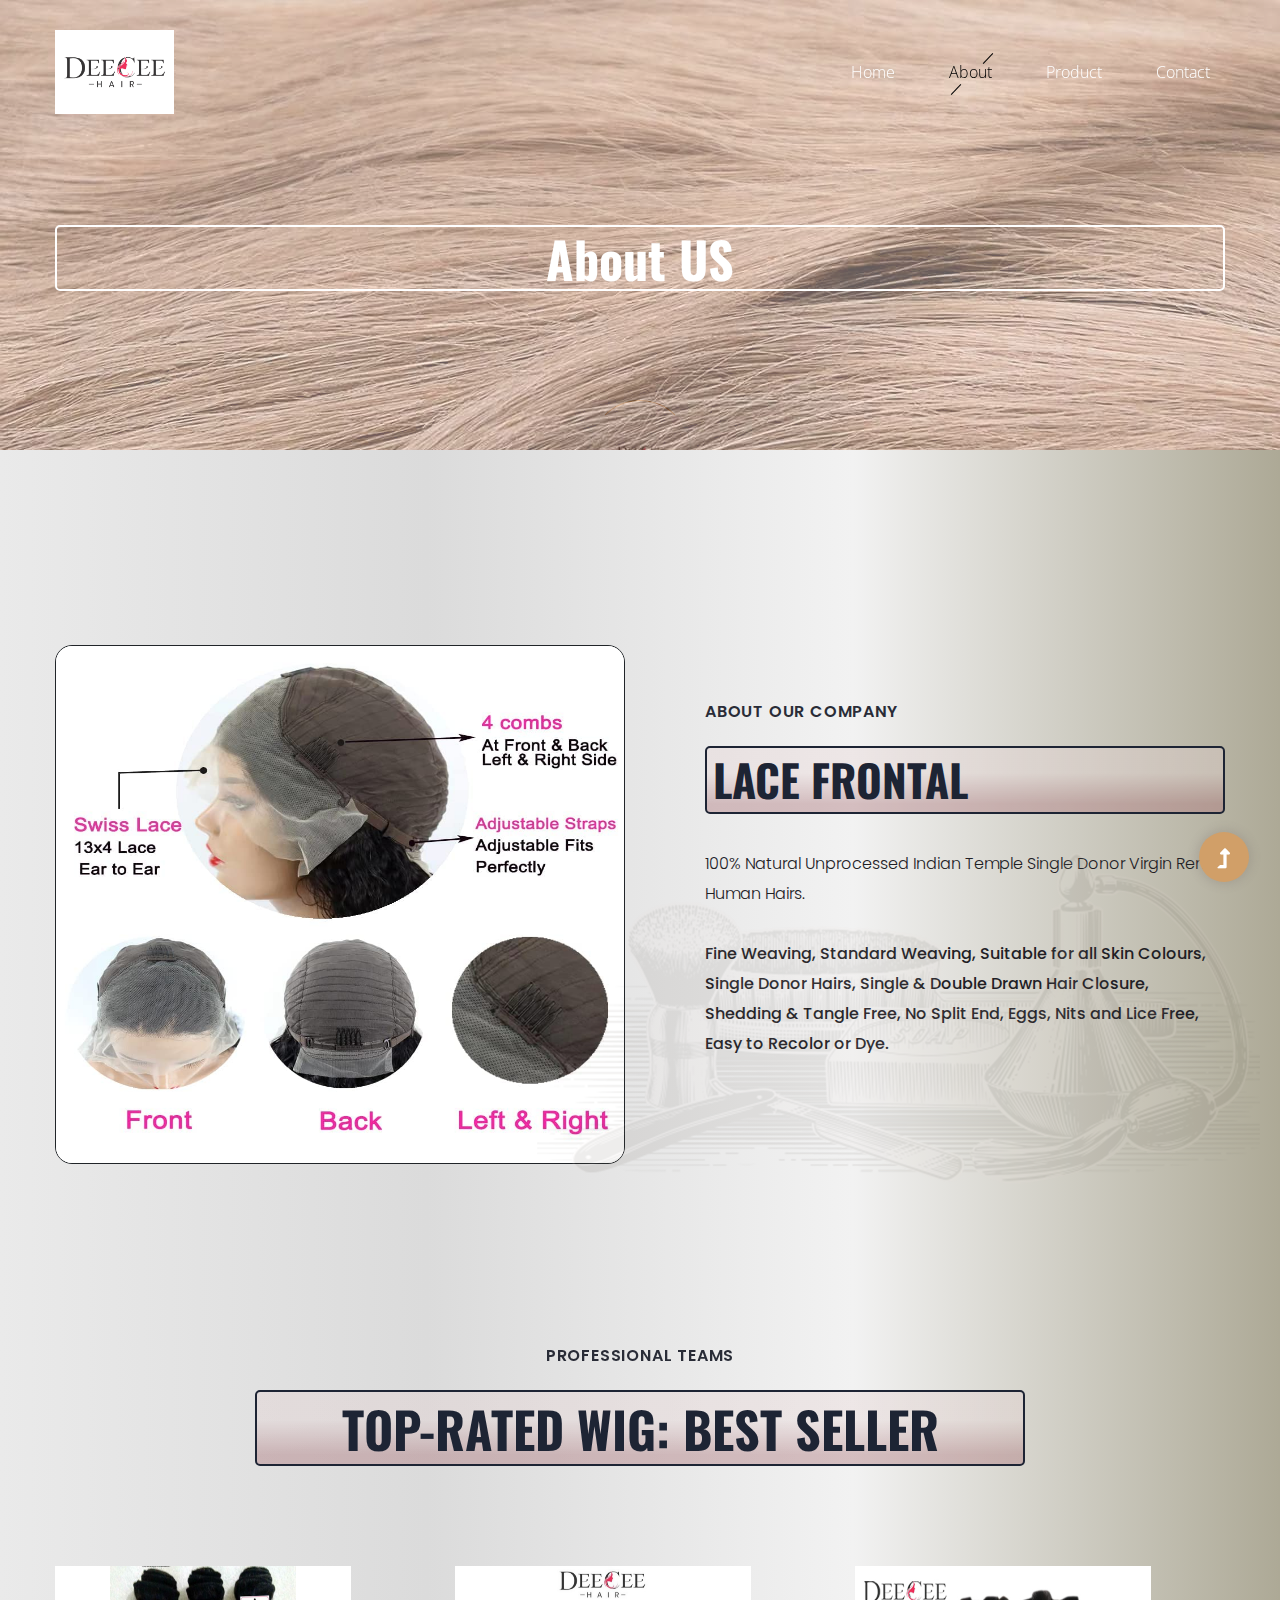
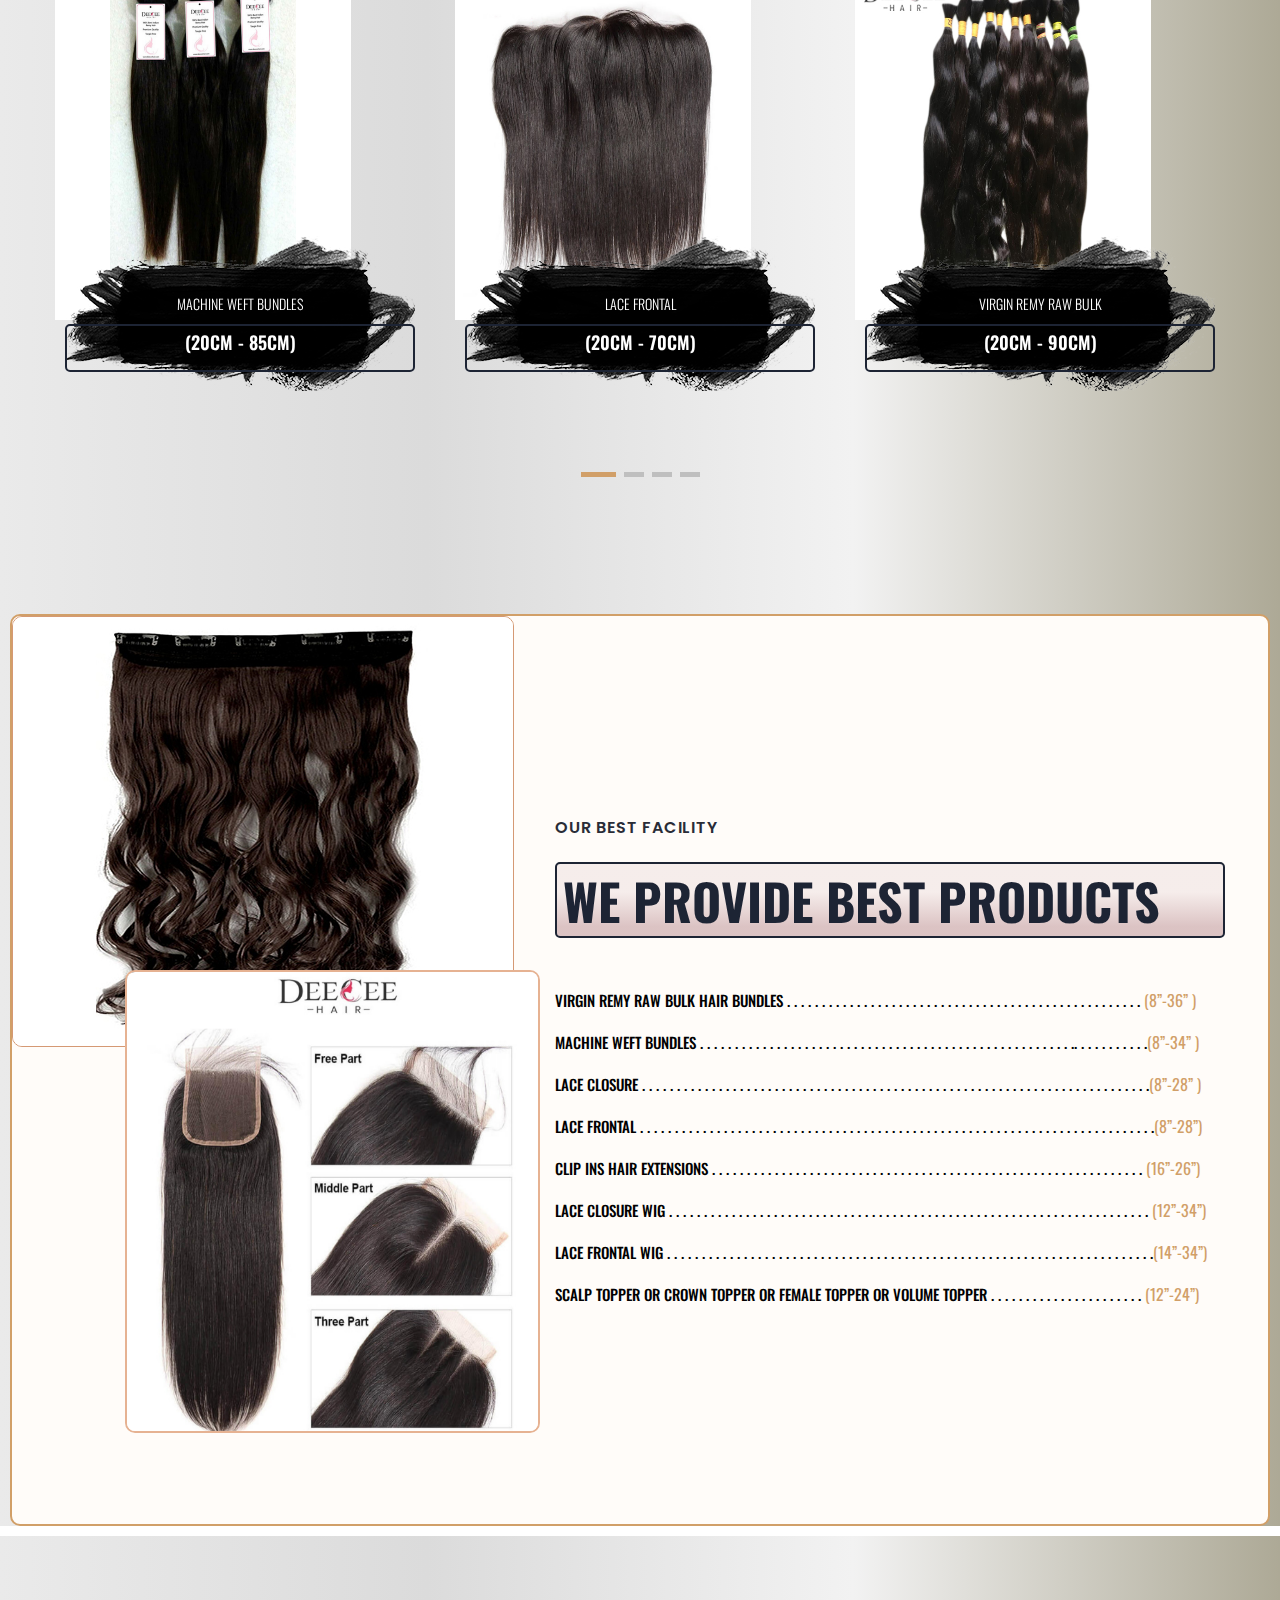
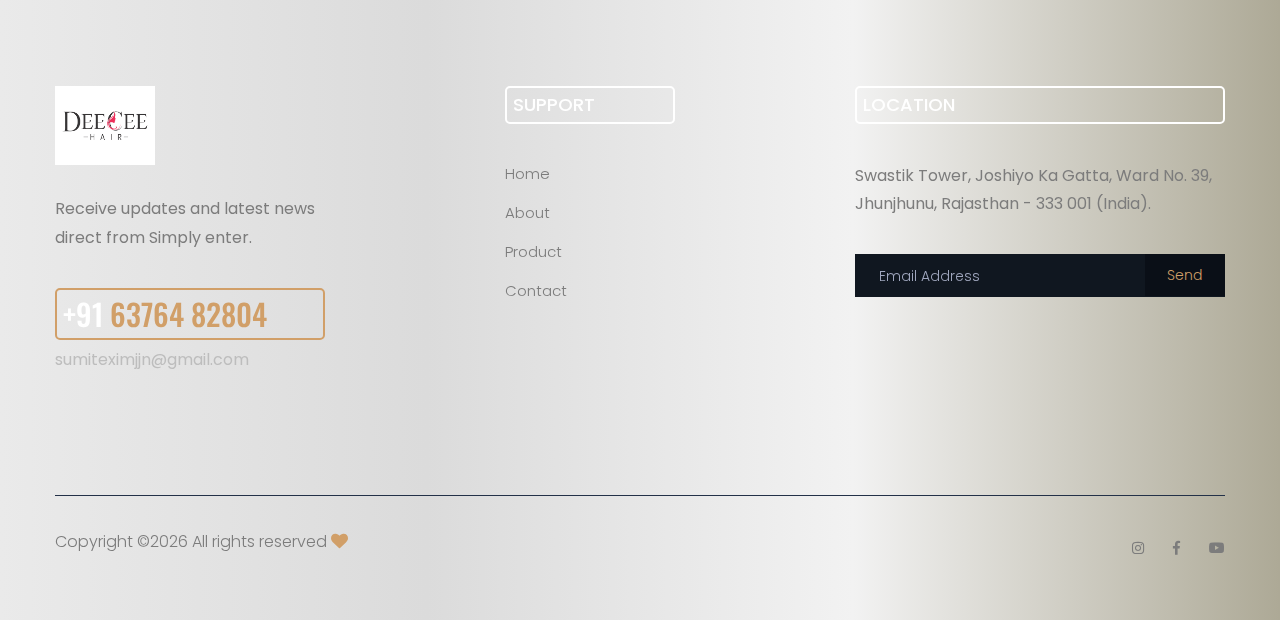
<file: about.html>
<!doctype html>
<html class="no-js" lang="zxx">
<head>
    <meta charset="utf-8">
    <meta http-equiv="x-ua-compatible" content="ie=edge">
    <title>DEECEE</title>
    <meta name="description" content="">
    <meta name="viewport" content="width=device-width, initial-scale=1">
    <link rel="manifest" href="site.webmanifest">
    <link rel="shortcut icon" type="image/x-icon" href="assets/img/logo/JPG LOGO.jpg">

	<!-- CSS here -->
	<link rel="stylesheet" href="assets/css/bootstrap.min.css">
	<link rel="stylesheet" href="assets/css/owl.carousel.min.css">
	<link rel="stylesheet" href="assets/css/slicknav.css">
    <link rel="stylesheet" href="assets/css/flaticon.css">
    <link rel="stylesheet" href="assets/css/gijgo.css">
    <link rel="stylesheet" href="assets/css/animate.min.css">
    <link rel="stylesheet" href="assets/css/animated-headline.css">
	<link rel="stylesheet" href="assets/css/magnific-popup.css">
	<link rel="stylesheet" href="assets/css/fontawesome-all.min.css">
	<link rel="stylesheet" href="assets/css/themify-icons.css">
	<link rel="stylesheet" href="assets/css/slick.css">
	<link rel="stylesheet" href="assets/css/nice-select.css">
	<link rel="stylesheet" href="assets/css/style.css">
</head>
<body>
    <!-- ? Preloader Start -->
    <div id="preloader-active">
        <div class="preloader d-flex align-items-center justify-content-center">
            <div class="preloader-inner position-relative">
                <div class="preloader-circle"></div>
                <div class="preloader-img pere-text">
                    <img src="assets/img/logo/JPG LOGO.jpg" alt="">
                </div>
            </div>
        </div>
    </div>
    <!-- Preloader Start -->
    <header>
        <!--? Header Start -->
        <div class="header-area header-transparent pt-20">
            <div class="main-header header-sticky">
                <div class="container-fluid">
                    <div class="row align-items-center">
                        <!-- Logo -->
                        <div class="col-xl-2 col-lg-2 col-md-1 logoimg">
                             
                            <img src="assets/img/logo/JPG LOGO.jpg" class="setimg">
                         </div>
                        <div class="col-xl-10 col-lg-10 col-md-10">
                            <div class="menu-main d-flex align-items-center justify-content-end">
                                <!-- Main-menu -->
                                <div class="main-menu f-right d-none d-lg-block">
                                    <nav>
                                        <ul id="navigation">
                                            <li><a href="index.html">Home</a></li>
                                            <li class="active"><a href="about.html">About</a></li>
                                            <li><a href="Product.html">Product</a></li>
                                           
                                            <li><a href="contact.html">Contact</a></li>
                                        </ul>
                                    </nav>
                                </div>
                            </div>
                        </div>   
                        <!-- Mobile Menu -->
                        <div class="col-12">
                            <div class="mobile_menu d-block d-lg-none"></div>
                        </div>
                    </div>
                </div>
            </div>
        </div>
        <!-- Header End -->
    </header>
    <main>
        <!--? Hero Start -->
        <div class="slider-area2" >
            <div class="slider-height2 d-flex align-items-center">
                <div class="container">
                    <div class="row">
                        <div class="col-xl-12">
                            <div class="hero-cap hero-cap2 pt-70 text-center">
                                <h2>About US</h2>
                            </div>
                        </div>
                    </div>
                </div>
            </div>
        </div>
        <!-- Hero End -->
        <!--? About Area Start -->
        <section class="about-area section-padding30 position-relative">
            <div class="container">
                <div class="row align-items-center">
                    <div class="col-lg-6 col-md-11">
                        <!-- about-img -->
                        <div class="about-img ">
                            <img src="assets/img/gallery/About-1.jpg" alt="">
                        </div>
                    </div>
                    <div class="col-lg-6 col-md-12">
                        <div class="about-caption">
                            <!-- Section Tittle -->
                            <div class="section-tittle section-tittle3 mb-35">
                                <span>About Our company</span>
                                <h2>Lace Frontal</h2>
                            </div>
                            <p class="mb-30 pera-bottom">100% Natural Unprocessed Indian Temple Single Donor Virgin Remy Human Hairs.</p>
                            <p class="pera-top mb-50">Fine Weaving, Standard Weaving, Suitable for all Skin Colours, Single Donor Hairs, Single & Double Drawn Hair Closure, Shedding & Tangle Free, No Split End, Eggs, Nits and Lice Free, Easy to Recolor or Dye.</p>
                        </div>
                    </div>
                </div>
            </div>
            <!-- About Shape -->
            <div class="about-shape">
                <img src="assets/img/gallery/about-shape.png" alt="">
            </div>
        </section>
        <!-- About-2 Area End -->
        <!--? Services Area Start -->
       
        <!-- Services Area End -->
        <!--? Team Start -->
        <div class="team-area pb-180">
            <div class="container">
                <!-- Section Tittle -->
                <div class="row justify-content-center">
                    <div class="col-xl-8 col-lg-8 col-md-11 col-sm-11">
                        <div class="section-tittle text-center mb-100">
                            <span>Professional Teams</span>
                            <h2>Top-Rated Wig: Best Seller</h2>
                        </div>
                    </div>
                </div>
                <div class="row team-active dot-style">
                    <!-- single Tem -->
                    <div class="col-xl-4 col-lg-4 col-md-6 col-sm-">
                        <div class="single-team mb-80 text-center">
                            <div class="team-img">
                                <img src="assets/img/gallery/About-page-scroll-1.png" alt="">
                            </div>
                            <div class="team-caption">
                                <span>Machine Weft Bundles</span>
                                <h3><a href="#">(20cm - 85cm)</a></h3>
                            </div>
                        </div>
                    </div>
                    <div class="col-xl-4 col-lg-4 col-md-6 col-sm-">
                        <div class="single-team mb-80 text-center">
                            <div class="team-img">
                                <img src="assets/img/gallery/about-3.png" alt="">
                            </div>
                            <div class="team-caption">
                                <span>Lace frontal</span>
                                <h3><a href="#">(20cm - 70cm)</a></h3>
                            </div>
                        </div>
                    </div>
                    <div class="col-xl-4 col-lg-4 col-md-6 col-sm-">
                        <div class="single-team mb-80 text-center">
                            <div class="team-img">
                                <img src="assets/img/gallery/about-4.JPG" alt="">
                            </div>
                            <div class="team-caption">
                                <span>Virgin Remy Raw Bulk</span>
                                <h3><a href="#">(20cm - 90cm)</a></h3>
                            </div>
                        </div>
                    </div>
                    <div class="col-xl-4 col-lg-4 col-md-6 col-sm-">
                        <div class="single-team mb-80 text-center">
                            <div class="team-img">
                                <img src="assets/img/gallery/about-5.JPG" alt="">
                            </div>
                            <div class="team-caption">
                                <span>Bulk Bundles</span>
                                <h3><a href="#">(20cm - 90cm)</a></h3>
                            </div>
                        </div>
                    </div>
                </div>
            </div>
        </div>
        <!-- Team End -->
        <!-- Best Pricing Area Start -->
        <div class="best-pricing section-padding2 position-relative">
            <div class="container">
                <div class="row justify-content-end">
                    <div class="col-xl-7 col-lg-7">
                        <div class="section-tittle mb-50">
                            <span>Our Best Facility</span>
                            <h2>We Provide Best Products</h2>
                        </div>
                        <!-- Pricing  -->
                        <div class="row">
                            <div class="col-lg-12 col-md-12 col-sm-12">
                                <div class="pricing-list">
                                    <ul>
                                        <li>VIRGIN REMY RAW BULK HAIR BUNDLES . . . . . . .  . . . . . . . . . . . . . . . . . . . . . . . . . . . .  . . . . . . . . . . . . . . . . <span>(8”-36” )</span></li>
                                        <li>MACHINE WEFT BUNDLES . . . . . . .  . . . . . . . . . . . . . . . . . . . . . . . . . . . .  . . . . . . . . . . . . . . . . . . .. . . . . . . . . . .<span>(8”-34” )</span></li>
                                        <li>LACE CLOSURE . . . . . . .  . . . . . . . . . . . . . . . . . . . . . . . . . . . .  . . . . . . . . . . . . . . . . . . . . . . . . . . . . . . . . . . . . . .<span>(8”-28” )</span></li>
                                        <li>LACE FRONTAL . . . . . . .  . . . . . . . . . . . . . . . . . . . . . . . . . . . .  . . . . . . . . . . . . . . . . . . . . . . . . . . . . . . . . . . . . . . .<span>(8”-28”)</span></li>
                                        <li> CLIP INS HAIR EXTENSIONS . . . . . . .  . . . . . . . . . . . . . . . . . . . . . . . . . . . .  . . . . . . . . . . . . . . . . . . . . . . . . . . . <span>(16”-26”)</span></li>
                                        <li>LACE CLOSURE WIG . . . . . . .  . . . . . . . . . . . . . . . . . . . . . . . . . . . .  . . . . . . . . . . . . . . . . . . . . . . . . . . . . . . . . . . <span>(12”-34”)</span></li>
                                        <li>LACE FRONTAL WIG . . . . . . .  . . . . . . . . . . . . . . . . . . . . . . . . . . . .  . . . . . . . . . . . . . . . . . . . . . . . . . . . . . . . . . . .<span>(14”-34”)</span></li>
                                        <li>SCALP TOPPER or CROWN TOPPER or FEMALE TOPPER or VOLUME TOPPER . . . . . . . . . . . . . . . . . . . . . . <span>(12”-24”)</span></li>
                                    </ul>
                                </div>
                            </div>
                           
                        </div>
                    </div>
                </div>
            </div>
            <!-- pricing img -->
            <div class="pricing-img">
                <img class="pricing-img1" src="assets/img/gallery/CLIP INS HAIR EXTENSIONS (3).jpg" alt="">
                <img class="pricing-img2" src="assets/img/gallery/LACE CLOSURE - STRAIGHT (1).png" alt="">
            </div>
        </div>
        <!-- Best Pricing Area End -->
        <!--? Gallery Area Start -->
      
        <!-- Gallery Area End -->


    </main>
    <footer>
        <!--? Footer Start-->
        <div class="footer-area section-bg" data-background="assets/img/gallery/footer_bg.png">
            <div class="container">
                <div class="footer-top footer-padding">
                    <div class="row d-flex justify-content-between">
                        <div class="col-xl-3 col-lg-4 col-md-5 col-sm-8">
                            <div class="single-footer-caption mb-50">
                                <!-- logo -->
                                <div class="footer-logo">
                                    <a href="index.html"><img src="assets/img/logo/JPG LOGO.jpg" alt="" style="width:100px; height: 79px;"></a>
                                </div>
                                <div class="footer-tittle">
                                    <div class="footer-pera">
                                        <p class="info1">Receive updates and latest news direct from Simply enter.</p>
                                    </div>
                                </div>
                                <div class="footer-number">
                                    <h4><span>+91 </span>63764 82804</h4>
                                    <p>sumiteximjjn@gmail.com</p>
                                </div>
                            </div>
                        </div>
                        <div class="col-xl-2 col-lg-2 col-md-3 col-sm-5">
                            <div class="single-footer-caption mb-50">
                                <div class="footer-tittle">
                                    <h4>Support</h4>
                                    <ul>
                                        <li><a href="index.html">Home</a></li>
                                        <li><a href="about.html">About</a></li>
                                        <li><a href="Product.html">Product</a></li>
                                        <li><a href="contact.html">Contact</a></li>
                                    </ul>
                                </div>
                            </div>
                        </div>
                    
                        <div class="col-xl-4 col-lg-4 col-md-6 col-sm-8">
                            <div class="single-footer-caption mb-50">
                                <div class="footer-tittle">
                                    <h4>Location</h4>
                                    <div class="footer-pera">
                                        <p class="info1">Swastik Tower, Joshiyo Ka Gatta, Ward No. 39, Jhunjhunu, Rajasthan - 333 001 (India).</p>
                                    </div>
                                </div>
                                <!-- Form -->
                                <div class="footer-form">
                                    <div id="mc_embed_signup">
                                        <form target="_blank" action="https://spondonit.us12.list-manage.com/subscribe/post?u=1462626880ade1ac87bd9c93a&amp;id=92a4423d01" method="get" class="subscribe_form relative mail_part" novalidate="true">
                                            <input type="email" name="EMAIL" id="newsletter-form-email" placeholder=" Email Address " class="placeholder hide-on-focus" onfocus="this.placeholder = ''" onblur="this.placeholder = 'Your email address'">
                                            <div class="form-icon">
                                                <button type="submit" name="submit" id="newsletter-submit" class="email_icon newsletter-submit button-contactForm">Send</button>
                                            </div>
                                            <div class="mt-10 info"></div>
                                        </form>
                                    </div>
                                </div>
                            </div>
                        </div>
                    </div>
                </div>
                <div class="footer-bottom">
                    <div class="row d-flex justify-content-between align-items-center">
                        <div class="col-xl-9 col-lg-8">
                            <div class="footer-copy-right">
                                <p><!-- Link back to Colorlib can't be removed. Template is licensed under CC BY 3.0. -->
  Copyright &copy;<script>document.write(new Date().getFullYear());</script> All rights reserved  <i class="fa fa-heart" aria-hidden="true"></i> <a href="https://colorlib.com" target="_blank"></a>
  <!-- Link back to Colorlib can't be removed. Template is licensed under CC BY 3.0. --></p>
                            </div>
                        </div>
                        <div class="col-xl-3 col-lg-4">
                            <!-- Footer Social -->
                            <div class="footer-social f-right">
                                <a href="https://www.instagram.com/deeceehair/" target="_blank"><i class="fab fa-instagram"></i></a>
                                <a href="https://www.facebook.com/deeceehair/" target="_blank"><i class="fab fa-facebook-f"></i></a>
                                <a href="https://www.youtube.com/channel/UCoe2HJjkd0bS59M7EGu5s9A" target="_blank"><i class="fab fa-youtube"></i></a>
                                
                            </div>
                        </div>
                    </div>
                </div>
            </div>
        </div>
        <!-- Footer End-->
    </footer>
    <!-- Scroll Up -->
    <div id="back-top" >
        <a title="Go to Top" href="#"> <i class="fas fa-level-up-alt"></i></a>
    </div>

    <!-- JS here -->

    <script src="./assets/js/vendor/modernizr-3.5.0.min.js"></script>
    <!-- Jquery, Popper, Bootstrap -->
    <script src="./assets/js/vendor/jquery-1.12.4.min.js"></script>
    <script src="./assets/js/popper.min.js"></script>
    <script src="./assets/js/bootstrap.min.js"></script>
    <!-- Jquery Mobile Menu -->
    <script src="./assets/js/jquery.slicknav.min.js"></script>

    <!-- Jquery Slick , Owl-Carousel Plugins -->
    <script src="./assets/js/owl.carousel.min.js"></script>
    <script src="./assets/js/slick.min.js"></script>
    <!-- One Page, Animated-HeadLin -->
    <script src="./assets/js/wow.min.js"></script>
    <script src="./assets/js/animated.headline.js"></script>
    <script src="./assets/js/jquery.magnific-popup.js"></script>

    <!-- Date Picker -->
    <script src="./assets/js/gijgo.min.js"></script>
    <!-- Nice-select, sticky -->
    <script src="./assets/js/jquery.nice-select.min.js"></script>
    <script src="./assets/js/jquery.sticky.js"></script>
    
    <!-- counter , waypoint,Hover Direction -->
    <script src="./assets/js/jquery.counterup.min.js"></script>
    <script src="./assets/js/waypoints.min.js"></script>
    <script src="./assets/js/jquery.countdown.min.js"></script>
    <script src="./assets/js/hover-direction-snake.min.js"></script>

    <!-- contact js -->
    <script src="./assets/js/contact.js"></script>
    <script src="./assets/js/jquery.form.js"></script>
    <script src="./assets/js/jquery.validate.min.js"></script>
    <script src="./assets/js/mail-script.js"></script>
    <script src="./assets/js/jquery.ajaxchimp.min.js"></script>
    
    <!-- Jquery Plugins, main Jquery -->	
    <script src="./assets/js/plugins.js"></script>
    <script src="./assets/js/main.js"></script>
    
    </body>
</html>
</file>
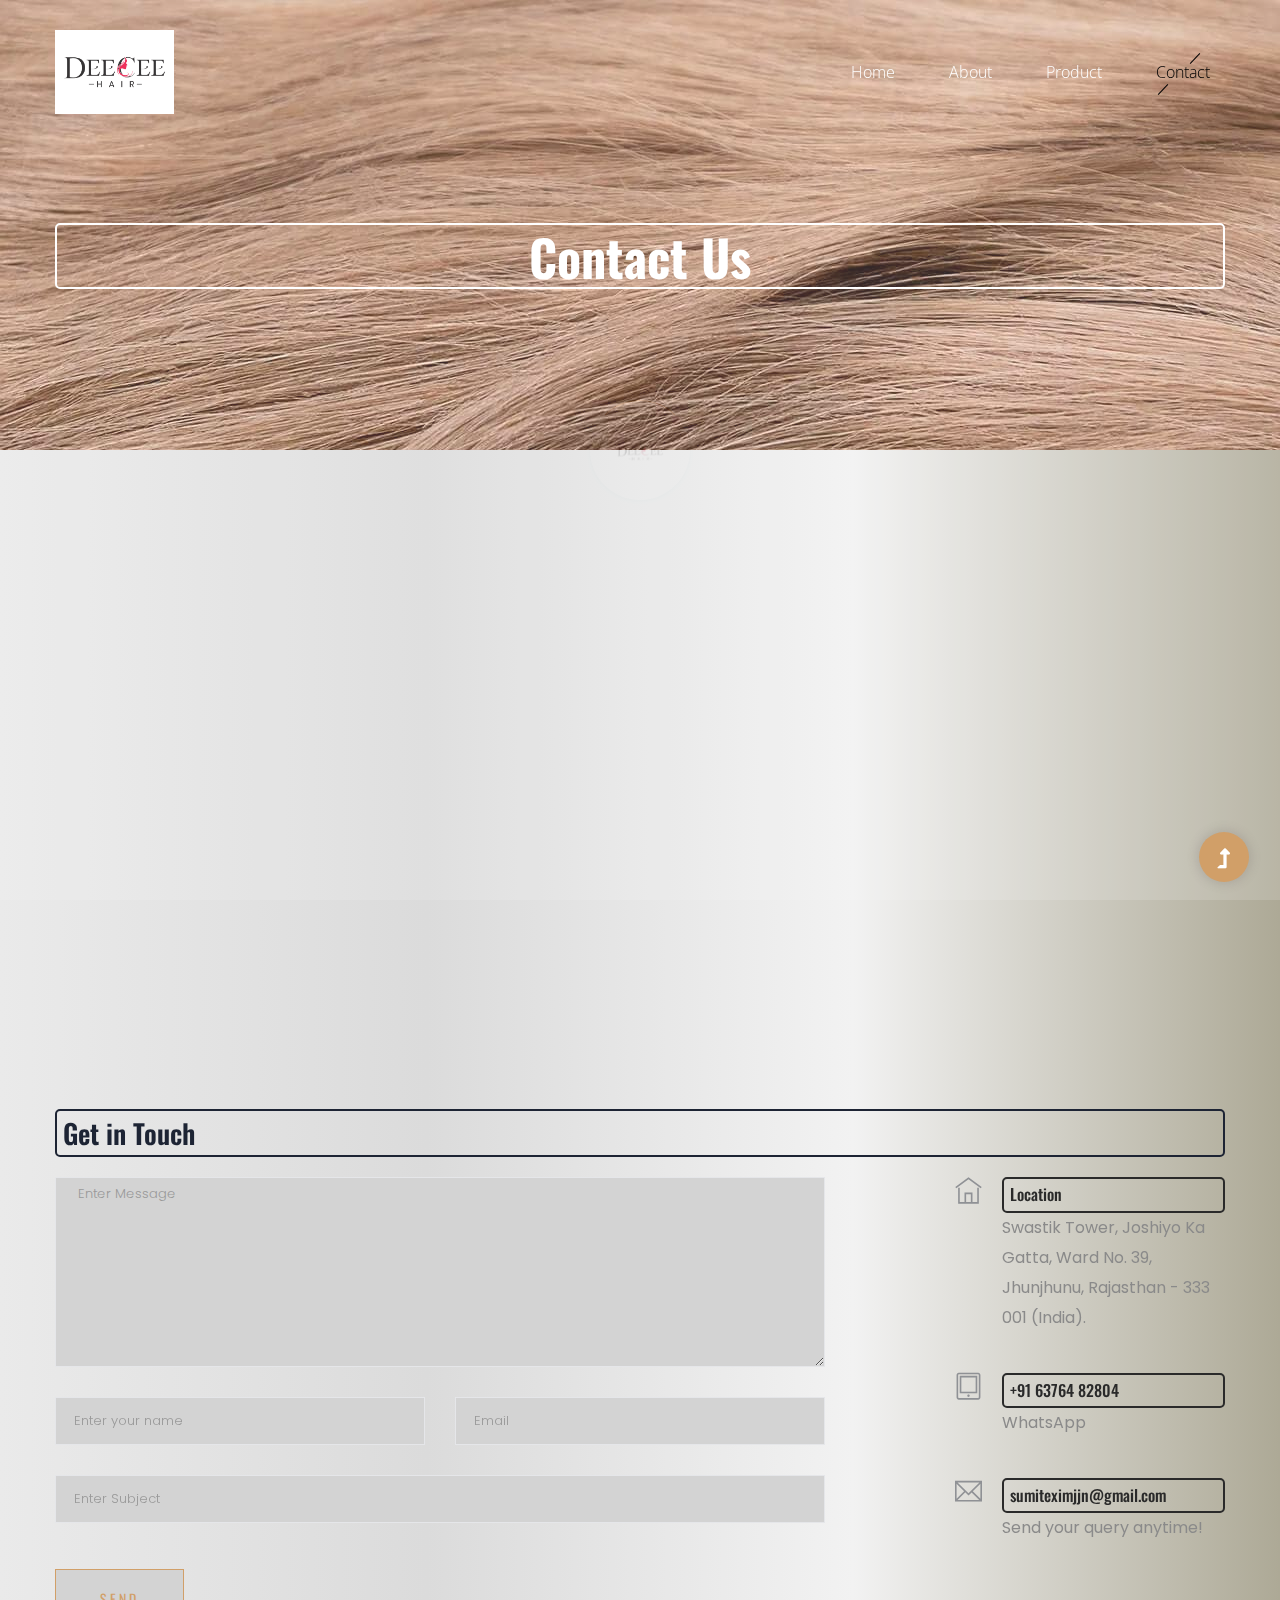
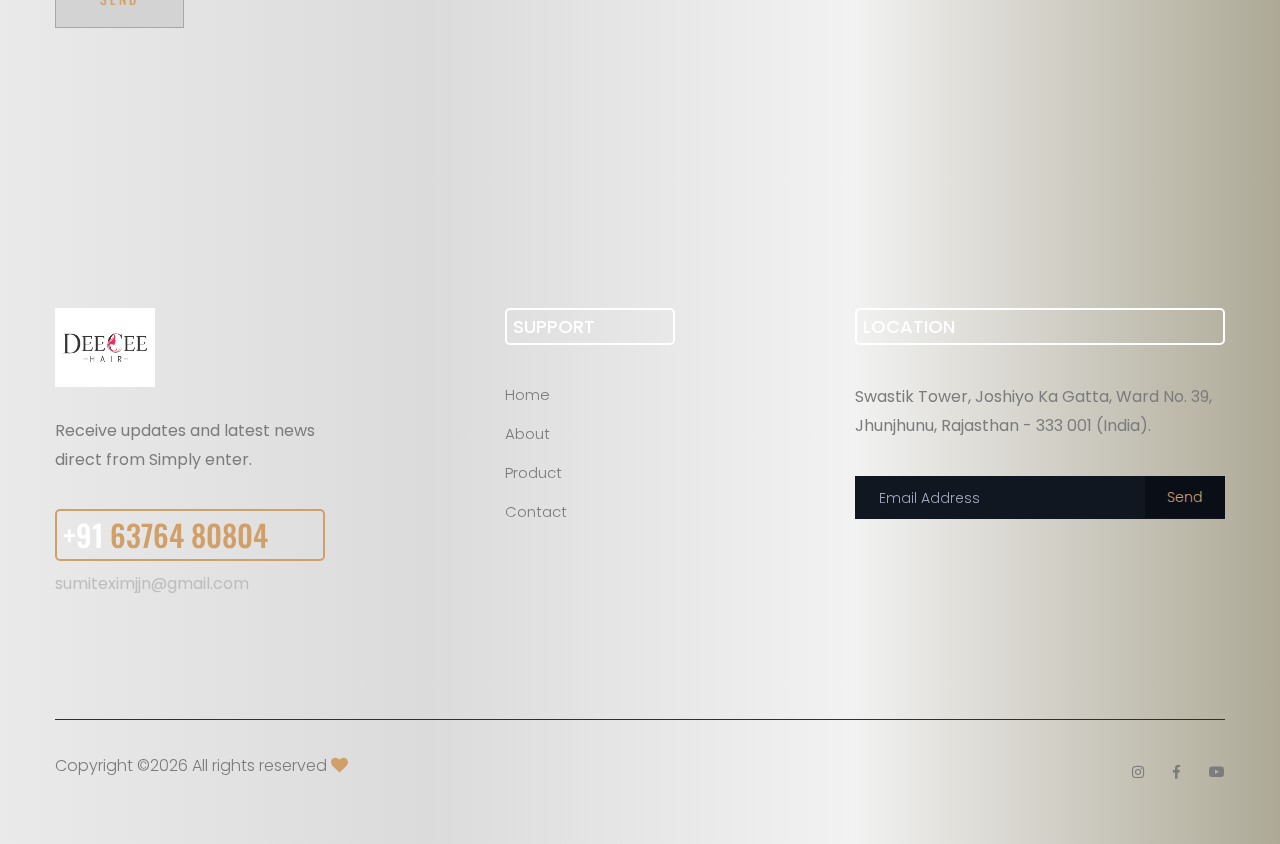
<file: contact.html>
<!doctype html>
<html class="no-js" lang="zxx">
<head>
    <meta charset="utf-8">
    <meta http-equiv="x-ua-compatible" content="ie=edge">
    <title>DEECEE</title>
    <meta name="description" content="">
    <meta name="viewport" content="width=device-width, initial-scale=1">
    <link rel="shortcut icon" type="image/x-icon" href="assets/img/logo/JPG LOGO.jpg">

   <!-- CSS here -->
    <link rel="stylesheet" href="assets/css/bootstrap.min.css">
    <link rel="stylesheet" href="assets/css/owl.carousel.min.css">
    <link rel="stylesheet" href="assets/css/slicknav.css">
    <link rel="stylesheet" href="assets/css/animate.min.css">
    <link rel="stylesheet" href="assets/css/magnific-popup.css">
    <link rel="stylesheet" href="assets/css/fontawesome-all.min.css">
    <link rel="stylesheet" href="assets/css/themify-icons.css">
    <link rel="stylesheet" href="assets/css/themify-icons.css">
    <link rel="stylesheet" href="assets/css/slick.css">
    <link rel="stylesheet" href="assets/css/nice-select.css">
    <link rel="stylesheet" href="assets/css/style.css">
</head>
    <!--? Preloader Start -->
    <div id="preloader-active">
        <div class="preloader d-flex align-items-center justify-content-center">
            <div class="preloader-inner position-relative">
                <div class="preloader-circle"></div>
                <div class="preloader-img pere-text">
                    <img src="assets/img/logo/JPG LOGO.jpg" alt="">
                </div>
            </div>
        </div>
    </div>
    <!-- Preloader Start -->
    <header>
        <!--? Header Start -->
        <div class="header-area header-transparent pt-20">
            <div class="main-header header-sticky">
                <div class="container-fluid">
                    <div class="row align-items-center">
                        <!-- Logo -->
                        <div class="col-xl-2 col-lg-2 col-md-1 logoimg">
                             
                            <img src="assets/img/logo/JPG LOGO.jpg" class="setimg">
                         </div>
                        <div class="col-xl-10 col-lg-10 col-md-10">
                            <div class="menu-main d-flex align-items-center justify-content-end">
                                <!-- Main-menu -->
                                <div class="main-menu f-right d-none d-lg-block">
                                    <nav>
                                        <ul id="navigation">
                                            <li><a href="index.html">Home</a></li>
                                            <li><a href="about.html">About</a></li>
                                            <li><a href="Product.html">Product</a></li>
                                            <li class="active"><a href="contact.html">Contact</a></li>
                                                </ul>
                                            </li>
                                        </ul>
                                    </nav>
                                </div>
                                
                            </div>
                        </div>   
                        <!-- Mobile Menu -->
                        <div class="col-12">
                            <div class="mobile_menu d-block d-lg-none"></div>
                        </div>
                    </div>
                </div>
            </div>
        </div>
        <!-- Header End -->
    </header>
    <main>
        <!--? Hero Start -->
        <div class="slider-area2">
            <div class="slider-height2 d-flex align-items-center">
                <div class="container">
                    <div class="row">
                        <div class="col-xl-12">
                            <div class="hero-cap hero-cap2 pt-70 text-center">
                                <h2>Contact Us</h2>
                            </div>
                        </div>
                    </div>
                </div>
            </div>
        </div>
        <!-- Hero End -->
        <!--?  Contact Area start  -->
        <section class="contact-section">
            <div class="container">
                <div class="d-none d-sm-block mb-5 pb-4">
                  <div class="col-sm-12">
                    

                    <iframe src="https://www.google.com/maps/embed?pb=!1m17!1m12!1m3!1d3518.585238489511!2d75.39636907428742!3d28.128666975943585!2m3!1f0!2f0!3f0!3m2!1i1024!2i768!4f13.1!3m2!1m1!2zMjjCsDA3JzQzLjIiTiA3NcKwMjMnNTYuMiJF!5e0!3m2!1sen!2sin!4v1725020246226!5m2!1sen!2sin" width="100%" height="450" style="border:0;" allowfullscreen="" loading="lazy" referrerpolicy="no-referrer-when-downgrade"></iframe>
                </div>
                </div>
                <div class="row">
                    <div class="col-12">
                        <h2 class="contact-title">Get in Touch</h2>
                    </div>
                    <div class="col-lg-8">
                        <form class="form-contact contact_form" action="contact_process.php" method="post" id="contactForm" novalidate="novalidate">
                            <div class="row">
                                <div class="col-12">
                                    <div class="form-group">
                                        <textarea class="form-control w-100" name="message" id="message" cols="30" rows="9" onfocus="this.placeholder = ''" onblur="this.placeholder = 'Enter Message'" placeholder=" Enter Message"></textarea>
                                    </div>
                                </div>
                                <div class="col-sm-6">
                                    <div class="form-group">
                                        <input class="form-control valid" name="name" id="name" type="text" onfocus="this.placeholder = ''" onblur="this.placeholder = 'Enter your name'" placeholder="Enter your name">
                                    </div>
                                </div>
                                <div class="col-sm-6">
                                    <div class="form-group">
                                        <input class="form-control valid" name="email" id="email" type="email" onfocus="this.placeholder = ''" onblur="this.placeholder = 'Enter email address'" placeholder="Email">
                                    </div>
                                </div>
                                <div class="col-12">
                                    <div class="form-group">
                                        <input class="form-control" name="subject" id="subject" type="text" onfocus="this.placeholder = ''" onblur="this.placeholder = 'Enter Subject'" placeholder="Enter Subject">
                                    </div>
                                </div>
                            </div>
                            <div class="form-group mt-3">
                                <button type="submit" class="button button-contactForm boxed-btn">Send</button>
                            </div>
                        </form>
                    </div>
                    <div class="col-lg-3 offset-lg-1">
                        <div class="media contact-info">
                            <span class="contact-info__icon"><i class="ti-home"></i></span>
                            <div class="media-body">
                                <h3>Location</h3>
                                <p>Swastik Tower, Joshiyo Ka Gatta, Ward No. 39, Jhunjhunu, Rajasthan - 333 001 (India).</p>
                            </div>
                        </div>
                        <div class="media contact-info">
                            <span class="contact-info__icon"><i class="ti-tablet"></i></span>
                            <div class="media-body">
                                <h3>+91 63764 82804 </h3>
                                <p>WhatsApp</p>
                            </div>
                        </div>
                        <div class="media contact-info">
                            <span class="contact-info__icon"><i class="ti-email"></i></span>
                            <div class="media-body">
                                <h3>sumiteximjjn@gmail.com</h3>
                                <p>Send your query anytime!</p>
                            </div>
                        </div>
                    </div>
                </div>
            </div>
        </section>
        <!-- Contact Area End -->
    </main>
     <footer>
        <!--? Footer Start-->
        <div class="footer-area section-bg" data-background="assets/img/gallery/footer_bg.png">
            <div class="container">
                <div class="footer-top footer-padding">
                    <div class="row d-flex justify-content-between">
                        <div class="col-xl-3 col-lg-4 col-md-5 col-sm-8">
                            <div class="single-footer-caption mb-50">
                                <!-- logo -->
                                <div class="footer-logo">
                                    <a href="index.html"><img src="assets/img/logo/JPG LOGO.jpg" alt="" style="width:100px; height: 79px;"></a>
                                </div>
                                <div class="footer-tittle">
                                    <div class="footer-pera">
                                        <p class="info1">Receive updates and latest news direct from Simply enter.</p>
                                    </div>
                                </div>
                                <div class="footer-number">
                                    <h4><span>+91 </span>63764 80804</h4>
                                    <p>sumiteximjjn@gmail.com</p>
                                </div>
                            </div>
                        </div>
                        <div class="col-xl-2 col-lg-2 col-md-3 col-sm-5">
                            <div class="single-footer-caption mb-50">
                                <div class="footer-tittle">
                                    <h4>Support</h4>
                                    <ul>
                                        <li><a href="index.html">Home</a></li>
                                        <li><a href="about.html">About</a></li>
                                        <li><a href="Product.html">Product</a></li>
                                        <li><a href="contact.html">Contact</a></li>
                                    </ul>
                                </div>
                            </div>
                        </div>
                    
                        <div class="col-xl-4 col-lg-4 col-md-6 col-sm-8">
                            <div class="single-footer-caption mb-50">
                                <div class="footer-tittle">
                                    <h4>Location</h4>
                                    <div class="footer-pera">
                                        <p class="info1">Swastik Tower, Joshiyo Ka Gatta, Ward No. 39, Jhunjhunu, Rajasthan - 333 001 (India).</p>
                                    </div>
                                </div>
                                <!-- Form -->
                                <div class="footer-form">
                                    <div id="mc_embed_signup">
                                        <form target="_blank" action="https://spondonit.us12.list-manage.com/subscribe/post?u=1462626880ade1ac87bd9c93a&amp;id=92a4423d01" method="get" class="subscribe_form relative mail_part" novalidate="true">
                                            <input type="email" name="EMAIL" id="newsletter-form-email" placeholder=" Email Address " class="placeholder hide-on-focus" onfocus="this.placeholder = ''" onblur="this.placeholder = 'Your email address'">
                                            <div class="form-icon">
                                                <button type="submit" name="submit" id="newsletter-submit" class="email_icon newsletter-submit button-contactForm">Send</button>
                                            </div>
                                            <div class="mt-10 info"></div>
                                        </form>
                                    </div>
                                </div>
                            </div>
                        </div>
                    </div>
                </div>
                <div class="footer-bottom">
                    <div class="row d-flex justify-content-between align-items-center">
                        <div class="col-xl-9 col-lg-8">
                            <div class="footer-copy-right">
                                <p><!-- Link back to Colorlib can't be removed. Template is licensed under CC BY 3.0. -->
  Copyright &copy;<script>document.write(new Date().getFullYear());</script> All rights reserved  <i class="fa fa-heart" aria-hidden="true"></i> <a href="https://colorlib.com" target="_blank"></a>
  <!-- Link back to Colorlib can't be removed. Template is licensed under CC BY 3.0. --></p>
                            </div>
                        </div>
                        <div class="col-xl-3 col-lg-4">
                            <!-- Footer Social -->
                            <div class="footer-social f-right">
                                <a href="https://www.instagram.com/deeceehair/" target="_blank"><i class="fab fa-instagram"></i></a>
                                <a href="https://www.facebook.com/deeceehair/" target="_blank"><i class="fab fa-facebook-f"></i></a>
                                <a href="https://www.youtube.com/channel/UCoe2HJjkd0bS59M7EGu5s9A" target="_blank"><i class="fab fa-youtube"></i></a>
                                
                            </div>
                        </div>
                    </div>
                </div>
            </div>
        </div>
        <!-- Footer End-->
    </footer>
    <!-- Scroll Up -->
    <div id="back-top" >
        <a title="Go to Top" href="#"> <i class="fas fa-level-up-alt"></i></a>
    </div>
<style>
    #message, #name, #email, #subject{
        background:lightgray;
    }
    .boxed-btn{
        background: lightgray;
    }
</style>
    <!-- JS here -->

    <script src="./assets/js/vendor/modernizr-3.5.0.min.js"></script>
    <!-- Jquery, Popper, Bootstrap -->
    <script src="./assets/js/vendor/jquery-1.12.4.min.js"></script>
    <script src="./assets/js/popper.min.js"></script>
    <script src="./assets/js/bootstrap.min.js"></script>
    <!-- Jquery Mobile Menu -->
    <script src="./assets/js/jquery.slicknav.min.js"></script>

    <!-- Jquery Slick , Owl-Carousel Plugins -->
    <script src="./assets/js/owl.carousel.min.js"></script>
    <script src="./assets/js/slick.min.js"></script>
    <!-- One Page, Animated-HeadLin -->
    <script src="./assets/js/wow.min.js"></script>
    <script src="./assets/js/animated.headline.js"></script>
    
    <!-- Nice-select, sticky -->
    <script src="./assets/js/jquery.nice-select.min.js"></script>
    <script src="./assets/js/jquery.sticky.js"></script>
    <script src="./assets/js/jquery.magnific-popup.js"></script>

    <!-- contact js -->
    <script src="./assets/js/contact.js"></script>
    <script src="./assets/js/jquery.form.js"></script>
    <script src="./assets/js/jquery.validate.min.js"></script>
    <script src="./assets/js/mail-script.js"></script>
    <script src="./assets/js/jquery.ajaxchimp.min.js"></script>
    
    <!-- Jquery Plugins, main Jquery -->	
    <script src="./assets/js/plugins.js"></script>
    <script src="./assets/js/main.js"></script>

    </body>
</html>
</file>
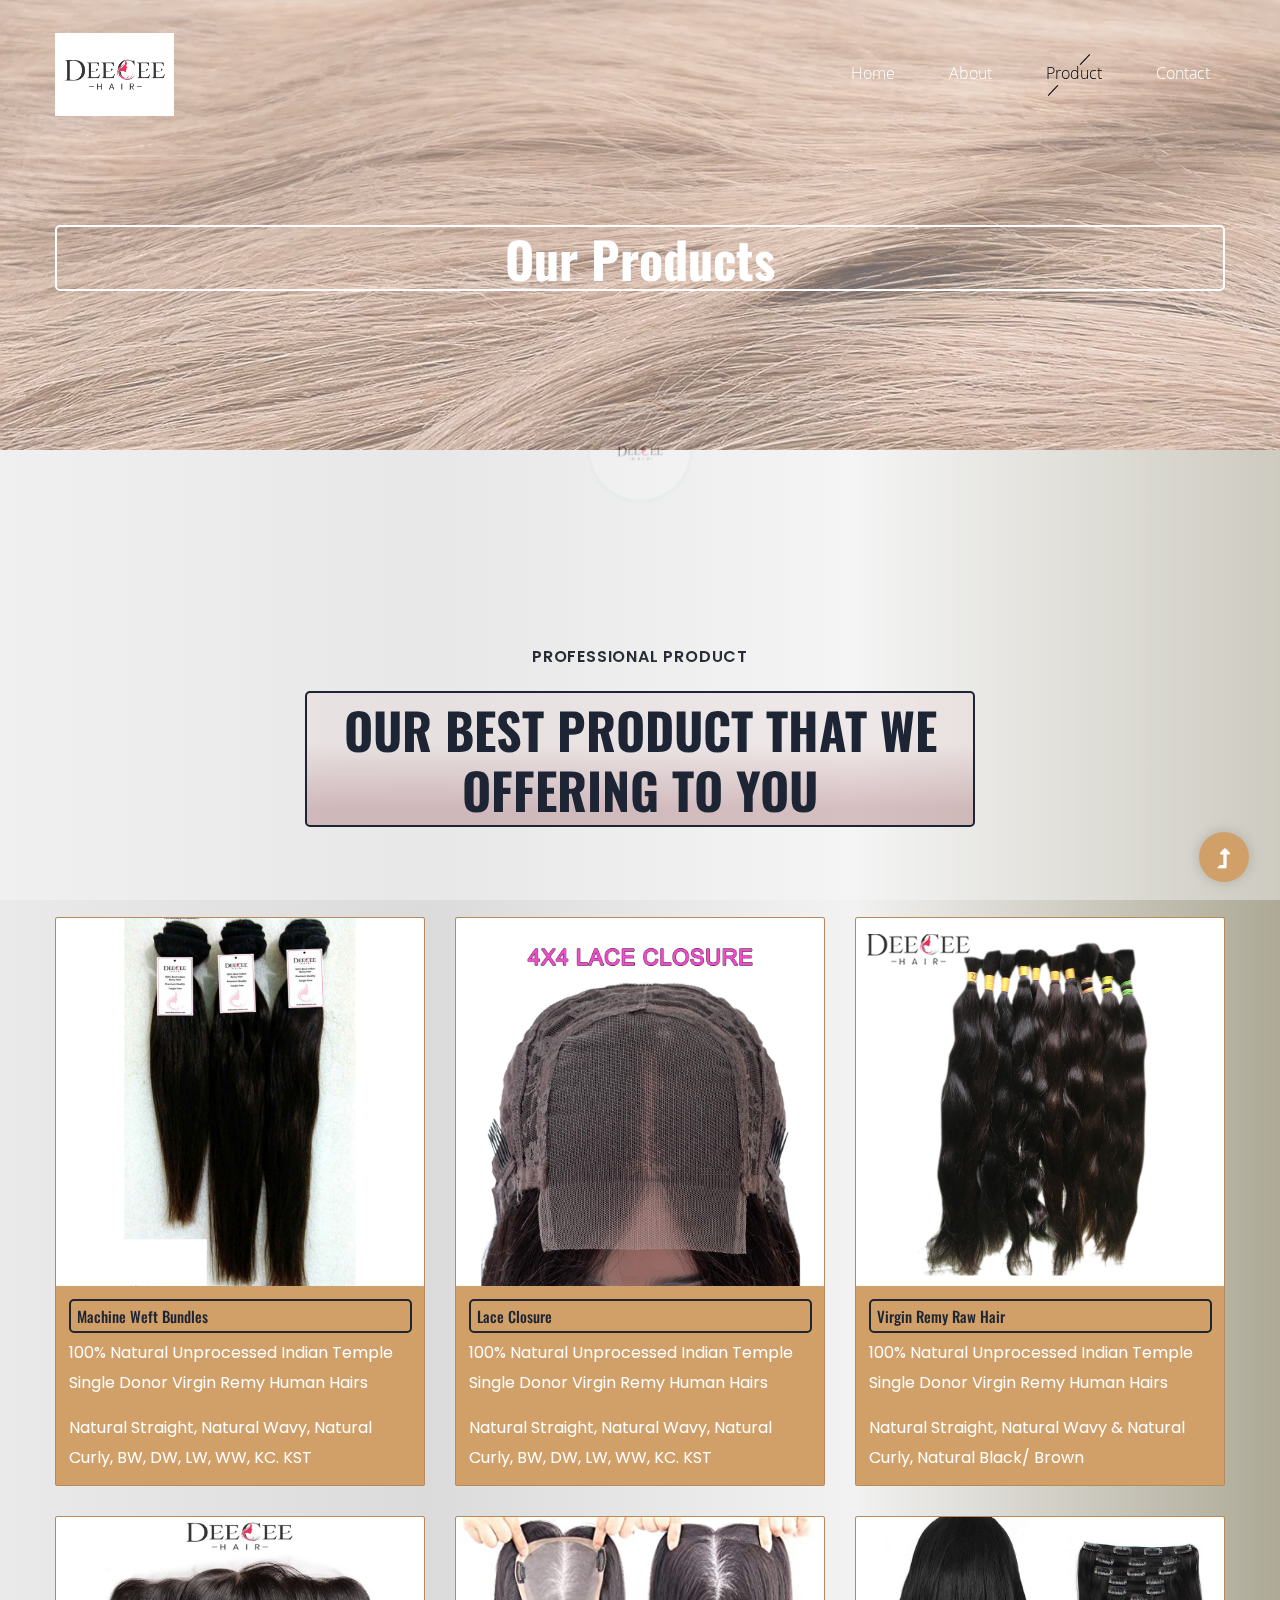
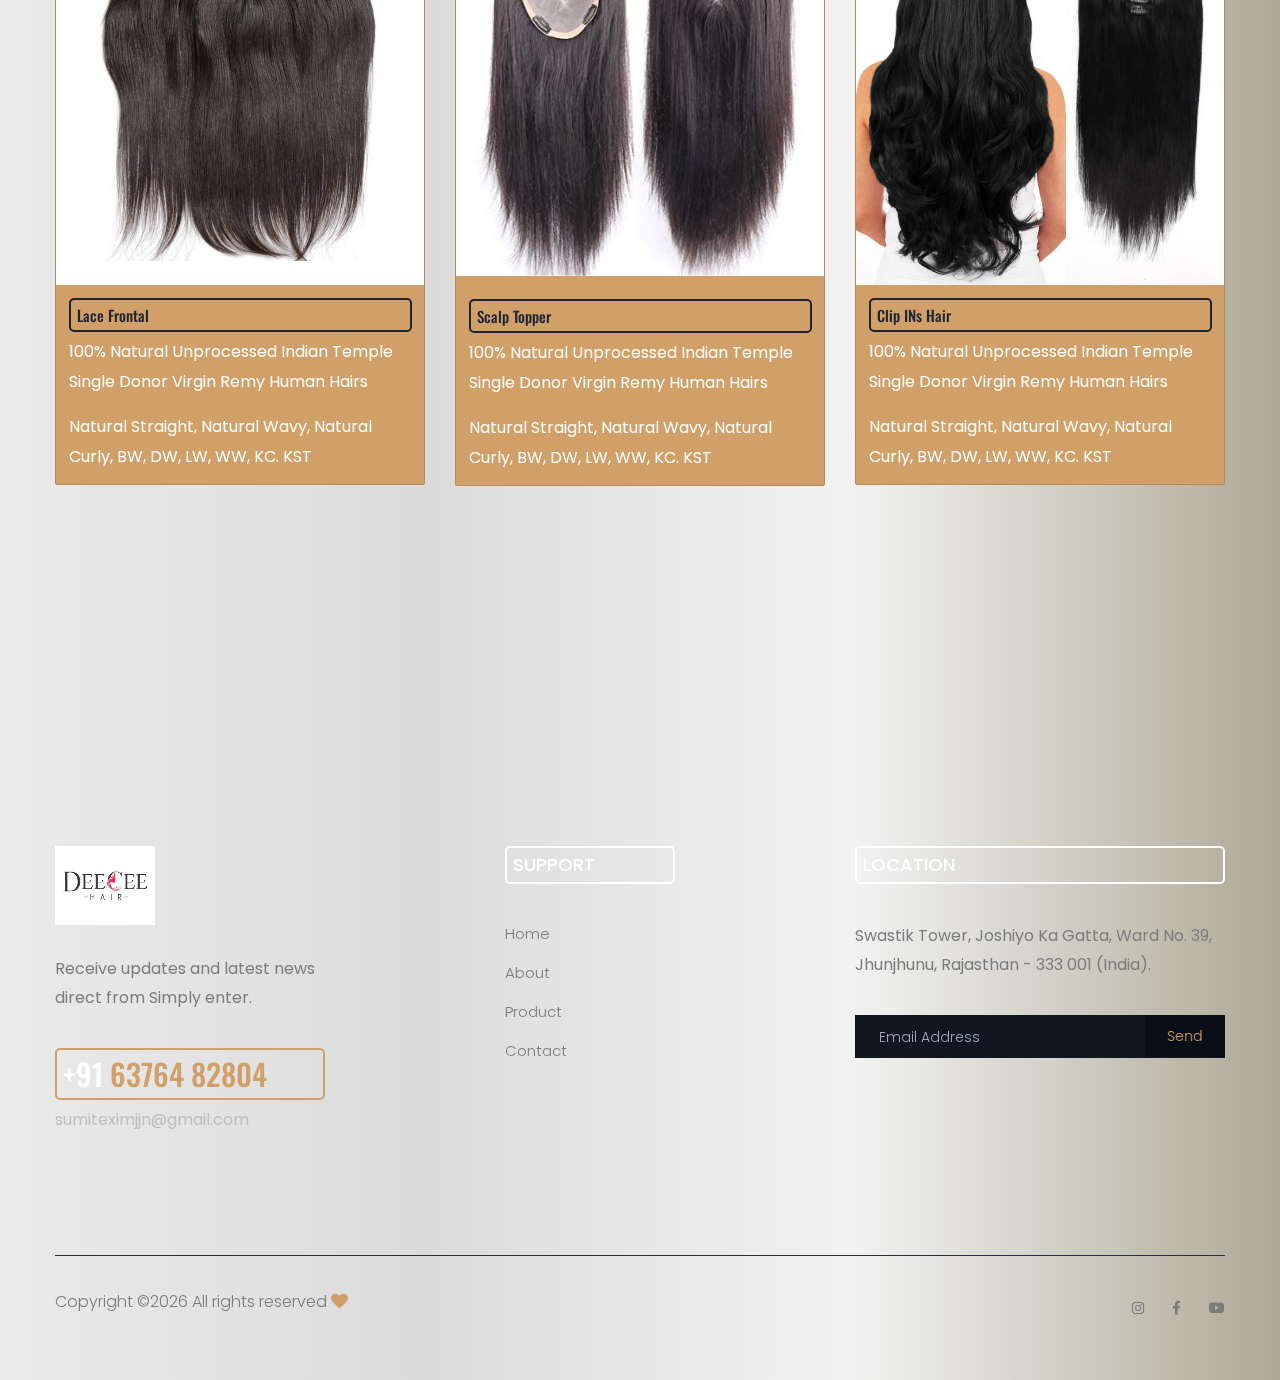
<file: Product.html>
<!doctype html>
<html class="no-js" lang="zxx">
<head>
    <meta charset="utf-8">
    <meta http-equiv="x-ua-compatible" content="ie=edge">
    <title>DEECEE</title>
    <meta name="description" content="">
    <meta name="viewport" content="width=device-width, initial-scale=1">
    <link rel="manifest" href="site.webmanifest">
    <link rel="shortcut icon" type="image/x-icon" href="assets/img/logo/JPG LOGO.jpg">

	<!-- CSS here -->
	<link rel="stylesheet" href="assets/css/bootstrap.min.css">
	<link rel="stylesheet" href="assets/css/owl.carousel.min.css">
	<link rel="stylesheet" href="assets/css/slicknav.css">
    <link rel="stylesheet" href="assets/css/flaticon.css">
    <link rel="stylesheet" href="assets/css/gijgo.css">
    <link rel="stylesheet" href="assets/css/animate.min.css">
    <link rel="stylesheet" href="assets/css/animated-headline.css">
	<link rel="stylesheet" href="assets/css/magnific-popup.css">
	<link rel="stylesheet" href="assets/css/fontawesome-all.min.css">
	<link rel="stylesheet" href="assets/css/themify-icons.css">
	<link rel="stylesheet" href="assets/css/slick.css">
	<link rel="stylesheet" href="assets/css/nice-select.css">
	<link rel="stylesheet" href="assets/css/style.css">
</head>

<style>


</style>
<body>
    <!-- ? Preloader Start -->
    <div id="preloader-active">
        <div class="preloader d-flex align-items-center justify-content-center">
            <div class="preloader-inner position-relative">
                <div class="preloader-circle"></div>
                <div class="preloader-img pere-text">
                    <img src="assets/img/logo/JPG LOGO.jpg" alt="">
                </div>
            </div>
        </div>
    </div>
    <!-- Preloader Start -->
    <header>
        <!--? Header Start -->
        <div class="header-area header-transparent pt-20">
            <div class="main-header header-sticky">
                <div class="container-fluid">
                    <div class="row align-items-center">
                        <!-- Logo -->
                        <div class="col-xl-2 col-lg-2 col-md-1 mt-1 logoimg">
                             
                            <img src="assets/img/logo/JPG LOGO.jpg" class="setimg">
                         </div>
                        <div class="col-xl-10 col-lg-10 col-md-10">
                            <div class="menu-main d-flex align-items-center justify-content-end">
                                <!-- Main-menu -->
                                <div class="main-menu f-right d-none d-lg-block">
                                    <nav>
                                        <ul id="navigation">
                                            <li><a href="index.html">Home</a></li>
                                            <li><a href="about.html">About</a></li>
                                            <li class="active"><a href="Product.html">Product</a></li>
                                                    <li><a href="contact.html">Contact</a></li>
                                                </ul>
                                            </li>
                                        </ul>
                                    </nav>
                                </div>
                                
                            </div>
                        </div>   
                        <!-- Mobile Menu -->
                        <div class="col-12">
                            <div class="mobile_menu d-block d-lg-none"></div>
                        </div>
                    </div>
                </div>
            </div>
        </div>
        <!-- Header End -->
    </header>
    <main>
        <!--? Hero Start -->
        <div class="slider-area2">
            <div class="slider-height2 d-flex align-items-center">
                <div class="container">
                    <div class="row">
                        <div class="col-xl-12">
                            <div class="hero-cap hero-cap2 pt-70 text-center">
                                <h2>Our Products</h2>
                            </div>
                        </div>
                    </div>
                </div>
            </div>
        </div>
        <!-- Hero End -->
        <!--? Services Area Start -->
        <section class="service-area section-padding30">
            <div class="container">
                <!-- Section Tittle -->
                <div class="row d-flex justify-content-center">
                    <div class="col-xl-7 col-lg-8 col-md-11 col-sm-11">
                        <div class="section-tittle text-center mb-90">
                            <span>Professional Product</span>
                            <h2>Our Best product that  we offering to you</h2>
                        </div>
                    </div>
                </div>
                <!-- Section caption -->
                <div class="row">
                    <div class="col-xl-4 col-lg-4 col-md-6 mb-5">
                        <div class="card" style="border-radius: 10px  #d19f68; background: #d19f68;">
                            <div class="card-img-container">
                                <img class="card-img-top" src="assets/img/gallery/MACHINE WEFT BUNDLES - STRAIGHT.png" alt="Card image cap" >
                                <div class="overlay">
                                    <div class="overlay-text fs-2">
                                        <span style="color: #d19f68; font-weight: 600;">Quality:</span>Fine Weaving, Standard Weaving, Suitable for all Skin Colours and Head Sizes (S,M,L), Single Donor Hairs, Single & Double Drawn Hair Volume Topper, Shedding & Tangle Free, No Split End, Eggs, Nits and Lice Free, Easy to Recolor or Dye.<br>
                                        <span style="color: #d19f68; font-weight: 600;">Length:</span>12”-24” (30 cm – 60 cm)
                                    </div>
                                </div>
                            </div>
                            <div class="card-body">
                                <h4>Machine Weft Bundles</h4>
                                <p class="card-text text-white">100% Natural Unprocessed Indian Temple Single Donor Virgin Remy Human Hairs</p>
                                <p class="card-text text-white">Natural Straight, Natural Wavy, Natural Curly, BW, DW, LW, WW, KC. KST</p>
                            </div>
                        </div>
                    </div>
                    
                    <div class="col-xl-4 col-lg-4 col-md-6 mb-5">
                        <div class="card" style="border-radius: 10px  #d19f68; background: #d19f68;">
                            <div class="card-img-container">
                            <img class="card-img-top" src="assets/img/gallery/LACE CLOSURE WIG 4x4.jpg" alt="Card image cap">
                            <div class="overlay">
                                <div class="overlay-text fs-2">
                                    <span style="color: #d19f68; font-weight: 600;">Quality:</span>Fine Weaving, Standard Weaving, Suitable for all Skin Colours and Head Sizes (S,M,L),Single Donor Hairs, Single & Double Drawn Hair Closure Wigs, Shedding & Tangle Free, No Split End, Eggs, Nits and Lice Free, Easy to Recolor or Dye.<br>
                                    <span style="color: #d19f68; font-weight: 600;">Length:</span>12”-34” (30 cm – 85 cm)
                                </div>
                            </div>
                        </div>
                        <div class="card-body ">
                                <h4>Lace Closure</h4>
                              <p class="card-text text-white">100% Natural Unprocessed Indian Temple Single Donor Virgin Remy Human Hairs</p>
                              <p class="card-text text-white">Natural Straight, Natural Wavy, Natural Curly, BW, DW, LW, WW, KC. KST</p>
                              
                            </div>
                          </div>
                    </div>
                    <div class="col-xl-4 col-lg-4 col-md-6 mb-5">
                        <div class="card" style="border-radius: 10px  #d19f68; background: #d19f68;">
                            <div class="card-img-container">
                            <img class="card-img-top" src="assets/img/gallery/VIRGIN REMY RAW BULK HAIR BUNDLES (4).JPG" alt="Card image cap">
                            <div class="overlay">
                                <div class="overlay-text fs-2">
                                    <span style="color: #d19f68; font-weight: 600;">Quality:</span>Single Donor Hairs, Single & Double Drawn Hair Bundle, Directly sourced from Indian 
                                    Temples, Crafted & finished by highly skilled workers.
                            <br>
                                    <span style="color: #d19f68; font-weight: 600;">Length:</span>8”-36” (20 cm – 90 cm)
                                </div>
                            </div>
                        </div>
                            <div class="card-body">
                                <h4>Virgin Remy Raw Hair</h4>
                                <p class="card-text text-white">100% Natural Unprocessed Indian Temple Single Donor Virgin Remy Human Hairs</p>
                                <p class="card-text text-white">Natural Straight, Natural Wavy & Natural Curly, Natural Black/ Brown</p>
                                
                            </div>
                          </div>
                    </div>
                    <div class="col-xl-4 col-lg-4 col-md-6 mb-5">
                        <div class="card" style="border-radius: 10px  #d19f68; background: #d19f68;">
                            <div class="card-img-container">
                            <img class="card-img-top" src="assets/img/gallery/LACE FRONTAL - STRAIGHT (1).png" alt="Card image cap">
                            <div class="overlay">
                                <div class="overlay-text fs-2">
                                    <span style="color: #d19f68; font-weight: 600;">Quality:</span>Fine Weaving, Standard Weaving, Suitable for all Skin Colours, Single Donor Hairs, Single & Double Drawn Hair Closure, Shedding & Tangle Free, No Split End, Eggs, Nits and Lice Free, Easy to Recolor or Dye.
                            <br>
                                    <span style="color: #d19f68; font-weight: 600;">Length:</span>8”-28” (20 cm – 70 cm)
                                </div>
                            </div>
                        </div>
                            <div class="card-body">
                                <h4>Lace Frontal</h4>
                                <p class="card-text text-white">100% Natural Unprocessed Indian Temple Single Donor Virgin Remy Human Hairs</p>
                                <p class="card-text text-white">Natural Straight, Natural Wavy, Natural Curly, BW, DW, LW, WW, KC. KST</p>
                            </div>
                          </div>
                    </div>
                    <div class="col-xl-4 col-lg-4 col-md-6 mb-5">
                        <div class="card" style="border-radius: 10px  #d19f68; background: #d19f68;">
                            <div class="card-img-container">
                            <img class="card-img-top" src="assets/img/gallery/SCALP TOPPER or CROWN TOPPER or FEMALE TOPPER.jpg" alt="Card image cap">
                            <div class="overlay">
                                <div class="overlay-text fs-2">
                                    <span style="color: #d19f68; font-weight: 600;">Quality:</span>Fine Weaving, Standard Weaving, Suitable for all Skin Colours and Head Sizes (S,M,L), Single Donor Hairs, Single & Double Drawn Hair Volume Topper, Shedding & Tangle Free, No Split End, Eggs, Nits and Lice Free, Easy to Recolor or Dye.
                            <br>
                                    <span style="color: #d19f68; font-weight: 600;">Length:</span>12”-24” (30 cm – 60 cm)
                                </div>
                            </div>
                        </div>
                            <div class="card-body mt-3">
                                <h4>Scalp Topper</h4>
                                <p class="card-text text-white">100% Natural Unprocessed Indian Temple Single Donor Virgin Remy Human Hairs</p>
                                <p class="card-text text-white">Natural Straight, Natural Wavy, Natural Curly, BW, DW, LW, WW, KC. KST</p>
                            </div>
                          </div>
                    </div>
                    <div class="col-xl-4 col-lg-4 col-md-6 mb-5">
                        <div class="card" style="border-radius: 10px  #d19f68; background: #d19f68;">
                            <div class="card-img-container">
                            <img class="card-img-top" src="assets/img/gallery/CLIP INS HAIR EXTENSIONS (2).jpg" alt="Card image cap">
                            <div class="overlay">
                                <div class="overlay-text fs-2">
                                    <span style="color: #d19f68; font-weight: 600;">Quality:</span>Single Donor Hairs, Single & Double Drawn Hair Extension, Shedding & Tangle Free, No Split End, Eggs, Nits and Lice Free, Easy to Recolor or Dye.
                            <br>
                                    <span style="color: #d19f68; font-weight: 600;">Length:</span>16”-26” (40 cm – 65 cm)
                                </div>
                            </div>
                        </div>
                            <div class="card-body">
                                <h4>Clip INs Hair</h4>
                                <p class="card-text text-white">100% Natural Unprocessed Indian Temple Single Donor Virgin Remy Human Hairs</p>
                                <p class="card-text text-white">Natural Straight, Natural Wavy, Natural Curly, BW, DW, LW, WW, KC. KST</p>
                            </div>
                          </div>
                    </div>
                    
                </div>
            </div>
        </section>
        <!-- Services Area End -->
    </main>
    <footer>
        <!--? Footer Start-->
        <div class="footer-area section-bg" data-background="assets/img/gallery/footer_bg.png">
            <div class="container">
                <div class="footer-top footer-padding">
                    <div class="row d-flex justify-content-between">
                        <div class="col-xl-3 col-lg-4 col-md-5 col-sm-8">
                            <div class="single-footer-caption mb-50">
                                <!-- logo -->
                                <div class="footer-logo">
                                    <a href="index.html"><img src="assets/img/logo/JPG LOGO.jpg" alt="" style="width:100px; height: 79px;"></a>
                                </div>
                                <div class="footer-tittle">
                                    <div class="footer-pera">
                                        <p class="info1">Receive updates and latest news direct from Simply enter.</p>
                                    </div>
                                </div>
                                <div class="footer-number">
                                    <h4><span>+91 </span>63764 82804</h4>
                                    <p>sumiteximjjn@gmail.com</p>
                                </div>
                            </div>
                        </div>
                        <div class="col-xl-2 col-lg-2 col-md-3 col-sm-5">
                            <div class="single-footer-caption mb-50">
                                <div class="footer-tittle">
                                    <h4>Support</h4>
                                    <ul>
                                        <li><a href="index.html">Home</a></li>
                                        <li><a href="about.html">About</a></li>
                                        <li><a href="Product.html">Product</a></li>
                                        <li><a href="contact.html">Contact</a></li>
                                    </ul>
                                </div>
                            </div>
                        </div>
                    
                        <div class="col-xl-4 col-lg-4 col-md-6 col-sm-8">
                            <div class="single-footer-caption mb-50">
                                <div class="footer-tittle">
                                    <h4>Location</h4>
                                    <div class="footer-pera">
                                        <p class="info1">Swastik Tower, Joshiyo Ka Gatta, Ward No. 39, Jhunjhunu, Rajasthan - 333 001 (India).</p>
                                    </div>
                                </div>
                                <!-- Form -->
                                <div class="footer-form">
                                    <div id="mc_embed_signup">
                                        <form target="_blank" action="https://spondonit.us12.list-manage.com/subscribe/post?u=1462626880ade1ac87bd9c93a&amp;id=92a4423d01" method="get" class="subscribe_form relative mail_part" novalidate="true">
                                            <input type="email" name="EMAIL" id="newsletter-form-email" placeholder=" Email Address " class="placeholder hide-on-focus" onfocus="this.placeholder = ''" onblur="this.placeholder = 'Your email address'">
                                            <div class="form-icon">
                                                <button type="submit" name="submit" id="newsletter-submit" class="email_icon newsletter-submit button-contactForm">Send</button>
                                            </div>
                                            <div class="mt-10 info"></div>
                                        </form>
                                    </div>
                                </div>
                            </div>
                        </div>
                    </div>
                </div>
                <div class="footer-bottom">
                    <div class="row d-flex justify-content-between align-items-center">
                        <div class="col-xl-9 col-lg-8">
                            <div class="footer-copy-right">
                                <p><!-- Link back to Colorlib can't be removed. Template is licensed under CC BY 3.0. -->
  Copyright &copy;<script>document.write(new Date().getFullYear());</script> All rights reserved  <i class="fa fa-heart" aria-hidden="true"></i> <a href="https://colorlib.com" target="_blank"></a>
  <!-- Link back to Colorlib can't be removed. Template is licensed under CC BY 3.0. --></p>
                            </div>
                        </div>
                        <div class="col-xl-3 col-lg-4">
                            <!-- Footer Social -->
                            <div class="footer-social f-right">
                                <a href="https://www.instagram.com/deeceehair/" target="_blank"><i class="fab fa-instagram"></i></a>
                                <a href="https://www.facebook.com/deeceehair/" target="_blank"><i class="fab fa-facebook-f"></i></a>
                                <a href="https://www.youtube.com/channel/UCoe2HJjkd0bS59M7EGu5s9A" target="_blank"><i class="fab fa-youtube"></i></a>
                                
                            </div>
                        </div>
                    </div>
                </div>
            </div>
        </div>
        <!-- Footer End-->
    </footer>
    <!-- Scroll Up -->
    <div id="back-top" >
        <a title="Go to Top" href="#"> <i class="fas fa-level-up-alt"></i></a>
    </div>

    <!-- JS here -->

    <script src="./assets/js/vendor/modernizr-3.5.0.min.js"></script>
    <!-- Jquery, Popper, Bootstrap -->
    <script src="./assets/js/vendor/jquery-1.12.4.min.js"></script>
    <script src="./assets/js/popper.min.js"></script>
    <script src="./assets/js/bootstrap.min.js"></script>
    <!-- Jquery Mobile Menu -->
    <script src="./assets/js/jquery.slicknav.min.js"></script>

    <!-- Jquery Slick , Owl-Carousel Plugins -->
    <script src="./assets/js/owl.carousel.min.js"></script>
    <script src="./assets/js/slick.min.js"></script>
    <!-- One Page, Animated-HeadLin -->
    <script src="./assets/js/wow.min.js"></script>
    <script src="./assets/js/animated.headline.js"></script>
    <script src="./assets/js/jquery.magnific-popup.js"></script>

    <!-- Date Picker -->
    <script src="./assets/js/gijgo.min.js"></script>
    <!-- Nice-select, sticky -->
    <script src="./assets/js/jquery.nice-select.min.js"></script>
    <script src="./assets/js/jquery.sticky.js"></script>
    
    <!-- counter , waypoint,Hover Direction -->
    <script src="./assets/js/jquery.counterup.min.js"></script>
    <script src="./assets/js/waypoints.min.js"></script>
    <script src="./assets/js/jquery.countdown.min.js"></script>
    <script src="./assets/js/hover-direction-snake.min.js"></script>

    <!-- contact js -->
    <script src="./assets/js/contact.js"></script>
    <script src="./assets/js/jquery.form.js"></script>
    <script src="./assets/js/jquery.validate.min.js"></script>
    <script src="./assets/js/mail-script.js"></script>
    <script src="./assets/js/jquery.ajaxchimp.min.js"></script>
    
    <!-- Jquery Plugins, main Jquery -->	
    <script src="./assets/js/plugins.js"></script>
    <script src="./assets/js/main.js"></script>
    
    </body>
</html>
</file>
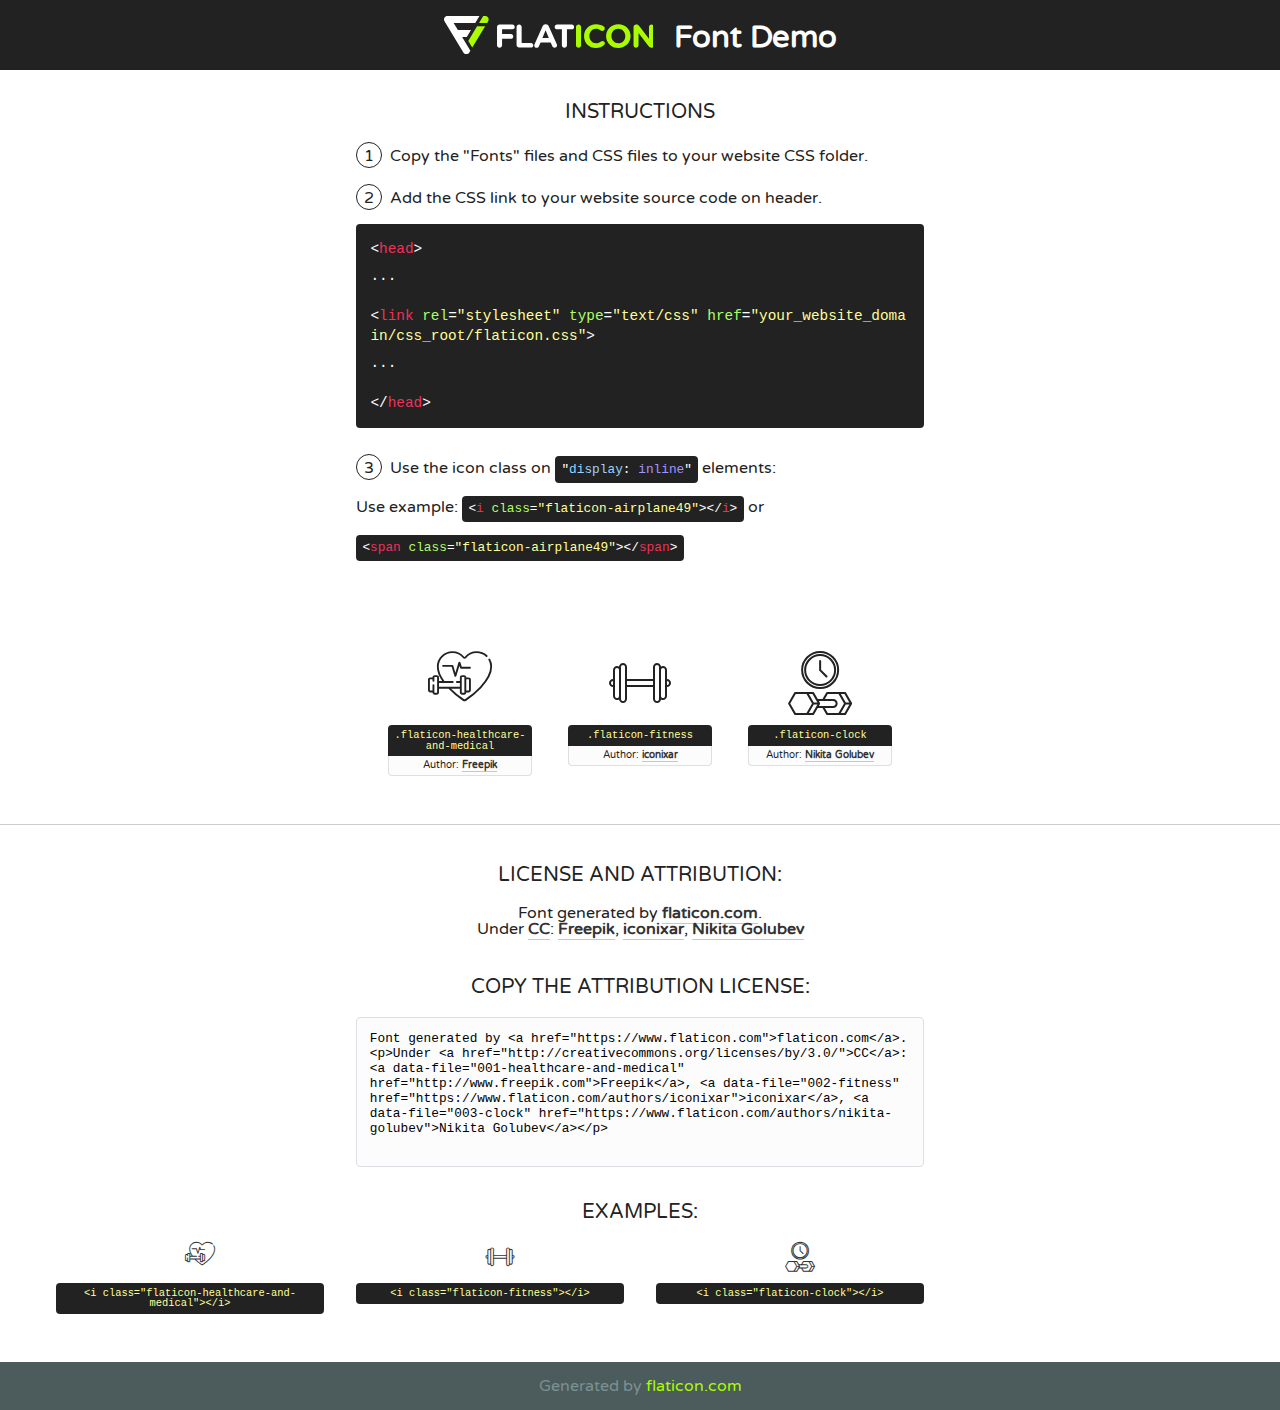
<file: assets/fonts/flaticon.html>
<!DOCTYPE html>
<!--
  Flaticon icon font: Flaticon
  Creation date: 16/05/2020 07:37
-->
<html>
<!DOCTYPE html>
<html>

<head>
    <title>Flaticon WebFont</title>
    <link href="http://fonts.googleapis.com/css?family=Varela+Round" rel="stylesheet" type="text/css" />
    <link rel="stylesheet" type="text/css" href="flaticon.css">
    <meta charset="UTF-8">
    <style>
    html, body, div, span, applet, object, iframe,
    h1, h2, h3, h4, h5, h6, p, blockquote, pre,
    a, abbr, acronym, address, big, cite, code,
    del, dfn, em, img, ins, kbd, q, s, samp,
    small, strike, strong, sub, sup, tt, var,
    b, u, i, center,
    dl, dt, dd, ol, ul, li,
    fieldset, form, label, legend,
    table, caption, tbody, tfoot, thead, tr, th, td,
    article, aside, canvas, details, embed, 
    figure, figcaption, footer, header, hgroup, 
    menu, nav, output, ruby, section, summary,
    time, mark, audio, video {
        margin: 0;
        padding: 0;
        border: 0;
        font-size: 100%;
        font: inherit;
        vertical-align: baseline;
    }
    /* HTML5 display-role reset for older browsers */
    article, aside, details, figcaption, figure, 
    footer, header, hgroup, menu, nav, section {
        display: block;
    }
    body {
        line-height: 1;
    }
    ol, ul {
        list-style: none;
    }
    blockquote, q {
        quotes: none;
    }
    blockquote:before, blockquote:after,
    q:before, q:after {
        content: '';
        content: none;
    }
    table {
        border-collapse: collapse;
        border-spacing: 0;
    }
    body {
        font-family: 'Varela Round', Helvetica, Arial, sans-serif;
        font-size: 16px;
        color: #222;
    }
    a {
        color: #333;
        border-bottom: 1px solid #a9fd00;
        font-weight: bold;
        text-decoration: none;
    }
    * {
        -moz-box-sizing: border-box;
        -webkit-box-sizing: border-box;
        box-sizing: border-box;
        margin: 0;
        padding: 0;
    }
    [class^="flaticon-"]:before, [class*=" flaticon-"]:before, [class^="flaticon-"]:after, [class*=" flaticon-"]:after {
        font-family: Flaticon;
        font-size: 30px;
        font-style: normal;
        margin-left: 20px;
        color: #333;
    }
    .wrapper {
        max-width: 600px;
        margin: auto;
        padding: 0 1em;
    }
    .title {
        font-size: 1.25em;
        text-align: center;
        margin-bottom: 1em;
        text-transform: uppercase;
    }
    header {
        text-align: center;
        background-color: #222;
        color: #fff;
        padding: 1em;
    }
    header .logo {
        width: 210px;
        height: 38px;
        display: inline-block;
        vertical-align: middle;
        margin-right: 1em;
        border: none;
    }
    header strong {
        font-size: 1.95em;
        font-weight: bold;
        vertical-align: middle;
        margin-top: 5px;
        display: inline-block;
    }
    .demo {
        margin: 2em auto;
        line-height: 1.25em;
    }
    .demo ul li {
        margin-bottom: 1em;
    }
    .demo ul li .num {
        color: #222;
        border-radius: 20px;
        display: inline-block;
        width: 26px;
        padding: 3px;
        height: 26px;
        text-align: center;
        margin-right: 0.5em;
        border: 1px solid #222;
    }
    .demo ul li code {
        background-color: #222;
        border-radius: 4px;
        padding: 0.25em 0.5em;
        display: inline-block;
        color: #fff;
        font-family: Consolas,Monaco,Lucida Console,Liberation Mono,DejaVu Sans Mono,Bitstream Vera Sans Mono,Courier New, monospace;
        font-weight: lighter;
        margin-top: 1em;
        font-size: 0.8em;
        word-break: break-all;
    }
    .demo ul li code.big {
        padding: 1em;
        font-size: 0.9em;
    }
    .demo ul li code .red {
        color: #EF3159;
    }
    .demo ul li code .green {
        color: #ACFF65;
    }
    .demo ul li code .yellow {
        color: #FFFF99;
    }
    .demo ul li code .blue {
        color: #99D3FF;
    }
    .demo ul li code .purple {
        color: #A295FF;
    }
    .demo ul li code .dots {
        margin-top: 0.5em;
        display: block;
    }
    #glyphs {
        border-bottom: 1px solid #ccc;
        padding: 2em 0;
        text-align: center;
    }
    .glyph {
        display: inline-block;
        width: 9em;
        margin: 1em;
        text-align: center;
        vertical-align: top;
        background: #FFF;
    }
    .glyph .glyph-icon {
        padding: 10px;
        display: block;
        font-family:"Flaticon";
        font-size: 64px;
        line-height: 1;
    }
    .glyph .glyph-icon:before {
        font-size: 64px;
        color: #222;
        margin-left: 0;
    }
    .class-name {
        font-size: 0.65em;
        background-color: #222;
        color: #fff;
        border-radius: 4px 4px 0 0;
        padding: 0.5em;
        color: #FFFF99;
        font-family: Consolas,Monaco,Lucida Console,Liberation Mono,DejaVu Sans Mono,Bitstream Vera Sans Mono,Courier New, monospace;
    }
    .author-name {
        font-size: 0.6em;
        background-color: #fcfcfd;
        border: 1px solid #DEDEE4;
        border-top: 0;
        border-radius: 0 0 4px 4px;
        padding: 0.5em;
    }
    .class-name:last-child {
        font-size: 10px;
        color:#888;
    }
    .class-name:last-child a {
        font-size: 10px;
        color:#555;
    }
    .class-name:last-child a:hover {
        color:#a9fd00;
    }
    .glyph > input {
        display: block;
        width: 100px;
        margin: 5px auto;
        text-align: center;
        font-size: 12px;
        cursor: text;
    }
    .glyph > input.icon-input {
        font-family:"Flaticon";
        font-size: 16px;
        margin-bottom: 10px;
    }
    .attribution .title {
        margin-top: 2em;
    }
    .attribution textarea {
        background-color: #fcfcfd;
        padding: 1em;
        border: none;
        box-shadow: none;
        border: 1px solid #DEDEE4;
        border-radius: 4px;
        resize: none;
        width: 100%;
        height: 150px;
        font-size: 0.8em;
        font-family: Consolas,Monaco,Lucida Console,Liberation Mono,DejaVu Sans Mono,Bitstream Vera Sans Mono,Courier New, monospace;
        -webkit-appearance: none;
    }
    .iconsuse {
        margin: 2em auto;
        text-align: center;
        max-width: 1200px;
    }
    .iconsuse:after {
        content: '';
        display: table;
        clear: both;
    }
    .iconsuse .image {
        float: left;
        width: 25%;
        padding: 0 1em;
    }
    .iconsuse .image p {
        margin-bottom: 1em;
    }
    .iconsuse .image span {
        display: block;
        font-size: 0.65em;
        background-color: #222;
        color: #fff;
        border-radius: 4px;
        padding: 0.5em;
        color: #FFFF99;
        margin-top: 1em;
        font-family: Consolas,Monaco,Lucida Console,Liberation Mono,DejaVu Sans Mono,Bitstream Vera Sans Mono,Courier New, monospace;
    }
    #footer {
        text-align: center;
        background-color: #4C5B5C;
        color: #7c9192;
        padding: 1em;
    }
    #footer a {
        border: none;
        color: #a9fd00;
        font-weight: normal;
    }
    @media (max-width: 960px) {
        .iconsuse .image {
            width: 50%;
        }
    }
    @media (max-width: 560px) {
        .iconsuse .image {
            width: 100%;
        }
    }
    </style>
</head>

<body class="characters-off">

    <header>
        <a href="https://www.flaticon.com" target="_blank" class="logo">
            <svg version="1.1" xmlns="http://www.w3.org/2000/svg" xmlns:xlink="http://www.w3.org/1999/xlink" xmlns:a="http://ns.adobe.com/AdobeSVGViewerExtensions/3.0/" viewBox="0 0 560.875 102.036" enable-background="new 0 0 560.875 102.036" xml:space="preserve">
                <defs>
                </defs>
                <g>
                    <g class="letters">
                        <path fill="#ffffff" d="M141.596,29.675c0-3.777,2.985-6.767,6.764-6.767h34.438c3.426,0,6.15,2.728,6.15,6.15
                        c0,3.43-2.724,6.149-6.15,6.149h-27.674v13.091h23.719c3.429,0,6.151,2.724,6.151,6.15c0,3.43-2.723,6.149-6.151,6.149h-23.719
                        v17.574c0,3.773-2.986,6.761-6.764,6.761c-3.779,0-6.764-2.989-6.764-6.761V29.675z"></path>
                        <path fill="#ffffff" d="M193.844,29.149c0-3.781,2.985-6.767,6.764-6.767c3.776,0,6.763,2.985,6.763,6.767v42.957h25.039
                        c3.426,0,6.149,2.726,6.149,6.153c0,3.425-2.723,6.15-6.149,6.15h-31.802c-3.779,0-6.764-2.986-6.764-6.768V29.149z"></path>
                        <path fill="#ffffff" d="M241.891,75.71l21.438-48.407c1.492-3.341,4.215-5.357,7.906-5.357h0.792
                        c3.686,0,6.323,2.017,7.815,5.357l21.439,48.407c0.436,0.967,0.701,1.845,0.701,2.723c0,3.602-2.809,6.501-6.414,6.501
                        c-3.161,0-5.269-1.845-6.499-4.655l-4.132-9.661h-27.059l-4.301,10.102c-1.144,2.631-3.426,4.214-6.237,4.214
                        c-3.517,0-6.24-2.81-6.24-6.325C241.1,77.64,241.451,76.677,241.891,75.71z M279.932,58.666l-8.521-20.297l-8.526,20.297H279.932
                        z"></path>
                        <path fill="#ffffff" d="M314.864,35.387H301.86c-3.429,0-6.239-2.813-6.239-6.238c0-3.429,2.811-6.24,6.239-6.24h39.533
                        c3.426,0,6.237,2.811,6.237,6.24c0,3.425-2.811,6.238-6.237,6.238h-13.001v42.785c0,3.773-2.99,6.761-6.764,6.761
                        c-3.779,0-6.764-2.989-6.764-6.761V35.387z"></path>
                        <path fill="#A9FD00" d="M352.615,29.149c0-3.781,2.985-6.767,6.767-6.767c3.774,0,6.761,2.985,6.761,6.767v49.024
                        c0,3.773-2.987,6.761-6.761,6.761c-3.781,0-6.767-2.989-6.767-6.761V29.149z"></path>
                        <path fill="#A9FD00" d="M374.132,53.836v-0.179c0-17.481,13.178-31.801,32.065-31.801c9.22,0,15.459,2.458,20.557,6.238
                        c1.402,1.054,2.637,2.985,2.637,5.357c0,3.692-2.985,6.59-6.681,6.59c-1.845,0-3.071-0.702-4.044-1.319
                        c-3.776-2.813-7.729-4.393-12.562-4.393c-10.364,0-17.831,8.611-17.831,19.154v0.173c0,10.542,7.291,19.329,17.831,19.329
                        c5.715,0,9.492-1.756,13.359-4.834c1.049-0.874,2.458-1.491,4.039-1.491c3.429,0,6.325,2.813,6.325,6.236
                        c0,2.106-1.056,3.78-2.282,4.834c-5.539,4.834-12.036,7.733-21.878,7.733C387.572,85.464,374.132,71.493,374.132,53.836z"></path>
                        <path fill="#A9FD00" d="M433.009,53.836v-0.179c0-17.481,13.79-31.801,32.766-31.801c18.981,0,32.592,14.143,32.592,31.628v0.173
                        c0,17.483-13.785,31.807-32.769,31.807C446.625,85.464,433.009,71.32,433.009,53.836z M484.224,53.836v-0.179
                        c0-10.539-7.725-19.326-18.626-19.326c-10.893,0-18.449,8.611-18.449,19.154v0.173c0,10.542,7.73,19.329,18.626,19.329
                        C476.676,72.986,484.224,64.378,484.224,53.836z"></path>
                        <path fill="#A9FD00" d="M506.233,29.321c0-3.774,2.99-6.763,6.767-6.763h1.401c3.252,0,5.183,1.583,7.029,3.953l26.093,34.265
                        V29.059c0-3.692,2.99-6.677,6.681-6.677c3.683,0,6.671,2.985,6.671,6.677v48.934c0,3.78-2.987,6.765-6.764,6.765h-0.436
                        c-3.257,0-5.188-1.581-7.034-3.953l-27.056-35.492v32.944c0,3.687-2.985,6.676-6.678,6.676c-3.683,0-6.673-2.989-6.673-6.676
                        V29.321z"></path>
                    </g>
                    <g class="insignia">
                        <path fill="#ffffff" d="M48.372,56.137h12.517l11.156-18.537H37.186L25.688,18.539h57.825L94.668,0H9.271
                        C5.925,0,2.842,1.801,1.198,4.716c-1.644,2.907-1.593,6.482,0.134,9.343l50.38,83.501c1.678,2.781,4.689,4.476,7.938,4.476
                        c3.246,0,6.257-1.695,7.935-4.476l2.898-4.804L48.372,56.137z"></path>
                        <g class="i">
                            <path fill="#A9FD00" d="M93.575,18.539h0.031v0.004l21.652,0.004l2.705-4.488c1.727-2.861,1.778-6.436,0.133-9.343
                            C116.454,1.801,113.371,0,110.026,0h-5.294L93.575,18.539z"></path>
                            <polygon fill="#A9FD00" points="88.291,27.356 64.725,66.486 75.519,84.404 109.942,27.356"></polygon>
                        </g>
                    </g>
                </g>
            </svg>
        </a>
        <strong>Font Demo</strong>
    </header>


    <section class="demo wrapper">

        <p class="title">Instructions</p>

        <ul>
            <li>
                <span class="num">1</span>Copy the "Fonts" files and CSS files to your website CSS folder.
            </li>
            <li>
                <span class="num">2</span>Add the CSS link to your website source code on header.
                <code class="big">
                    &lt;<span class="red">head</span>&gt;
                    <br/><span class="dots">...</span>
                    <br/>&lt;<span class="red">link</span> <span class="green">rel</span>=<span class="yellow">"stylesheet"</span> <span class="green">type</span>=<span class="yellow">"text/css"</span> <span class="green">href</span>=<span class="yellow">"your_website_domain/css_root/flaticon.css"</span>&gt;
                    <br/><span class="dots">...</span>
                    <br/>&lt;/<span class="red">head</span>&gt;
                </code>
            </li>

            <li>
                <p>
                    <span class="num">3</span>Use the icon class on <code>"<span class="blue">display</span>:<span class="purple"> inline</span>"</code> elements:
                    <br />
                    Use example: <code>&lt;<span class="red">i</span> <span class="green">class</span>=<span class="yellow">&quot;flaticon-airplane49&quot;</span>&gt;&lt;/<span class="red">i</span>&gt;</code> or <code>&lt;<span class="red">span</span> <span class="green">class</span>=<span class="yellow">&quot;flaticon-airplane49&quot;</span>&gt;&lt;/<span class="red">span</span>&gt;</code>
            </li>
        </ul>

    </section>




   <section id="glyphs">          
    
      
        <div class="glyph"><div class="glyph-icon flaticon-healthcare-and-medical"></div>
            <div class="class-name">.flaticon-healthcare-and-medical</div>
            <div class="author-name">Author: <a data-file="001-healthcare-and-medical" href="http://www.freepik.com">Freepik</a> </div> 
        </div>        
        
        <div class="glyph"><div class="glyph-icon flaticon-fitness"></div>
            <div class="class-name">.flaticon-fitness</div>
            <div class="author-name">Author: <a data-file="002-fitness" href="https://www.flaticon.com/authors/iconixar">iconixar</a> </div> 
        </div>        
        
        <div class="glyph"><div class="glyph-icon flaticon-clock"></div>
            <div class="class-name">.flaticon-clock</div>
            <div class="author-name">Author: <a data-file="003-clock" href="https://www.flaticon.com/authors/nikita-golubev">Nikita Golubev</a> </div> 
        </div>        
        

    </section>



    <section class="attribution wrapper"   style="text-align:center;">

      <div class="title">License and attribution:</div><div class="attrDiv">Font generated by <a href="https://www.flaticon.com">flaticon.com</a>. <div><p>Under <a href="http://creativecommons.org/licenses/by/3.0/">CC</a>: <a data-file="001-healthcare-and-medical" href="http://www.freepik.com">Freepik</a>, <a data-file="002-fitness" href="https://www.flaticon.com/authors/iconixar">iconixar</a>, <a data-file="003-clock" href="https://www.flaticon.com/authors/nikita-golubev">Nikita Golubev</a></p>  </div>
      </div>
      <div class="title">Copy the Attribution License:</div>

    <textarea onclick="this.focus();this.select();">Font generated by &lt;a href=&quot;https://www.flaticon.com&quot;&gt;flaticon.com&lt;/a&gt;. <p>Under <a href="http://creativecommons.org/licenses/by/3.0/">CC</a>: <a data-file="001-healthcare-and-medical" href="http://www.freepik.com">Freepik</a>, <a data-file="002-fitness" href="https://www.flaticon.com/authors/iconixar">iconixar</a>, <a data-file="003-clock" href="https://www.flaticon.com/authors/nikita-golubev">Nikita Golubev</a></p>  
     </textarea>

    </section>

    <section class="iconsuse">

          <div class="title">Examples:</div>            
             
            <div class="image">
                <p>
                    <i class="glyph-icon flaticon-healthcare-and-medical"></i> 
                    <span>&lt;i class=&quot;flaticon-healthcare-and-medical&quot;&gt;&lt;/i&gt;</span>
                </p>
            </div>
            
            <div class="image">
                <p>
                    <i class="glyph-icon flaticon-fitness"></i> 
                    <span>&lt;i class=&quot;flaticon-fitness&quot;&gt;&lt;/i&gt;</span>
                </p>
            </div>
            
            <div class="image">
                <p>
                    <i class="glyph-icon flaticon-clock"></i> 
                    <span>&lt;i class=&quot;flaticon-clock&quot;&gt;&lt;/i&gt;</span>
                </p>
            </div>
                       
        </div>
                            
    </section>

<div id="footer">
    <div>Generated by <a href="https://www.flaticon.com">flaticon.com</a>
    </div>
</div>



</body>
</html>
</file>
<file: assets/css/flaticon.css>
/*
  	Flaticon icon font: Flaticon
  	Creation date: 16/05/2020 07:37
  	*/

@font-face {
  font-family: "Flaticon";
  src: url("../fonts/Flaticon.eot");
  src: url("../fonts/Flaticon.eot?#iefix") format("embedded-opentype"),
       url("../fonts/Flaticon.woff2") format("woff2"),
       url("../fonts/Flaticon.woff") format("woff"),
       url("../fonts/Flaticon.ttf") format("truetype"),
       url("../fonts/Flaticon.svg#Flaticon") format("svg");
  font-weight: normal;
  font-style: normal;
}

@media screen and (-webkit-min-device-pixel-ratio:0) {
  @font-face {
    font-family: "Flaticon";
    src: url("../fonts/Flaticon.svg#Flaticon") format("svg");
  }
}

[class^="flaticon-"]:before, [class*=" flaticon-"]:before,
[class^="flaticon-"]:after, [class*=" flaticon-"]:after {   
  font-family: Flaticon;
font-style: normal;
}

.flaticon-healthcare-and-medical:before { content: "\f100"; }
.flaticon-fitness:before { content: "\f101"; }
.flaticon-clock:before { content: "\f102"; }
</file>
<file: assets/css/gijgo.css>
.gj-button {
    background-color: #f5f5f5;
    border: 1px solid #ddd;
    color: #000;
    border-radius: 3px;
    padding: 6px 10px;
    cursor: pointer;
}

.gj-unselectable {
    -webkit-touch-callout: none;
    -webkit-user-select: none;
    -khtml-user-select: none;
    -moz-user-select: none;
    -ms-user-select: none;
    user-select: none;
}

.gj-row {
    display: -webkit-box;
    display: -ms-flexbox;
    display: flex;
    -ms-flex-wrap: wrap;
    flex-wrap: wrap;
}

.gj-margin-left-5 {
    margin-left: 5px;
}

.gj-margin-left-10 {
    margin-left: 10px;
}

.gj-width-full {
    width: 100%;
}

.gj-cursor-pointer {
    cursor: pointer;
}

.gj-text-align-center {
    text-align: center;
}

.gj-font-size-16 {
    font-size: 16px;
}

.gj-hidden {
    display: none;
}

/** Material Design */
.gj-button-md {
    background: 0 0;
    border: none;
    border-radius: 2px;
    color: rgba(0, 0, 0, 0.87);
    position: relative;
    height: 36px;
    margin: 0;
    min-width: 64px;
    padding: 0 16px;
    display: inline-block;
    font-family: "Roboto","Helvetica","Arial",sans-serif;
    font-size: 1rem;
    font-weight: 500;
    text-transform: uppercase;
    letter-spacing: 0;
    overflow: hidden;
    will-change: box-shadow;
    transition: box-shadow .2s cubic-bezier(.4,0,1,1),background-color .2s cubic-bezier(.4,0,.2,1),color .2s cubic-bezier(.4,0,.2,1);
    outline: none;
    cursor: pointer;
    text-decoration: none;
    text-align: center;
    line-height: 36px;
    vertical-align: middle;
    overflow: hidden;
    -webkit-user-select: none;
    -moz-user-select: none;
    -ms-user-select: none;
    user-select: none;
}

.gj-button-md:hover {
    background-color: rgba(158,158,158,.2);
}

.gj-button-md:disabled {
    color: rgba(0,0,0,.26);
    background: 0 0;
}

.gj-button-md .material-icons,
.gj-button-md .gj-icon {
    vertical-align: middle;
    /*font-size: 1.3rem;
    margin-right: 4px;*/
}

.gj-button-md.gj-button-md-icon {
    width: 24px;
    height: 31px;
    min-width: 24px;
    padding: 0px;
    display: table;
}

.gj-button-md.gj-button-md-icon .material-icons,
.gj-button-md.gj-button-md-icon .gj-icon {
    display: table-cell;
    margin-right: 0px;
    width: 24px;
    height: 24px;
}

.gj-button-md.active {
    background-color: rgba(158,158,158,.4);
}

.gj-button-md-group {
    position: relative;
    display: inline-block;
    vertical-align: middle;
}
.gj-textbox-md {
	/* border: none; */
	/* border-bottom: 1px solid rgba(0,0,0,.42); */
	display: block;
	font-family: "Helvetica","Arial",sans-serif;
	font-size: 16px;
	line-height: 16px;
	/* padding: 4px 0px; */
	margin: 0;
	/* width: 100%; */
	background: 0 0;
	/* text-align: ; */
	color: rgba(0,0,0,.87);
	padding-left: 44px;
	border: 1px solid #dca73a;
	/* padding: 15px 15px; */
	/* text-align: center; */
	width: 177px;
	height: 55px;
	border-radius: 5px;
}
.gj-textbox-md:focus,
.gj-textbox-md:active {
    /* border-bottom: 2px solid rgba(0,0,0,.42); */
    outline: none;
}

.gj-textbox-md::placeholder {
    color: #8e8e8e;
}

.gj-textbox-md:-ms-input-placeholder {
    color: #8e8e8e;
}

.gj-textbox-md::-ms-input-placeholder {
    color: #8e8e8e;
}

.gj-md-spacer-24 {
    min-width: 24px;
    width: 24px;
    display: inline-block;
}

.gj-md-spacer-32 {
    min-width: 32px;
    width: 32px;
    display: inline-block;
}

.gj-modal {
    position: fixed;
    top: 0;
    right: 0;
    bottom: 0;
    left: 0;
    z-index: 1203;
    display: none;
    overflow: hidden;
    -webkit-overflow-scrolling: touch;
    outline: 0;
    background-color: rgba(0, 0, 0, 0.54118);
    transition: 200ms ease opacity;
    will-change: opacity;
}

/* List */
ul.gj-list li [data-role="wrapper"] {
    display: table;
    width: 100%;
}

ul.gj-list li [data-role="checkbox"] {
    display: table-cell;
    vertical-align:middle;
    text-align:center;
}

ul.gj-list li [data-role="image"] {
    display: table-cell;
    vertical-align:middle;
    text-align:center;
}

ul.gj-list li [data-role="display"] {
    display: table-cell;
    vertical-align:middle;
    cursor: pointer;
}

ul.gj-list li [data-role="display"]:empty:before {
  content: "\200b"; /* unicode zero width space character */
}

/* List - Bootstrap */
ul.gj-list-bootstrap {
    padding-left: 0px;
    margin-bottom: 0px;
}

ul.gj-list-bootstrap li {
    padding: 0px;
}

ul.gj-list-bootstrap li [data-role="wrapper"] {
    padding: 0px 10px;
}

ul.gj-list-bootstrap li [data-role="checkbox"] {
    width: 24px;
    padding: 3px;
}

ul.gj-list-bootstrap li [data-role="image"] {
    width: 24px;
    height: 24px;
}

ul.gj-list-bootstrap li [data-role="display"] {
    padding: 8px 0px 8px 4px;
}

.list-group-item.active ul li, .list-group-item.active:focus ul li, .list-group-item.active:hover ul li {
    text-shadow: none;
    color:initial;
}

/* List - Material Design */
ul.gj-list-md {
    padding: 0px;
    list-style: none;
    list-style-type: none;
    line-height: 24px;
    letter-spacing: 0;
    color: #616161; /* Gray 700 */
}

ul.gj-list-md li {
    display: list-item;
    list-style-type: none;
    padding: 0px;
    min-height: unset;
    box-sizing: border-box;
    align-items: center;
    cursor: default;
    overflow: hidden;

    font-family: "Roboto","Helvetica","Arial",sans-serif;
    font-size: 16px;
    font-weight: 400;
    letter-spacing: .04em;
    line-height: 1;
    
    -webkit-flex-direction: row;
    -ms-flex-direction: row;
    flex-direction: row;
    -webkit-flex-wrap: nowrap;
    -ms-flex-wrap: nowrap;
    flex-wrap: nowrap;
}

ul.gj-list-md li [data-role="checkbox"] {
    height: 24px;
    width: 24px;
}

ul.gj-list-md li [data-role="image"] {
    height: 24px;
    width: 24px;
}

ul.gj-list-md li [data-role="display"] {
    padding: 8px 0px 8px 5px;
    order: 0;
    flex-grow: 2;
    text-decoration: none;
    box-sizing: border-box;
    align-items: center;
    text-align: left;
    color: rgba(0,0,0,.87);
}

ul.gj-list-md li.disabled>[data-role="wrapper"]>[data-role="display"] {
    color: #9E9E9E; /* Gray 500 */
}

.gj-list-md-active {
    background: #e0e0e0;
    color: #3f51b5;
}


/* Picker */
.gj-picker {
    position: absolute;
    z-index: 1203;
    background-color: #fff;
}

.gj-picker .selected {
    color: #fff;
}

/* Material Design */
.gj-picker-md {
    font-family: "Roboto","Helvetica","Arial",sans-serif;
    font-size: 16px;
    font-weight: 400;
    letter-spacing: .04em;
    line-height: 1;
    color: rgba(0,0,0,.87);
    border: 1px solid #E0E0E0;
}

.gj-modal .gj-picker-md {
    border: 0px;
}

.gj-picker-md [role="header"] {
    color: rgba(255, 255, 255, 0.54);
    display: flex;
    background: #2196f3;
    align-items: baseline;
    user-select: none;
    justify-content: center;
}

.gj-picker-md [role="footer"] {
    float: right;
    padding: 10px;
}

.gj-picker-md [role="footer"] button.gj-button-md {
    color: #2196f3;
    font-weight: bold;
    font-size: 13px;
}

/* Bootstrap */
.gj-picker-bootstrap {
    border-radius: 4px;
    border: 1px solid #E0E0E0;
}

.gj-picker-bootstrap .selected {
    color: #888;
}

.gj-picker-bootstrap [role="header"] {
    background: #eee;
    color: #AAA;
}
@font-face {
    font-family: 'gijgo-material';
    src: url('../fonts/gijgo-material.eot?235541');
    src: url('../fonts/gijgo-material.eot?235541#iefix') format('embedded-opentype'), url('../fonts/gijgo-material.ttf?235541') format('truetype'), url('../fonts/gijgo-material.woff?235541') format('woff'), url('../fonts/gijgo-material.svg?235541#gijgo-material') format('svg');
    font-weight: normal;
    font-style: normal;
}

.gj-icon {
    /* use !important to prevent issues with browser extensions that change fonts */
    font-family: 'gijgo-material' !important;
    font-size: 24px;
    speak: none;
    font-style: normal;
    font-weight: normal;
    font-variant: normal;
    text-transform: none;
    line-height: 1;
    /* Enable Ligatures ================ */
    letter-spacing: 0;
    -webkit-font-feature-settings: "liga";
    -moz-font-feature-settings: "liga=1";
    -moz-font-feature-settings: "liga";
    -ms-font-feature-settings: "liga" 1;
    font-feature-settings: "liga";
    -webkit-font-variant-ligatures: discretionary-ligatures;
    font-variant-ligatures: discretionary-ligatures;
    /* Better Font Rendering =========== */
    -webkit-font-smoothing: antialiased;
    -moz-osx-font-smoothing: grayscale;
}

.gj-icon.undo:before {
    content: "\e900";
}

.gj-icon.vertical-align-top:before {
    content: "\e901";
}

.gj-icon.vertical-align-center:before {
    content: "\e902";
}

.gj-icon.vertical-align-bottom:before {
    content: "\e903";
}

.gj-icon.arrow-dropup:before {
    content: "\e904";
}

.gj-icon.clock:before {
    content: "\e905";
}

.gj-icon.refresh:before {
    content: "\e906";
}

.gj-icon.last-page:before {
    content: "\e907";
}

.gj-icon.first-page:before {
    content: "\e908";
}

.gj-icon.cancel:before {
    content: "\e909";
}

.gj-icon.clear:before {
    content: "\e90a";
}

.gj-icon.check-circle:before {
    content: "\e90b";
}

.gj-icon.delete:before {
    content: "\e90c";
}

.gj-icon.arrow-upward:before {
    content: "\e90d";
}

.gj-icon.arrow-forward:before {
    content: "\e90e";
}

.gj-icon.arrow-downward:before {
    content: "\e90f";
}

.gj-icon.arrow-back:before {
    content: "\e910";
}

.gj-icon.list-numbered:before {
    content: "\e911";
}

.gj-icon.list-bulleted:before {
    content: "\e912";
}

.gj-icon.indent-increase:before {
    content: "\e913";
}

.gj-icon.indent-decrease:before {
    content: "\e914";
}

.gj-icon.redo:before {
    content: "\e915";
}

.gj-icon.align-right:before {
    content: "\e916";
}

.gj-icon.align-left:before {
    content: "\e917";
}

.gj-icon.align-justify:before {
    content: "\e918";
}

.gj-icon.align-center:before {
    content: "\e919";
}

.gj-icon.strikethrough:before {
    content: "\e91a";
}

.gj-icon.italic:before {
    content: "\e91b";
}

.gj-icon.underlined:before {
    content: "\e91c";
}

.gj-icon.bold:before {
    content: "\e91d";
}

.gj-icon.arrow-dropdown:before {
    content: "\e91e";
}

.gj-icon.done:before {
    content: "\e91f";
}

.gj-icon.pencil:before {
    content: "\e920";
}

.gj-icon.minus:before {
    content: "\e921";
}

.gj-icon.plus:before {
    content: "\e922";
}

.gj-icon.chevron-up:before {
    content: "\e923";
}

.gj-icon.chevron-right:before {
    content: "\e924";
}

.gj-icon.chevron-down:before {
    content: "\e925";
}

.gj-icon.chevron-left:before {
    content: "\e926";
}

.gj-icon.event:before {
    content: "\e927";
}
.gj-draggable {
    cursor: move;
}
.gj-resizable-handle {
    position: absolute;
    font-size: 0.1px;
    display: block;
    -ms-touch-action: none;
    touch-action: none;
    z-index: 1203;
}

.gj-resizable-n {
    cursor: n-resize;
    height: 7px;
    width: 100%;
    top: -5px;
    left: 0;
}
.gj-resizable-e {
    cursor: e-resize;
    width: 7px;
    right: -5px;
    top: 0;
    height: 100%;
}
.gj-resizable-s {
    cursor: s-resize;
    height: 7px;
    width: 100%;
    bottom: -5px;
    left: 0;
}
.gj-resizable-w {
	cursor: w-resize;
	width: 7px;
	left: -5px;
	top: 0;
	height: 100%;
}
.gj-resizable-se {
	cursor: se-resize;
	width: 12px;
	height: 12px;
	right: 1px;
	bottom: 1px;
}
.gj-resizable-sw {
	cursor: sw-resize;
	width: 9px;
	height: 9px;
	left: -5px;
	bottom: -5px;
}
.gj-resizable-nw {
	cursor: nw-resize;
	width: 9px;
	height: 9px;
	left: -5px;
	top: -5px;
}
.gj-resizable-ne {
	cursor: ne-resize;
	width: 9px;
	height: 9px;
	right: -5px;
	top: -5px;
}

.gj-dialog-footer {
    position: absolute;
    bottom: 0px;
    width: 100%;
    margin-top: 0px;
}

.gj-dialog-scrollable [data-role="body"] {
    overflow-x: hidden;
    overflow-y: scroll;
}

/** Bootstrap 3 **/
.gj-dialog-bootstrap {
    overflow: hidden;
    z-index: 1202;
}

.gj-dialog-bootstrap [data-role="title"] {
    display: inline;
}
.gj-dialog-bootstrap [data-role="close"] {
    line-height: 1.42857143;
}

/** Bootstrap 4 **/
.gj-dialog-bootstrap4 {
    overflow: hidden;
    z-index: 1202;
}

.gj-dialog-bootstrap4 [data-role="title"] {
    display: inline;
}
.gj-dialog-bootstrap4 [data-role="close"] {
    line-height: 1.5;
}

/** Material Design **/
.gj-dialog-md {
    background-color: #FFF;
    overflow: hidden;
    border: none;
    box-shadow: 0 11px 15px -7px rgba(0,0,0,.2), 0 24px 38px 3px rgba(0,0,0,.14), 0 9px 46px 8px rgba(0,0,0,.12);
    box-sizing: border-box;
    position: relative;
    display: -webkit-box;
    display: -webkit-flex;
    display: -ms-flexbox;
    display: flex;
    -webkit-box-orient: vertical;
    -webkit-box-direction: normal;
    -webkit-flex-direction: column;
    -ms-flex-direction: column;
    flex-direction: column;
    -webkit-background-clip: padding-box;
    background-clip: padding-box;
    outline: 0;
    z-index: 1202;
}

.gj-dialog-md-header {
    padding: 24px 24px 0px 24px;
    font-family: "Roboto","Helvetica","Arial",sans-serif;
}

.gj-dialog-md-title {
    margin: 0;
    font-weight: 400;
    display: inline;
    line-height: 28px;
    font-size: 20px;
}

.gj-dialog-md-close {
    -webkit-appearance: none;
    padding: 0;
    cursor: pointer;
    background: 0 0;
    border: 0;
    float: right;
    line-height: 28px;
    font-size: 28px;
}

.gj-dialog-md-body {
    padding: 20px 24px 24px 24px;
    color: rgba(0,0,0,.54);
    font-family: "Helvetica","Arial",sans-serif;
    font-size: 14px;
    font-weight: 400;
    line-height: 20px;
}

.gj-dialog-md-footer {
    padding: 8px 8px 8px 24px;
    display: -webkit-flex;
    display: -ms-flexbox;
    display: flex;
    -webkit-flex-direction: row-reverse;
    -ms-flex-direction: row-reverse;
    flex-direction: row-reverse;
    -webkit-flex-wrap: wrap;
    -ms-flex-wrap: wrap;
    flex-wrap: wrap;

    box-sizing: border-box;
}

.gj-dialog-md-footer>*:first-child {
    margin-right: 0;
}

.gj-dialog-md-footer>* {
    margin-right: 8px;
    height: 36px;
}
DIV.gj-grid-wrapper {
    margin: auto;
    position: relative;
    clear:both;
    z-index: 1;
}

TABLE.gj-grid {
    margin: auto;    
    border-collapse: collapse;
    width: 100%;
    table-layout: fixed;
}

TABLE.gj-grid THEAD TH [data-role="selectAll"] {
    margin: auto;
}

TABLE.gj-grid THEAD TH [data-role="title"] {
    display: inline-block;
}

TABLE.gj-grid THEAD TH [data-role="sorticon"] {
    display: inline-block;
}

TABLE.gj-grid THEAD TH {
    overflow: hidden;
    text-overflow: ellipsis;
}

TABLE.gj-grid.autogrow-header-row THEAD TH {
    overflow: auto;
    text-overflow: initial;
    white-space: pre-wrap;
    -ms-word-break: break-word;
    word-break: break-word;
}

TABLE.gj-grid > tbody > tr > td {
    overflow: hidden;
    position: relative;
}

table.gj-grid tbody div[data-role="display"] {
    vertical-align: middle;
    text-indent: 0;
    white-space: pre-wrap;
    -ms-word-break: break-word;
    word-break: break-word;
}

table.gj-grid.fixed-body-rows tbody div[data-role="display"] {
    overflow: hidden;
    text-overflow: ellipsis;
    white-space: nowrap;
    -ms-word-break: initial;
    word-break: initial;
}

table.gj-grid tfoot DIV[data-role="display"] {
    vertical-align: middle;
    text-indent: 0;
    display: flex;
}

TABLE.gj-grid .fa {
    padding: 2px;
}

TABLE.gj-grid > tbody > tr > td > div {
    padding: 2px;
    overflow: hidden;
}

DIV.gj-grid-wrapper DIV.gj-grid-loading-cover
{
    background: #BBBBBB;
    opacity: 0.5;
    position: absolute;
    vertical-align: middle;
}

DIV.gj-grid-wrapper DIV.gj-grid-loading-text
{
    position: absolute;
    font-weight: bold;
}

/* Bootstrap Theme */
table.gj-grid-bootstrap thead th {
    background-color: #f5f5f5;
    vertical-align:middle;
}

table.gj-grid-bootstrap thead th [data-role="sorticon"] {
    margin-left: 5px;
}

table.gj-grid-bootstrap thead th [data-role="sorticon"] i.gj-icon,
table.gj-grid-bootstrap thead th [data-role="sorticon"] i.material-icons {
    position: absolute;
    font-size: 20px;
    top: 15px;
}

table.gj-grid-bootstrap tbody tr td div[data-role="display"] {
    padding: 0px;
}

.gj-grid-bootstrap-4 .gj-checkbox-bootstrap {
    display: inline-block;
    padding-top: 2px;
}

.gj-grid-bootstrap-4 tbody tr.active {
    background-color: rgba(0,0,0,.075);
}

/* Material Design Theme */
.gj-grid-md {
    position: relative;
    border: 1px solid #e0e0e0;
    border-collapse: collapse;
    white-space: nowrap;
    font-size: 13px;
    font-family: "Roboto","Helvetica","Arial",sans-serif;
    background-color: #fff;
}

.gj-grid-md td:first-of-type, .gj-grid-md th:first-of-type {
    padding-left: 24px;
}

.gj-grid-md th {
    position: relative;
    vertical-align: bottom;
    font-weight: 700;
    line-height: 31px;
    letter-spacing: 0;
    height: 56px;
    font-size: 12px;
    color: rgba(0,0,0,.54);
    padding-bottom: 8px;
    box-sizing: border-box;
    padding: 12px 18px;
    text-align: right;
}

.gj-grid-md td {
    position: relative;
    height: 48px;
    border-top: 1px solid #e0e0e0;
    border-bottom: 1px solid #e0e0e0;
    padding: 12px 18px;
    box-sizing: border-box;
    text-align: left;
    color: rgba(0,0,0,.87);
}

.gj-grid-md tbody tr {
    position: relative;
    height: 48px;
    transition-duration: .28s;
    transition-timing-function: cubic-bezier(.4,0,.2,1);
    transition-property: background-color;
}

.gj-grid-md tbody tr:hover {
    background-color: #EEEEEE; /* Gray 200 */
}

.gj-grid-md tbody tr.gj-grid-md-select {
    background-color: #F5F5F5; /* Grey 100 */
}


table.gj-grid-md thead th [data-role="sorticon"] {
    margin-left: 5px;
}

table.gj-grid-md thead th [data-role="sorticon"] i.gj-icon,
table.gj-grid-md thead th [data-role="sorticon"] i.material-icons {
    position: absolute;
    font-size: 16px;
    top: 19px;
}

table.gj-grid-md thead th.gj-grid-select-all {
    padding-bottom: 3px;
}
/* Hide all prioritized columns by default */
@media only all {
	th.display-1120,
	td.display-1120,
	th.display-960,
	td.display-960,
	th.display-800,
	td.display-800,
	th.display-640,
	td.display-640,
	th.display-480,
	td.display-480,
	th.display-320,
	td.display-320 {
		display: none;
	}
}

/* Show at 320px (20em x 16px) */
@media screen and (min-width: 20em) {
	TABLE.gj-grid-bootstrap th.display-320,
	TABLE.gj-grid-bootstrap td.display-320 {
		display: table-cell;
	}
}
/* Show at 480px (30em x 16px) */
@media screen and (min-width: 30em) {
	TABLE.gj-grid-bootstrap th.display-480,
	TABLE.gj-grid-bootstrap td.display-480 {
		display: table-cell;
	}
}
/* Show at 640px (40em x 16px) */
@media screen and (min-width: 40em) {
	TABLE.gj-grid-bootstrap th.display-640,
	TABLE.gj-grid-bootstrap td.display-640 {
		display: table-cell;
	}
}
/* Show at 800px (50em x 16px) */
@media screen and (min-width: 50em) {
	TABLE.gj-grid-bootstrap th.display-800,
	TABLE.gj-grid-bootstrap td.display-800 {
		display: table-cell;
	}
}
/* Show at 960px (60em x 16px) */
@media screen and (min-width: 60em) {
	TABLE.gj-grid-bootstrap th.display-960,
	TABLE.gj-grid-bootstrap td.display-960 {
		display: table-cell;
	}
}
/* Show at 1,120px (70em x 16px) */
@media screen and (min-width: 70em) {
	TABLE.gj-grid-bootstrap th.display-1120,
	TABLE.gj-grid-bootstrap td.display-1120 {
		display: table-cell;
	}
}

/* Material Design Theme */
.gj-grid-md tfoot tr th {
    padding-right: 14px;
}

.gj-grid-md tfoot tr[data-role="pager"] .gj-grid-mdl-pager-label {
    padding-left: 5px;
    padding-right: 5px;
}

.gj-grid-md tfoot tr[data-role="pager"] .gj-dropdown-md {
    margin-left: 12px;
}

.gj-grid-md tfoot tr[data-role="pager"] .gj-dropdown-md [role="presenter"] {
    font-size: 12px;
    font-weight: bold;
    color: rgba(0,0,0,.54);
}

.gj-grid-md tfoot tr[data-role="pager"] .gj-dropdown-md [role="presenter"] [role="display"] {
    text-align: right;
}

.gj-grid-md tfoot tr[data-role="pager"] .gj-grid-md-limit-select {
    margin-left: 10px;
    font-size: 12px;
    font-weight: bold;
    color: rgba(0,0,0,.54);
}

/* Bootstrap */
.gj-grid-bootstrap tfoot tr[data-role="pager"] th {
    line-height: 30px;
    background-color: #f5f5f5;
}

.gj-grid-bootstrap tfoot tr[data-role="pager"] th > div > div {
    margin-right: 5px;
}

.gj-grid-bootstrap tfoot tr[data-role="pager"] th > div > button {
    margin-right: 5px;
}

.gj-grid-bootstrap-4 tfoot tr[data-role="pager"] th > div button {
    height: 34px;
}

.gj-grid-bootstrap-4 tfoot tr[data-role="pager"] th div .gj-dropdown-bootstrap-4 .gj-dropdown-expander-mi .gj-icon {
    top: 5px;
}

.gj-grid-bootstrap-3 tfoot tr[data-role="pager"] th > div > input {
    margin-right: 5px;
    width: 40px;
    text-align: right;
    display: inline-block;
    font-weight: bold;
}

.gj-grid-bootstrap-4 tfoot tr[data-role="pager"] th > div > div.input-group {
    width: 40px;
}

.gj-grid-bootstrap-4 tfoot tr[data-role="pager"] th > div > div.input-group input {
    text-align: right;
    font-weight: bold;
    height: 34px;
    padding-top: 2px;
    padding-bottom: 6px;
}

.gj-grid-bootstrap tfoot tr[data-role="pager"] th > div > select {
    display: inline-block;
    margin-right: 5px;
    width: 60px;
}

.gj-grid-bootstrap tfoot tr[data-role="pager"] th .gj-dropdown-bootstrap .gj-list-bootstrap [data-role="display"] {
    line-height: 14px;
}

.gj-grid-bootstrap tfoot tr[data-role="pager"] th .gj-dropdown-bootstrap [role="presenter"] [role="display"] {
    font-weight: bold;
}

.gj-grid-bootstrap tfoot tr[data-role="pager"] th .gj-dropdown-bootstrap-3 [role="presenter"] {
    padding: 2px 8px;
}

.gj-grid-bootstrap tfoot tr[data-role="pager"] th .gj-dropdown-bootstrap-4 [role="presenter"] {
    padding: 1px 8px;
}
.gj-grid thead tr th div.gj-grid-column-resizer-wrapper {
    position: relative;
    width: 100%;
    height: 0px; 
    top: 0px; 
    left: 0px; 
    padding: 0px;
}

span.gj-grid-column-resizer {
    position: absolute;
    right: 0px;
    width: 10px;
    top: -100px;
    height: 300px;
    z-index: 1203;
    cursor: e-resize;
}

.gj-grid-resize-cursor {
    cursor: e-resize;
}
.gj-grid-md tbody tr.gj-grid-top-border td {
  border-top: 2px solid #777;
}
.gj-grid-md tbody tr.gj-grid-bottom-border td {
  border-bottom: 2px solid #777;
}

.gj-grid-bootstrap tbody tr.gj-grid-top-border td {
  border-top: 2px solid #777;
}
.gj-grid-bootstrap tbody tr.gj-grid-bottom-border td {
  border-bottom: 2px solid #777;
}
.gj-grid-md thead tr th.gj-grid-left-border,
.gj-grid-md tbody tr td.gj-grid-left-border
{
    border-left: 3px solid #777;
}
.gj-grid-md thead tr th.gj-grid-right-border,
.gj-grid-md tbody tr td.gj-grid-right-border
{
    border-right: 3px solid #777;
}

.gj-grid-bootstrap thead tr th.gj-grid-left-border,
.gj-grid-bootstrap tbody tr td.gj-grid-left-border
{
    border-left: 5px solid #ddd;
}
.gj-grid-bootstrap thead tr th.gj-grid-right-border,
.gj-grid-bootstrap tbody tr td.gj-grid-right-border
{
    border-right: 5px solid #ddd;
}
.gj-dirty {
    position: absolute;
    top: 0px;
    left: 0px;
    border-style: solid;
    border-width: 3px;
    border-color: #f00 transparent transparent #f00;
    padding: 0;
    overflow: hidden;
    vertical-align: top;
}

/* Material Design */
.gj-grid-md tbody tr td.gj-grid-management-column {
    padding: 3px;
}

.gj-grid-md tbody tr td[data-mode="edit"] {
    padding: 0px 18px;
}

.gj-grid-md tbody .gj-dropdown-md [role="presenter"] [role="display"] {
    padding: 0px;
}

/* Bootstrap */
.gj-grid-bootstrap tbody tr td[data-mode="edit"] {
    padding: 0px;
}

.gj-grid-bootstrap tbody tr td[data-mode="edit"] [data-role="edit"] {
    padding: 0px;
}

/* Bootstrap 3 */
.gj-grid-bootstrap-3 tbody tr td.gj-grid-management-column {
    padding: 3px;
}

.gj-grid-bootstrap-3 tbody tr td[data-mode="edit"] {
    height: 38px;
}

.gj-grid-bootstrap-3 tbody tr td[data-mode="edit"] [data-role="edit"] input[type="text"] {
    height: 37px;
    padding: 8px;
}

.gj-grid-bootstrap-3 tbody tr td[data-mode="edit"] .gj-dropdown-bootstrap [role="presenter"] {
    border: 0px;
    border-radius: 0px;
    height: 37px;
    padding-left: 8px;
}

.gj-grid-bootstrap-3 tbody tr td[data-mode="edit"] .gj-datepicker-bootstrap {
    height: 37px;
}

.gj-grid-bootstrap-3 tbody tr td[data-mode="edit"] .gj-datepicker-bootstrap [role="input"] {
    height: 37px;
    border:0px;
    border-radius: 0px;
}

.gj-grid-bootstrap-3 tbody tr td[data-mode="edit"] .gj-datepicker-bootstrap [role="right-icon"] {
    border:0px;
    border-radius: 0px;
}

.gj-grid-bootstrap-3 tbody tr td[data-mode="edit"] .gj-checkbox-bootstrap {
    display: inline-block;
    padding-top: 10px;
    height: 32px;
}

/* Bootstrap 4 */
.gj-grid-bootstrap-4 tbody tr td.gj-grid-management-column {
    padding: 6px;
}

.gj-grid-bootstrap-4 tbody tr td[data-mode="edit"] [data-role="edit"] input[type="text"] {
    height: 48px;
    padding-left: 12px;
}

.gj-grid-bootstrap-4 tbody tr td[data-mode="edit"] .gj-dropdown-bootstrap [role="presenter"] {
    border: 0px;
    border-radius: 0px;
    height: 48px;
    padding-left: 12px;
    font-family: -apple-system,system-ui,BlinkMacSystemFont,"Segoe UI",Roboto,"Helvetica Neue",Arial,sans-serif;
}

.gj-grid-bootstrap-4 tbody tr td[data-mode="edit"] .gj-dropdown-bootstrap-4 [role="expander"].gj-dropdown-expander-mi .gj-icon,
.gj-grid-bootstrap-4 tbody tr td[data-mode="edit"] .gj-dropdown-bootstrap-4 [role="expander"].gj-dropdown-expander-mi .material-icons {
    top: 13px;
}

.gj-grid-bootstrap-4 tbody tr td[data-mode="edit"] .gj-datepicker-bootstrap {
    height: 48px;
}

.gj-grid-bootstrap-4 tbody tr td[data-mode="edit"] .gj-datepicker-bootstrap [role="input"] {
    height: 48px;
    border:0px;
    border-radius: 0px;
}

.gj-grid-bootstrap-4 tbody tr td[data-mode="edit"] .gj-datepicker-bootstrap [role="right-icon"] {
    background-color: #fff;
}

.gj-grid-bootstrap-4 tbody tr td[data-mode="edit"] .gj-datepicker-bootstrap [role="right-icon"] button {
    border: 0px;
    border-radius: 0px;
    width: 43px;
    position: relative;
}

.gj-grid-bootstrap-4 tbody tr td[data-mode="edit"] .gj-datepicker-bootstrap [role="right-icon"] .gj-icon,
.gj-grid-bootstrap-4 tbody tr td[data-mode="edit"] .gj-datepicker-bootstrap [role="right-icon"] .material-icons {
    top: 13px;
    left: 10px;
    font-size: 24px;
}

.gj-grid-bootstrap-4 tbody tr td[data-mode="edit"] .gj-checkbox-bootstrap {
    display: inline-block;
    padding-top: 15px;
    height: 42px;
}
.gj-grid-md thead tr[data-role="filter"] th {
    border-top: 1px solid #e0e0e0;
}

div.gj-grid-wrapper div.gj-grid-bootstrap-toolbar {
    background-color: #f5f5f5;
    padding: 8px;
    font-weight: bold;
    border: 1px solid #ddd;
}

div.gj-grid-wrapper div.gj-grid-bootstrap-4-toolbar {
    background-color: #f5f5f5;
    padding: 12px;
    font-weight: bold;
    border: 1px solid #ddd;
}

div.gj-grid-wrapper div.gj-grid-md-toolbar {
    font-weight: bold;
    font-size: 24px;
    font-family: "Helvetica","Arial",sans-serif;
    background-color: rgb(255, 255, 255);
    
    border-top: 1px solid #e0e0e0;
    border-left: 1px solid #e0e0e0;
    border-right: 1px solid #e0e0e0;
    border-bottom: 0px;
    border-collapse: collapse;

    padding: 0 18px 0px 18px;
    line-height: 56px;
}
table.gj-grid-scrollable tbody {
    overflow-y: auto;
    overflow-x: hidden;
    display: block;
}

/* Material Design */
table.gj-grid-md.gj-grid-scrollable {
    border-bottom: 0px;
}

table.gj-grid-md.gj-grid-scrollable tbody {
    border-right: 1px solid #e0e0e0;
    border-bottom: 1px solid #e0e0e0;
}

table.gj-grid-md.gj-grid-scrollable tfoot {
    border-bottom: 1px solid #e0e0e0;
}

/* Bootstrap 3 */
table.gj-grid-bootstrap.gj-grid-scrollable {
    border-bottom: 0px;
}

table.gj-grid-bootstrap.gj-grid-scrollable tbody {
    border-right: 1px solid #ddd;
    border-bottom: 1px solid #ddd;
}

table.gj-grid-bootstrap.gj-grid-scrollable tbody tr[data-role="row"]:first-child td {
    border-top: 0px;
}

table.gj-grid-bootstrap.gj-grid-scrollable tbody tr[data-role="row"] td:first-child {
    border-left: 0px;
}

table.gj-grid-bootstrap.gj-grid-scrollable tbody tr[data-role="row"] td:last-child {
    border-right: 0px;
}

table.gj-grid-bootstrap.gj-grid-scrollable tfoot {
    border-bottom: 1px solid #ddd;
}

ul.gj-list li [data-role="spacer"] {
    display: table-cell;
}

ul.gj-list li [data-role="expander"] {
    display: table-cell;
    vertical-align:middle;
    text-align:center;
    cursor: pointer;
}

[data-type="tree"] ul li [data-role="expander"].gj-tree-material-icons-expander {
    width: 24px;
}

[data-type="tree"] ul li [data-role="expander"].gj-tree-font-awesome-expander {
    width: 24px;
}

[data-type="tree"] ul li [data-role="expander"].gj-tree-glyphicons-expander {
    width: 24px;
}

[data-type="tree"] ul li [data-role="expander"].gj-tree-glyphicons-expander .glyphicon {
    top: 4px;
    height: 24px;
}

/* Bootstrap Theme */
.gj-tree-bootstrap-3 ul.gj-list-bootstrap li {
    border: 0px;
    border-radius: 0px;
    color: #333;
}

.gj-tree-bootstrap-3 ul.gj-list-bootstrap li.active {
    color: #fff;
}

.gj-tree-bootstrap-3 ul.gj-list-bootstrap li.disabled {
    color: #777;
    background-color: #eee;
}

.gj-tree-bootstrap-4 ul.gj-list-bootstrap li {
    border: 0px;
    border-radius: 0px;
    color: #212529;
}

.gj-tree-bootstrap-4 ul.gj-list-bootstrap li.active {
    color: #fff;
}

.gj-tree-bootstrap-4 ul.gj-list-bootstrap li.disabled {
    color: #868e96;
}

.gj-tree-bootstrap-4 ul.gj-list-bootstrap li ul.gj-list-bootstrap {
    width: 100%;
}

.gj-tree-bootstrap-border ul.gj-list-bootstrap li {
    border: 1px solid #ddd;
}

.gj-tree-bootstrap-border ul.gj-list-bootstrap li ul.gj-list-bootstrap li {
    border-left: 0px;
    border-right: 0px;
}

.gj-tree-bootstrap-border ul.gj-list-bootstrap li:first-child {
    border-top-left-radius: 4px;
    border-top-right-radius: 4px;
}

.gj-tree-bootstrap-border ul.gj-list-bootstrap li:last-child {
    border-bottom-left-radius: 4px;
    border-bottom-right-radius: 4px;
}

.gj-tree-bootstrap-border ul.gj-list-bootstrap li ul.gj-list-bootstrap li:first-child {
    border-top-left-radius: 0px;
    border-top-right-radius: 0px;
}

.gj-tree-bootstrap-border ul.gj-list-bootstrap li ul.gj-list-bootstrap li:last-child {
    border-bottom: 0px;
    border-bottom-left-radius: 0px;
    border-bottom-right-radius: 0px;
}

ul.gj-list-bootstrap li [data-role="expander"].gj-tree-material-icons-expander {
    padding-top: 8px;
    padding-bottom: 4px;
}

ul.gj-list-bootstrap li [data-role="expander"].gj-tree-material-icons-expander .gj-icon {
    width: 24px;
    height: 24px;
}

/* Material Design Theme */
ul.gj-list-md li.disabled > [data-role="wrapper"] > [data-role="expander"] {
    color: #9E9E9E; /* Gray 500 */
}

.gj-tree-md-border ul.gj-list-md li {
    border: 1px solid #616161; /* Gray 700 */
    margin-bottom: -1px;
}

.gj-tree-md-border ul.gj-list-md li ul.gj-list-md li {
    border-left: 0px;
    border-right: 0px;
}

.gj-tree-md-border ul.gj-list-md li ul.gj-list-md li:last-child {
    border-bottom: 0px;
}
.gj-tree-drop-above {    
    border-top: 1px solid #000;
}

.gj-tree-drop-below {
    border-bottom: 1px solid #000;
}

.gj-tree-bootstrap-3 ul.gj-list-bootstrap li [data-role="wrapper"].drop-above {
    border-top: 2px solid #000;
}

.gj-tree-bootstrap-3 ul.gj-list-bootstrap li [data-role="wrapper"].drop-below {
    border-bottom: 2px solid #000;
}

.gj-tree-bootstrap-4 ul.gj-list-bootstrap li [data-role="wrapper"].drop-above {
    border-top: 2px solid #000;
}

.gj-tree-bootstrap-4 ul.gj-list-bootstrap li [data-role="wrapper"].drop-below {
    border-bottom: 2px solid #000;
}

.gj-tree-drag-el {
    padding: 0px;
    margin: 0px;
    z-index: 1203;
}

.gj-tree-drag-el li {
    padding: 0px;
    margin: 0px;
}

.gj-tree-drag-el [data-role="wrapper"] {
    cursor: move;
    display: table;
}

.gj-tree-drag-el [data-role="indicator"] {
    width: 14px;
    padding: 0px 3px;
    display: table-cell;
    vertical-align: middle;
    text-align: center;
}

.gj-tree-bootstrap-drag-el li.list-group-item {
    border: 0px;
    background: unset;
}

.gj-tree-bootstrap-drag-el [data-role="indicator"] {
    width: 24px;
    height: 24px;
    padding: 0px;
}

.gj-tree-md-drag-el [data-role="indicator"] {
    width: 24px;
    height: 24px;
    padding: 0px;
}
/* Bootstrap */
.gj-checkbox-bootstrap {
    min-width: 0;
    font-size: 0;
    font-weight: normal;
    margin: 0px;
    text-align: center;
    width: 18px;
    height: 18px;
    position: relative;
    display: inline;
}

.gj-checkbox-bootstrap input[type="checkbox"] {
    display: none;
    margin-bottom: -12px;
}

.gj-checkbox-bootstrap span {
    background: #fff;
    display: block;
    content: " ";
    width: 18px;
    height: 18px;
    line-height: 11px;
    font-size: 11px;
    padding: 2px;
    color: #555555;
    border: 1px solid #CCCCCC;
    border-radius: 3px;
    transition: box-shadow 0.2s linear, border-color 0.2s linear;
    cursor: pointer;
    margin: auto;
}

.gj-checkbox-bootstrap input[type="checkbox"]:focus + span:before {
    outline: 0;
    box-shadow: 0 0 0 0 #66afe9, 0 0 6px rgba(102, 175, 233, .6);
    border-color: #66afe9;
}

.gj-checkbox-bootstrap input[type="checkbox"][disabled] + span {
    opacity: 0.6;
    cursor: not-allowed;
}

/* Bootstrap 4 */
.gj-checkbox-bootstrap.gj-checkbox-bootstrap-4 span {
    line-height: 16px;
    padding: 0px;
}

.gj-checkbox-bootstrap-4.gj-checkbox-material-icons input[type="checkbox"]:checked + span:after {
    font-size: 16px;
}

.gj-checkbox-bootstrap-4.gj-checkbox-material-icons input[type="checkbox"]:indeterminate + span:after {
    font-size: 16px;
}

/* Material Design */
.gj-checkbox-md {
    min-width: 0;
    font-size: 0;
    font-weight: normal;
    margin: 0px;
    text-align: center;
    width: 16px;
    height: 16px;
    position: relative;
}

.gj-checkbox-md input[type="checkbox"] {
    display: none;
    margin-bottom: -12px;
}

.gj-checkbox-md span {
    display: inline-block;
    box-sizing: border-box;
    width: 16px;
    height: 16px;
    margin: 0;
    cursor: pointer;
    overflow: hidden;
    border: 2px solid #616161; /* Gray 700 */
    border-radius: 2px;
    z-index: 2;
}

.gj-checkbox-md input[type="checkbox"]:checked + span {
    border: 2px solid #536DFE; /* Indigo A200 */
}

.gj-checkbox-md input[type="checkbox"]:checked + span:after {
    color: #FFF;
    background-color: #536DFE; /* Indigo A200 */
    position: absolute;
    left: 1px;
    top: -15px;
}

.gj-checkbox-md input[type="checkbox"]:indeterminate + span {
    border: 2px solid #616161; /* Gray 700 */
}

.gj-checkbox-md input[type="checkbox"]:indeterminate + span:after {    
    color: #616161;/*color: rgba(0, 0, 0, 1);*/
    position: absolute;
    left: 1px;
    top: -15px;
}

.gj-checkbox-md input[type="checkbox"][disabled] + span {
    border: 2px solid #9E9E9E;
}

.gj-checkbox-md input[type="checkbox"][disabled] + span:after {
    background-color: #9E9E9E;
}

.gj-checkbox-md input[type="checkbox"][disabled]:indeterminate + span:after {
    color: #FFFFFF;
}

/* Material Icons */
.gj-checkbox-material-icons input[type="checkbox"]:checked + span:after {
    content: "\e91f";
    font-size: 14px;
    font-weight: bold;
    white-space: pre;
}

.gj-checkbox-material-icons input[type="checkbox"]:indeterminate + span:after {
    content: "\e921";
    font-size: 14px;
    font-weight: bold;
    white-space: pre;
}

/* Glyphicons */
.gj-checkbox-glyphicons input[type="checkbox"]:checked + span:after {
    display: inline-block;
    font-family: 'Glyphicons Halflings';
    content: "\e013 ";
}

.gj-checkbox-glyphicons input[type="checkbox"]:indeterminate + span:after {
    display: inline-block;
    font-family: 'Glyphicons Halflings';
    content: "\2212 ";
    padding-right: 1px;
}

/* fontawesome */
.gj-checkbox-fontawesome .fa {
    font-size: 14px;
}
.gj-checkbox-bootstrap.gj-checkbox-fontawesome .fa {
    line-height: 18px;
}

.gj-checkbox-fontawesome input[type="checkbox"]:checked + span:before {
    content: "\f00c ";
}

.gj-checkbox-fontawesome input[type="checkbox"]:indeterminate + span:before {
    content: "\f068 ";
}
.gj-editor [role="body"] {
    overflow: auto;
    outline: 0px solid transparent;
    box-sizing: border-box;
}

/* Material Design */
.gj-editor-md {
    padding: 7px;
    font-family: "Roboto","Helvetica","Arial",sans-serif;
    font-size: 14px;
    font-weight: 500;
    letter-spacing: 0;
    border: 1px solid rgba(158,158,158,.2);
}

.gj-editor-md [role="toolbar"] {
    margin-bottom: 7px;
}

.gj-editor-md [role="toolbar"] .gj-button-md {
    min-width: 54px;
    margin-right: 5px;
}

.gj-editor-md [role="toolbar"] .gj-button-md .gj-icon {
    width: 24px;
    height: 24px;
}

.gj-editor-md [role="body"] {
    border: 1px solid rgba(158,158,158,.2);
}

.gj-editor-md p {
    margin: 0;
    padding: 0;
}

.gj-editor-md blockquote {
    font-size: 14px;
}

/* Bootstrap */
.gj-editor-bootstrap {
    padding: 7px;
    border: 1px solid #eceeef;
}

.gj-editor-bootstrap [role="toolbar"] {
    margin-bottom: 7px;
}

.gj-editor-bootstrap [role="toolbar"] .btn-group {
    margin-right: 10px;
}

.gj-editor-bootstrap [role="toolbar"] button {
    height: 36px;
}

.gj-editor-bootstrap [role="body"] {
    border: 1px solid #eceeef;
}

.gj-editor-bootstrap p {
    margin: 0;
    padding: 0;
}

.gj-editor-bootstrap blockquote {
    font-size: 14px;
}
.gj-dropdown {
    position: relative;
    border-collapse: separate;
}

.gj-dropdown [role="presenter"] {
    display: table;
    cursor: pointer;
    outline: none;
    position: relative;
}

.gj-dropdown [role="presenter"] [role="display"] {
    display: table-cell;
    text-align: left;
    width: 100%;
}

.gj-dropdown [role="presenter"] [role="expander"] {
    display: table-cell;
    vertical-align:middle;
    text-align:center;
    width: 24px;
    height: 24px;
}

/* Material Design */
.gj-dropdown-md [role="presenter"] {
    font-family: "Roboto","Helvetica","Arial",sans-serif;
    font-size: 16px;
    font-weight: 400;
    letter-spacing: .04em;
    line-height: 1;
    color: rgba(0,0,0,.87);
    padding: 0px;
    border: 0px;
    border-bottom: 1px solid rgba(0,0,0,.42);
    background: transparent;
}

.gj-dropdown-md [role="presenter"]:focus,
.gj-dropdown-md [role="presenter"]:active {
    border-bottom: 2px solid rgba(0,0,0,.42);
}

.gj-dropdown-md [role="presenter"] [role="display"] {
    padding: 4px 0px;
    line-height: 18px;
}

.gj-dropdown-md [role="presenter"] [role="display"] .placeholder {
    color: #8e8e8e;
}

.gj-dropdown-list-md {
    position: absolute;
    top: 0px;
    left: 0px;
    background-color: #f5f5f5;
    color: #000;
    margin: 0px;
    z-index: 1203;
}

.gj-dropdown-list-md li:hover, .gj-dropdown-list-md li.active {
    background-color: #eee;
}

/* Bootstrap */
.gj-dropdown-bootstrap [role="presenter"] [role="display"] {
    padding-right: 5px;
}

.gj-dropdown-bootstrap [role="presenter"] [role="expander"] {
    padding-left: 5px;
}

.gj-dropdown-bootstrap [role="presenter"] [role="expander"].gj-dropdown-expander-mi {
    width: 24px;
}

.gj-dropdown-bootstrap-3 [role="presenter"] [role="display"] {
    line-height: 20px;
}

.gj-dropdown-bootstrap-3 [role="presenter"] [role="display"] .placeholder {
    color: #9999b3;
}

.gj-dropdown-bootstrap-3 [role="presenter"] [role="expander"] {
    width: 20px;
    height: 20px;
}

.gj-dropdown-bootstrap-3 [role="presenter"] [role="expander"].gj-dropdown-expander-mi .gj-icon,
.gj-dropdown-bootstrap-3 [role="presenter"] [role="expander"].gj-dropdown-expander-mi .material-icons {
    top: 5px;
    right: 10px;
    position: absolute;
}

.gj-dropdown-bootstrap-4 [role="presenter"] {
    border: 1px solid #ced4da;
}

.gj-dropdown-bootstrap-4 [role="presenter"] [role="display"] {
    line-height: 24px;
}

.gj-dropdown-bootstrap-4 [role="presenter"] [role="expander"].gj-dropdown-expander-mi .gj-icon,
.gj-dropdown-bootstrap-4 [role="presenter"] [role="expander"].gj-dropdown-expander-mi .material-icons {
    top: 7px;
    right: 10px;
    position: absolute;
}

.gj-dropdown-list-bootstrap {
    position: absolute;
    top: 32px;
    left: 0px;
    margin: 0px;
    z-index: 1203;
}
.gj-datepicker [role="input"]::-ms-clear {
    display: none;
}

.gj-datepicker [role="right-icon"] {
    cursor: pointer;
}

.gj-picker div[role="navigator"] {
    display: -webkit-box;
    display: -ms-flexbox;
    display: flex;
    -ms-flex-wrap: wrap;
    flex-wrap: wrap;
}

.gj-picker div[role="navigator"] div {
    cursor: pointer;
    position: relative;
    flex-basis: 0;
    -webkit-box-flex: 1;
    -ms-flex-positive: 1;
    flex-grow: 1;
    max-width: 100%;
}

.gj-picker div[role="navigator"] div[role="period"] {
    width: 100%;
    text-align: center;
}

/* Material Design */
.gj-datepicker-md {
	font-family: "Roboto","Helvetica","Arial",sans-serif;
	font-size: 16px;
	font-weight: 400;
	letter-spacing: .04em;
	line-height: 1;
	color: #9d9d9d;
    position: relative;
    /* background-image: url(../img/logo/date-picker-icon.png); */
}
.gj-datepicker-md [role="right-icon"] {
	position: absolute;
	left: 13px;
	top: 16px;
	font-size: 24px;
}

.gj-datepicker-md.small .gj-textbox-md {
    font-size: 14px;
}

.gj-datepicker-md.small .gj-icon {
    font-size: 22px;
}

.gj-datepicker-md.large .gj-textbox-md {
    font-size: 18px;
}

.gj-datepicker-md.large .gj-icon {
    font-size: 28px;
}

.gj-picker-md.datepicker [role="header"] {
    padding: 20px 20px;
    display: block;
}

.gj-picker-md.datepicker [role="header"] [role="year"] {
    font-size: 17px;
    padding-bottom: 5px;
    cursor: pointer;
}

.gj-picker-md.datepicker [role="header"] [role="date"] {
    font-size: 36px;
    cursor: pointer;
}

.gj-picker-md div[role="navigator"] {
    height: 42px;
    line-height: 42px;
}

.gj-picker div[role="navigator"] div[role="period"] {
    font-weight: bold;
    font-size: 15px;
}

.gj-picker-md div[role="navigator"] div:first-child {
    max-width: 42px;
}

.gj-picker-md div[role="navigator"] div:last-child {
    max-width: 42px;
}

.gj-picker-md div[role="navigator"] div i.gj-icon,
.gj-picker-md div[role="navigator"] div i.material-icons {
    position: absolute;
    top: 8px;
}

.gj-picker-md div[role="navigator"] div:first-child i.gj-icon,
.gj-picker-md div[role="navigator"] div:first-child i.material-icons {
    left: 10px;
}

.gj-picker-md div[role="navigator"] div:last-child i.gj-icon,
.gj-picker-md div[role="navigator"] div:last-child i.material-icons {
    right: 11px;
}

.gj-picker-md table thead {
    color: #9E9E9E; /* Gray 500 */
}

.gj-picker-md table tr th div,
.gj-picker-md table tr td div {
    display: block;
    width: 40px;
    height: 40px;
    line-height: 40px;
    font-size: 13px;
    text-align: center;
    vertical-align: middle;
}

[type="year"].gj-picker-md table tr td div,
[type="decade"].gj-picker-md table tr td div,
[type="century"].gj-picker-md table tr td div {
    width: 73px;
    height: 73px;
    line-height: 73px;
    cursor: pointer;
}

.gj-picker-md table tr td.gj-cursor-pointer div:hover {
    background: #EEEEEE;
    border-radius: 50%;
    color: rgba(0,0,0,.87);
}

.gj-picker-md table tr td.other-month div,
.gj-picker-md table tr td.disabled div {
    color: #BDBDBD; /* Gray 400 */
}

.gj-picker-md table tr td.focused div {
    background: #E0E0E0; /* Gray 300 */
    border-radius: 50%;
}

.gj-picker-md table tr td.today div {
    color: #1976D2;
}

.gj-picker-md table tr td.selected.gj-cursor-pointer div {
    color: #FFFFFF;
    background: #1976D2; /* Blue 700 */
    border-radius: 50%;
}

.gj-picker-md table tr td.calendar-week div {
    font-weight: bold;
}

/* Bootstrap */
.gj-datepicker-bootstrap :focus,
.gj-datepicker-bootstrap :active {
    box-shadow: none;
}

.gj-picker-bootstrap {
    border: 1px solid rgba(0,0,0,0.15);
    border-radius: 4px;
    padding: 4px;
}

.gj-modal .gj-picker-bootstrap {
    padding: 0px;
}

.gj-picker-bootstrap.datepicker [role="header"] {
    padding: 10px 20px;
    display: block;
}

.gj-picker-bootstrap.datepicker [role="header"] [role="year"] {
    font-size: 15px;
    cursor: pointer;
}

.gj-picker-bootstrap [role="header"] [role="date"] {
    font-size: 24px;
    cursor: pointer;
}

.gj-modal .gj-picker-bootstrap.datepicker [role="body"] {
    padding: 15px;
}

.gj-picker-bootstrap div[role="navigator"] {
    height: 30px;
    line-height: 30px;
    text-align: center;
}

.gj-picker-bootstrap div[role="navigator"] div:first-child {
    max-width: 30px;
}

.gj-picker-bootstrap div[role="navigator"] div:last-child {
    max-width: 30px;
}

.gj-picker-bootstrap table tr td div,
.gj-picker-bootstrap table tr th div {
    display: block;
    width: 30px;
    height: 30px;
    line-height: 30px;
    text-align: center;
    vertical-align: middle;
}

[type="year"].gj-picker-bootstrap table tr td div,
[type="decade"].gj-picker-bootstrap table tr td div,
[type="century"].gj-picker-bootstrap table tr td div {
    width: 53px;
    height: 53px;
    line-height: 53px;
    cursor: pointer;
}

.gj-picker-bootstrap table tr th div i,
.gj-picker-bootstrap table tr th div span {
    line-height: 30px;
}

.gj-picker-bootstrap div[role="navigator"] .gj-icon,
.gj-picker-bootstrap div[role="navigator"] .material-icons {
    margin: 3px;
}

.gj-picker-bootstrap table tr td.focused div,
.gj-picker-bootstrap table tr td.gj-cursor-pointer div:hover {
    background: #EEEEEE;
    border-radius: 4px;
    color: #212529;
}

.gj-picker-bootstrap table tr td.today div {
    color: #204d74;
    font-weight: bold;
}

.gj-picker-bootstrap table tr td.selected.gj-cursor-pointer div {
    color: #fff;
    background-color: #204d74;
    border-color: #122b40;
    border-radius: 4px;
}

.gj-picker-bootstrap table tr td.other-month div,
.gj-picker-bootstrap table tr td.disabled div {
    color: #777;
}

/* Bootstrap 3 */
.gj-datepicker-bootstrap span[role="right-icon"].input-group-addon {
    border-top-left-radius: 0px;
    border-bottom-left-radius: 0px;
    border-top-right-radius: 4px;
    border-bottom-right-radius: 4px;
    border-left: 0px;
    position: relative;
    /*width: 38px;*/
}

.gj-datepicker-bootstrap span[role="right-icon"].input-group-addon .gj-icon,
.gj-datepicker-bootstrap span[role="right-icon"].input-group-addon .material-icons {
    position: absolute;
    top: 7px;
    left: 7px;
}

/* Bootstrap 4 */
.gj-datepicker-bootstrap [role="right-icon"] button {
    width: 38px;
    position: relative;
    border: 1px solid #ced4da;
}

.gj-datepicker-bootstrap [role="right-icon"] button:hover {
    color: #6c757d;
    background-color: transparent;
}

.gj-datepicker-bootstrap.input-group-sm [role="right-icon"] button {
    width: 30px;
}

.gj-datepicker-bootstrap.input-group-lg [role="right-icon"] button {
    width: 48px;
}

.gj-datepicker-bootstrap [role="right-icon"] button .gj-icon,
.gj-datepicker-bootstrap [role="right-icon"] button .material-icons {
    position: absolute;
    font-size: 21px;
    top: 9px;
    left: 9px;
}

.gj-datepicker-bootstrap.input-group-sm [role="right-icon"] button .gj-icon,
.gj-datepicker-bootstrap.input-group-sm [role="right-icon"] button .material-icons {
    top: 6px;
    left: 6px;
    font-size: 19px;
}

.gj-datepicker-bootstrap.input-group-lg [role="right-icon"] button .gj-icon,
.gj-datepicker-bootstrap.input-group-lg [role="right-icon"] button .material-icons {
    font-size: 27px;
    top: 10px;
    left: 10px;
}
.gj-timepicker [role="input"]::-ms-clear {
    display: none;
}

.gj-timepicker [role="right-icon"] {
    cursor: pointer;
}

.gj-picker.timepicker [role="header"] {
    font-size: 58px;
    padding: 20px 0;
    line-height: 58px;

    display: flex;
    align-items: baseline;
    user-select: none;
    justify-content: center;
}

.gj-picker.timepicker [role="header"] div {
    cursor: pointer;
    width: 66px;
    text-align: right;
}

.gj-picker [role="header"] [role="mode"] {
    position: relative;
    width: 0px;
}

.gj-picker [role="header"] [role="mode"] span {
    position: absolute;
    left: 7px;
    line-height: 18px;
    font-size: 18px;
}

.gj-picker [role="header"] [role="mode"] span[role="am"] {
    top: 7px;
}

.gj-picker [role="header"] [role="mode"] span[role="pm"] {
    bottom: 7px;
}

.gj-picker [role="body"] [role="dial"] {
    width: 256px;
    color: rgba(0, 0, 0, 0.87);
    height: 256px;
    position: relative;
    background: #eeeeee;
    border-radius: 50%;
    margin: 10px;
}

.gj-picker [role="body"] [role="hour"] {
    top: calc(50% - 16px);
    left: calc(50% - 16px);
    width: 32px;
    height: 32px;
    cursor: pointer;
    position: absolute;
    font-size: 14px;
    text-align: center;
    line-height: 32px;
    user-select: none;
    pointer-events: none;
}

.gj-picker [role="body"] [role="hour"].selected {
    color: rgba(255, 255, 255, 1);
}

.gj-picker [role="body"] [role="arrow"] {
    top: calc(50% - 1px);
    left: 50%;
    width: calc(50% - 20px);
    height: 2px;
    position: absolute;
    pointer-events: none;
    transform-origin: left center;
    transition: all 250ms cubic-bezier(0.4, 0, 0.2, 1);
    width: calc(50% - 52px);
}

.gj-picker .arrow-begin {
    top: -3px;
    left: -4px;
    width: 8px;
    height: 8px;
    position: absolute;
    border-radius: 50%;
}

.gj-picker .arrow-end {
    top: -15px;
    right: -16px;
    width: 0;
    height: 0;
    position: absolute;
    box-sizing: content-box;
    border-width: 16px;
    border-radius: 50%;
}

/* Material Design */
.gj-timepicker-md {
    font-family: "Roboto","Helvetica","Arial",sans-serif;
    font-size: 16px;
    font-weight: 400;
    letter-spacing: .04em;
    line-height: 1;
    color: rgba(0,0,0,.87);
    position: relative;
}

.gj-timepicker-md.small .gj-textbox-md {
    font-size: 14px;
}

.gj-timepicker-md.small .gj-icon {
    font-size: 22px;
}

.gj-timepicker-md.large .gj-textbox-md {
    font-size: 18px;
}

.gj-timepicker-md.large .gj-icon {
    font-size: 28px;
}

.gj-timepicker-md [role="right-icon"] {
    cursor: pointer;
    position: absolute;
    right: 0px;
    top: 0px;
    font-size: 24px;
}

.gj-picker-md .arrow-begin {
    background-color: #2196f3;
}
.gj-picker-md .arrow-end {
    border: 16px solid #2196f3;
}

.gj-picker-md [role="body"] [role="arrow"] {
    background-color: #2196f3;
}

/* Bootstrap */
.gj-timepicker-bootstrap :focus,
.gj-timepicker-bootstrap :active {
    box-shadow: none;
}

.gj-picker-bootstrap [role="body"] [role="arrow"] {
    background-color: #888;
}

.gj-picker-bootstrap .arrow-begin {
    background-color: #888;
}

.gj-picker-bootstrap .arrow-end {
    border: 16px solid #888;
}

/* Bootstrap 3 */
.gj-timepicker-bootstrap .input-group-addon {
    border-top-left-radius: 0px;
    border-bottom-left-radius: 0px;
    border-top-right-radius: 4px;
    border-bottom-right-radius: 4px;
    border-left: 0px;
    position: relative;
    width: 38px;
}

.gj-timepicker-bootstrap.input-group-sm .input-group-addon {
    width: 30px;
}

.gj-timepicker-bootstrap.input-group-lg .input-group-addon {
    width: 46px;
}

.gj-timepicker-bootstrap .input-group-addon .gj-icon,
.gj-timepicker-bootstrap .input-group-addon .material-icons {
    position: absolute;
    font-size: 21px;
    top: 6px;
    left: 8px;
}

.gj-timepicker-bootstrap.input-group-sm .input-group-addon .gj-icon,
.gj-timepicker-bootstrap.input-group-sm .input-group-addon .material-icons {
    font-size: 19px;
    top: 5px;
    left: 5px;
}

.gj-timepicker-bootstrap.input-group-lg .input-group-addon .gj-icon,
.gj-timepicker-bootstrap.input-group-lg .input-group-addon .material-icons {
    font-size: 27px;
    top: 10px;
    left: 10px;
}

/* Bootstrap 4 */
.gj-timepicker-bootstrap [role="right-icon"] button {
    width: 38px;
    position: relative;
}

.gj-timepicker-bootstrap.input-group-sm [role="right-icon"] button {
    width: 30px;
}

.gj-timepicker-bootstrap.input-group-lg [role="right-icon"] button {
    width: 48px;
}

.gj-timepicker-bootstrap [role="right-icon"] button .gj-icon,
.gj-timepicker-bootstrap [role="right-icon"] button .material-icons {
    position: absolute;
    font-size: 21px;
    top: 7px;
    left: 9px;
}

.gj-timepicker-bootstrap.input-group-sm [role="right-icon"] button .gj-icon,
.gj-timepicker-bootstrap.input-group-sm [role="right-icon"] button .material-icons {
    top: 4px;
    left: 6px;
    font-size: 19px;
}

.gj-timepicker-bootstrap.input-group-lg [role="right-icon"] button .gj-icon,
.gj-timepicker-bootstrap.input-group-lg [role="right-icon"] button .material-icons {
    font-size: 27px;
    top: 8px;
    left: 10px;
}
.gj-picker.datetimepicker [role="header"] [role="date"] {
    padding-bottom: 5px;
    text-align: center;
    cursor: pointer;
}

.gj-picker [role="switch"] {
    align-items: baseline;
    user-select: none;
    position: relative;
}

.gj-picker [role="switch"] [role="calendarMode"] {
    cursor: pointer;
    position: absolute;
    bottom: 2px;
    left: 0px;
}

.gj-picker [role="switch"] [role="time"] {
    width: 100%;
    text-align: center;
}

.gj-picker [role="switch"] [role="time"] div {
    display: inline;
    cursor: pointer;
}

.gj-picker [role="switch"] [role="calendarMode"] {
    cursor: pointer;
}

.gj-picker [role="switch"] [role="clockMode"] {
    position: absolute;
    right: 0px;
    bottom: 3px;
    cursor: pointer;
}

/* Material Design */
.gj-picker-md.datetimepicker [role="header"] {
    font-size: 36px;
    padding: 10px 20px;
    display: block;
}

.gj-picker-md [role="switch"] {
    color: rgba(255, 255, 255, 0.54);
    background: #2196f3;
    font-size: 32px;
}

/* Bootstrap */
.gj-picker-bootstrap.datetimepicker [role="header"] {
    font-size: 36px;
    padding: 10px 20px;
    display: block;
}

.gj-picker-bootstrap.datetimepicker [role="header"] [role="time"] {
    font-size: 22px;
}

.gj-slider {
    position: relative;
    padding: 8px 6px;
}

.gj-slider [role="track"] {
    width: 100%;
}

.gj-slider [role="progress"] {
    position: absolute;
    z-index: 1203;
}

.gj-slider [role="handle"] {
    position: absolute;
}

.gj-slider-md [role="track"] {
    display: -webkit-box;
    display: -ms-flexbox;
    display: flex;
    -webkit-box-orient: vertical;
    -webkit-box-direction: normal;
    -ms-flex-direction: column;
    flex-direction: column;
    -webkit-box-pack: center;
    -ms-flex-pack: center;
    justify-content: center;
    color: #fff;
    text-align: center;
    background-color: #e9ecef;
    height: 2px;
    background-color: rgba(0,0,0,.26);
}

.gj-slider-md [role="progress"] {
    display: -webkit-box;
    display: -ms-flexbox;
    display: flex;
    -webkit-box-orient: vertical;
    -webkit-box-direction: normal;
    -ms-flex-direction: column;
    flex-direction: column;
    -webkit-box-pack: center;
    -ms-flex-pack: center;
    justify-content: center;
    color: #fff;
    text-align: center;
    height: 2px;
    background-color: #536DFE; /* Indigo A200 */
    top: 8px;
    left: 6px;
}

.gj-slider-md [role="handle"] {
    top: 3px;
    left: 0px;
    width: 12px;
    height: 12px;
    background-color: #536DFE; /* Indigo A200 */
    filter: progid:DXImageTransform.Microsoft.gradient(startColorstr='#ff337ab7', endColorstr='#ff2e6da4', GradientType=0);
    filter: none;
    -webkit-box-shadow: inset 0 1px 0 rgba(255,255,255,.2), 0 1px 2px rgba(0,0,0,.05);
    box-shadow: inset 0 1px 0 rgba(255,255,255,.2), 0 1px 2px rgba(0,0,0,.05);
    border: 0px solid transparent;
    border-radius: 50%;
    cursor: pointer;
    z-index: 1204;
}

/* Bootstrap */
.gj-slider-bootstrap [role="track"] {
    border-radius: 4px;
    height: 10px;
}

.gj-slider-bootstrap [role="progress"] {
    height: 10px;
    border-radius: 4px;
    top: 8px;
    left: 6px;
    transition: none;
}

.gj-slider-bootstrap [role="handle"] {
    top: 2px;
    left: 0px;
    width: 20px;
    height: 20px;
    filter: progid:DXImageTransform.Microsoft.gradient(startColorstr='#ff337ab7', endColorstr='#ff2e6da4', GradientType=0);
    filter: none;
    -webkit-box-shadow: inset 0 1px 0 rgba(255,255,255,.2), 0 1px 2px rgba(0,0,0,.05);
    box-shadow: inset 0 1px 0 rgba(255,255,255,.2), 0 1px 2px rgba(0,0,0,.05);
    border: 0px solid transparent;
    border-radius: 50%;
    cursor: pointer;
    z-index: 1204;
}

.gj-slider-bootstrap-3 [role="handle"] {
    background-color: #337ab7;
    background-image: -webkit-linear-gradient(top, #337ab7 0%, #2e6da4 100%);
    background-image: -o-linear-gradient(top, #337ab7 0%, #2e6da4 100%);
    background-image: linear-gradient(to bottom, #337ab7 0%, #2e6da4 100%);
    background-repeat: repeat-x;
}

.gj-slider-bootstrap-4 [role="handle"] {
    background-color: #007bff;
    background-image: -webkit-linear-gradient(top, #007bff 0%, #2e6da4 100%);
    background-image: -o-linear-gradient(top, #007bff 0%, #2e6da4 100%);
    background-image: linear-gradient(to bottom, #007bff 0%, #2e6da4 100%);
    background-repeat: repeat-x;
}


.gj-colorpicker [role="right-icon"] {
    cursor: pointer;
}


/* Material Design */
.gj-colorpicker-md {
    font-family: "Roboto","Helvetica","Arial",sans-serif;
    font-size: 16px;
    font-weight: 400;
    letter-spacing: .04em;
    line-height: 1;
    color: rgba(0,0,0,.87);
    position: relative;
}

.gj-colorpicker-md [role="right-icon"] {
    position: absolute;
    right: 0px;
    top: 0px;
    font-size: 24px;
}
</file>
<file: assets/css/themify-icons.css>
@font-face {
	font-family: 'themify';
	src:url('../fonts/themify.eot?-fvbane');


	src:url('../fonts/themify.eot?#iefix-fvbane') format('embedded-opentype'),
		url('../fonts/themify.woff?-fvbane') format('woff'),
		url('../fonts/themify.ttf?-fvbane') format('truetype'),
		url('../fonts/themify.svg?-fvbane#themify') format('svg');
	font-weight: normal;
	font-style: normal;
}

[class^="ti-"], [class*=" ti-"] {
	font-family: 'themify';
	speak: none;
	font-style: normal;
	font-weight: normal;
	font-variant: normal;
	text-transform: none;
	line-height: 1;

	/* Better Font Rendering =========== */
	-webkit-font-smoothing: antialiased;
	-moz-osx-font-smoothing: grayscale;
}

.ti-wand:before {
	content: "\e600";
}
.ti-volume:before {
	content: "\e601";
}
.ti-user:before {
	content: "\e602";
}
.ti-unlock:before {
	content: "\e603";
}
.ti-unlink:before {
	content: "\e604";
}
.ti-trash:before {
	content: "\e605";
}
.ti-thought:before {
	content: "\e606";
}
.ti-target:before {
	content: "\e607";
}
.ti-tag:before {
	content: "\e608";
}
.ti-tablet:before {
	content: "\e609";
}
.ti-star:before {
	content: "\e60a";
}
.ti-spray:before {
	content: "\e60b";
}
.ti-signal:before {
	content: "\e60c";
}
.ti-shopping-cart:before {
	content: "\e60d";
}
.ti-shopping-cart-full:before {
	content: "\e60e";
}
.ti-settings:before {
	content: "\e60f";
}
.ti-search:before {
	content: "\e610";
}
.ti-zoom-in:before {
	content: "\e611";
}
.ti-zoom-out:before {
	content: "\e612";
}
.ti-cut:before {
	content: "\e613";
}
.ti-ruler:before {
	content: "\e614";
}
.ti-ruler-pencil:before {
	content: "\e615";
}
.ti-ruler-alt:before {
	content: "\e616";
}
.ti-bookmark:before {
	content: "\e617";
}
.ti-bookmark-alt:before {
	content: "\e618";
}
.ti-reload:before {
	content: "\e619";
}
.ti-plus:before {
	content: "\e61a";
}
.ti-pin:before {
	content: "\e61b";
}
.ti-pencil:before {
	content: "\e61c";
}
.ti-pencil-alt:before {
	content: "\e61d";
}
.ti-paint-roller:before {
	content: "\e61e";
}
.ti-paint-bucket:before {
	content: "\e61f";
}
.ti-na:before {
	content: "\e620";
}
.ti-mobile:before {
	content: "\e621";
}
.ti-minus:before {
	content: "\e622";
}
.ti-medall:before {
	content: "\e623";
}
.ti-medall-alt:before {
	content: "\e624";
}
.ti-marker:before {
	content: "\e625";
}
.ti-marker-alt:before {
	content: "\e626";
}
.ti-arrow-up:before {
	content: "\e627";
}
.ti-arrow-right:before {
	content: "\e628";
}
.ti-arrow-left:before {
	content: "\e629";
}
.ti-arrow-down:before {
	content: "\e62a";
}
.ti-lock:before {
	content: "\e62b";
}
.ti-location-arrow:before {
	content: "\e62c";
}
.ti-link:before {
	content: "\e62d";
}
.ti-layout:before {
	content: "\e62e";
}
.ti-layers:before {
	content: "\e62f";
}
.ti-layers-alt:before {
	content: "\e630";
}
.ti-key:before {
	content: "\e631";
}
.ti-import:before {
	content: "\e632";
}
.ti-image:before {
	content: "\e633";
}
.ti-heart:before {
	content: "\e634";
}
.ti-heart-broken:before {
	content: "\e635";
}
.ti-hand-stop:before {
	content: "\e636";
}
.ti-hand-open:before {
	content: "\e637";
}
.ti-hand-drag:before {
	content: "\e638";
}
.ti-folder:before {
	content: "\e639";
}
.ti-flag:before {
	content: "\e63a";
}
.ti-flag-alt:before {
	content: "\e63b";
}
.ti-flag-alt-2:before {
	content: "\e63c";
}
.ti-eye:before {
	content: "\e63d";
}
.ti-export:before {
	content: "\e63e";
}
.ti-exchange-vertical:before {
	content: "\e63f";
}
.ti-desktop:before {
	content: "\e640";
}
.ti-cup:before {
	content: "\e641";
}
.ti-crown:before {
	content: "\e642";
}
.ti-comments:before {
	content: "\e643";
}
.ti-comment:before {
	content: "\e644";
}
.ti-comment-alt:before {
	content: "\e645";
}
.ti-close:before {
	content: "\e646";
}
.ti-clip:before {
	content: "\e647";
}
.ti-angle-up:before {
	content: "\e648";
}
.ti-angle-right:before {
	content: "\e649";
}
.ti-angle-left:before {
	content: "\e64a";
}
.ti-angle-down:before {
	content: "\e64b";
}
.ti-check:before {
	content: "\e64c";
}
.ti-check-box:before {
	content: "\e64d";
}
.ti-camera:before {
	content: "\e64e";
}
.ti-announcement:before {
	content: "\e64f";
}
.ti-brush:before {
	content: "\e650";
}
.ti-briefcase:before {
	content: "\e651";
}
.ti-bolt:before {
	content: "\e652";
}
.ti-bolt-alt:before {
	content: "\e653";
}
.ti-blackboard:before {
	content: "\e654";
}
.ti-bag:before {
	content: "\e655";
}
.ti-move:before {
	content: "\e656";
}
.ti-arrows-vertical:before {
	content: "\e657";
}
.ti-arrows-horizontal:before {
	content: "\e658";
}
.ti-fullscreen:before {
	content: "\e659";
}
.ti-arrow-top-right:before {
	content: "\e65a";
}
.ti-arrow-top-left:before {
	content: "\e65b";
}
.ti-arrow-circle-up:before {
	content: "\e65c";
}
.ti-arrow-circle-right:before {
	content: "\e65d";
}
.ti-arrow-circle-left:before {
	content: "\e65e";
}
.ti-arrow-circle-down:before {
	content: "\e65f";
}
.ti-angle-double-up:before {
	content: "\e660";
}
.ti-angle-double-right:before {
	content: "\e661";
}
.ti-angle-double-left:before {
	content: "\e662";
}
.ti-angle-double-down:before {
	content: "\e663";
}
.ti-zip:before {
	content: "\e664";
}
.ti-world:before {
	content: "\e665";
}
.ti-wheelchair:before {
	content: "\e666";
}
.ti-view-list:before {
	content: "\e667";
}
.ti-view-list-alt:before {
	content: "\e668";
}
.ti-view-grid:before {
	content: "\e669";
}
.ti-uppercase:before {
	content: "\e66a";
}
.ti-upload:before {
	content: "\e66b";
}
.ti-underline:before {
	content: "\e66c";
}
.ti-truck:before {
	content: "\e66d";
}
.ti-timer:before {
	content: "\e66e";
}
.ti-ticket:before {
	content: "\e66f";
}
.ti-thumb-up:before {
	content: "\e670";
}
.ti-thumb-down:before {
	content: "\e671";
}
.ti-text:before {
	content: "\e672";
}
.ti-stats-up:before {
	content: "\e673";
}
.ti-stats-down:before {
	content: "\e674";
}
.ti-split-v:before {
	content: "\e675";
}
.ti-split-h:before {
	content: "\e676";
}
.ti-smallcap:before {
	content: "\e677";
}
.ti-shine:before {
	content: "\e678";
}
.ti-shift-right:before {
	content: "\e679";
}
.ti-shift-left:before {
	content: "\e67a";
}
.ti-shield:before {
	content: "\e67b";
}
.ti-notepad:before {
	content: "\e67c";
}
.ti-server:before {
	content: "\e67d";
}
.ti-quote-right:before {
	content: "\e67e";
}
.ti-quote-left:before {
	content: "\e67f";
}
.ti-pulse:before {
	content: "\e680";
}
.ti-printer:before {
	content: "\e681";
}
.ti-power-off:before {
	content: "\e682";
}
.ti-plug:before {
	content: "\e683";
}
.ti-pie-chart:before {
	content: "\e684";
}
.ti-paragraph:before {
	content: "\e685";
}
.ti-panel:before {
	content: "\e686";
}
.ti-package:before {
	content: "\e687";
}
.ti-music:before {
	content: "\e688";
}
.ti-music-alt:before {
	content: "\e689";
}
.ti-mouse:before {
	content: "\e68a";
}
.ti-mouse-alt:before {
	content: "\e68b";
}
.ti-money:before {
	content: "\e68c";
}
.ti-microphone:before {
	content: "\e68d";
}
.ti-menu:before {
	content: "\e68e";
}
.ti-menu-alt:before {
	content: "\e68f";
}
.ti-map:before {
	content: "\e690";
}
.ti-map-alt:before {
	content: "\e691";
}
.ti-loop:before {
	content: "\e692";
}
.ti-location-pin:before {
	content: "\e693";
}
.ti-list:before {
	content: "\e694";
}
.ti-light-bulb:before {
	content: "\e695";
}
.ti-Italic:before {
	content: "\e696";
}
.ti-info:before {
	content: "\e697";
}
.ti-infinite:before {
	content: "\e698";
}
.ti-id-badge:before {
	content: "\e699";
}
.ti-hummer:before {
	content: "\e69a";
}
.ti-home:before {
	content: "\e69b";
}
.ti-help:before {
	content: "\e69c";
}
.ti-headphone:before {
	content: "\e69d";
}
.ti-harddrives:before {
	content: "\e69e";
}
.ti-harddrive:before {
	content: "\e69f";
}
.ti-gift:before {
	content: "\e6a0";
}
.ti-game:before {
	content: "\e6a1";
}
.ti-filter:before {
	content: "\e6a2";
}
.ti-files:before {
	content: "\e6a3";
}
.ti-file:before {
	content: "\e6a4";
}
.ti-eraser:before {
	content: "\e6a5";
}
.ti-envelope:before {
	content: "\e6a6";
}
.ti-download:before {
	content: "\e6a7";
}
.ti-direction:before {
	content: "\e6a8";
}
.ti-direction-alt:before {
	content: "\e6a9";
}
.ti-dashboard:before {
	content: "\e6aa";
}
.ti-control-stop:before {
	content: "\e6ab";
}
.ti-control-shuffle:before {
	content: "\e6ac";
}
.ti-control-play:before {
	content: "\e6ad";
}
.ti-control-pause:before {
	content: "\e6ae";
}
.ti-control-forward:before {
	content: "\e6af";
}
.ti-control-backward:before {
	content: "\e6b0";
}
.ti-cloud:before {
	content: "\e6b1";
}
.ti-cloud-up:before {
	content: "\e6b2";
}
.ti-cloud-down:before {
	content: "\e6b3";
}
.ti-clipboard:before {
	content: "\e6b4";
}
.ti-car:before {
	content: "\e6b5";
}
.ti-calendar:before {
	content: "\e6b6";
}
.ti-book:before {
	content: "\e6b7";
}
.ti-bell:before {
	content: "\e6b8";
}
.ti-basketball:before {
	content: "\e6b9";
}
.ti-bar-chart:before {
	content: "\e6ba";
}
.ti-bar-chart-alt:before {
	content: "\e6bb";
}
.ti-back-right:before {
	content: "\e6bc";
}
.ti-back-left:before {
	content: "\e6bd";
}
.ti-arrows-corner:before {
	content: "\e6be";
}
.ti-archive:before {
	content: "\e6bf";
}
.ti-anchor:before {
	content: "\e6c0";
}
.ti-align-right:before {
	content: "\e6c1";
}
.ti-align-left:before {
	content: "\e6c2";
}
.ti-align-justify:before {
	content: "\e6c3";
}
.ti-align-center:before {
	content: "\e6c4";
}
.ti-alert:before {
	content: "\e6c5";
}
.ti-alarm-clock:before {
	content: "\e6c6";
}
.ti-agenda:before {
	content: "\e6c7";
}
.ti-write:before {
	content: "\e6c8";
}
.ti-window:before {
	content: "\e6c9";
}
.ti-widgetized:before {
	content: "\e6ca";
}
.ti-widget:before {
	content: "\e6cb";
}
.ti-widget-alt:before {
	content: "\e6cc";
}
.ti-wallet:before {
	content: "\e6cd";
}
.ti-video-clapper:before {
	content: "\e6ce";
}
.ti-video-camera:before {
	content: "\e6cf";
}
.ti-vector:before {
	content: "\e6d0";
}
.ti-themify-logo:before {
	content: "\e6d1";
}
.ti-themify-favicon:before {
	content: "\e6d2";
}
.ti-themify-favicon-alt:before {
	content: "\e6d3";
}
.ti-support:before {
	content: "\e6d4";
}
.ti-stamp:before {
	content: "\e6d5";
}
.ti-split-v-alt:before {
	content: "\e6d6";
}
.ti-slice:before {
	content: "\e6d7";
}
.ti-shortcode:before {
	content: "\e6d8";
}
.ti-shift-right-alt:before {
	content: "\e6d9";
}
.ti-shift-left-alt:before {
	content: "\e6da";
}
.ti-ruler-alt-2:before {
	content: "\e6db";
}
.ti-receipt:before {
	content: "\e6dc";
}
.ti-pin2:before {
	content: "\e6dd";
}
.ti-pin-alt:before {
	content: "\e6de";
}
.ti-pencil-alt2:before {
	content: "\e6df";
}
.ti-palette:before {
	content: "\e6e0";
}
.ti-more:before {
	content: "\e6e1";
}
.ti-more-alt:before {
	content: "\e6e2";
}
.ti-microphone-alt:before {
	content: "\e6e3";
}
.ti-magnet:before {
	content: "\e6e4";
}
.ti-line-double:before {
	content: "\e6e5";
}
.ti-line-dotted:before {
	content: "\e6e6";
}
.ti-line-dashed:before {
	content: "\e6e7";
}
.ti-layout-width-full:before {
	content: "\e6e8";
}
.ti-layout-width-default:before {
	content: "\e6e9";
}
.ti-layout-width-default-alt:before {
	content: "\e6ea";
}
.ti-layout-tab:before {
	content: "\e6eb";
}
.ti-layout-tab-window:before {
	content: "\e6ec";
}
.ti-layout-tab-v:before {
	content: "\e6ed";
}
.ti-layout-tab-min:before {
	content: "\e6ee";
}
.ti-layout-slider:before {
	content: "\e6ef";
}
.ti-layout-slider-alt:before {
	content: "\e6f0";
}
.ti-layout-sidebar-right:before {
	content: "\e6f1";
}
.ti-layout-sidebar-none:before {
	content: "\e6f2";
}
.ti-layout-sidebar-left:before {
	content: "\e6f3";
}
.ti-layout-placeholder:before {
	content: "\e6f4";
}
.ti-layout-menu:before {
	content: "\e6f5";
}
.ti-layout-menu-v:before {
	content: "\e6f6";
}
.ti-layout-menu-separated:before {
	content: "\e6f7";
}
.ti-layout-menu-full:before {
	content: "\e6f8";
}
.ti-layout-media-right-alt:before {
	content: "\e6f9";
}
.ti-layout-media-right:before {
	content: "\e6fa";
}
.ti-layout-media-overlay:before {
	content: "\e6fb";
}
.ti-layout-media-overlay-alt:before {
	content: "\e6fc";
}
.ti-layout-media-overlay-alt-2:before {
	content: "\e6fd";
}
.ti-layout-media-left-alt:before {
	content: "\e6fe";
}
.ti-layout-media-left:before {
	content: "\e6ff";
}
.ti-layout-media-center-alt:before {
	content: "\e700";
}
.ti-layout-media-center:before {
	content: "\e701";
}
.ti-layout-list-thumb:before {
	content: "\e702";
}
.ti-layout-list-thumb-alt:before {
	content: "\e703";
}
.ti-layout-list-post:before {
	content: "\e704";
}
.ti-layout-list-large-image:before {
	content: "\e705";
}
.ti-layout-line-solid:before {
	content: "\e706";
}
.ti-layout-grid4:before {
	content: "\e707";
}
.ti-layout-grid3:before {
	content: "\e708";
}
.ti-layout-grid2:before {
	content: "\e709";
}
.ti-layout-grid2-thumb:before {
	content: "\e70a";
}
.ti-layout-cta-right:before {
	content: "\e70b";
}
.ti-layout-cta-left:before {
	content: "\e70c";
}
.ti-layout-cta-center:before {
	content: "\e70d";
}
.ti-layout-cta-btn-right:before {
	content: "\e70e";
}
.ti-layout-cta-btn-left:before {
	content: "\e70f";
}
.ti-layout-column4:before {
	content: "\e710";
}
.ti-layout-column3:before {
	content: "\e711";
}
.ti-layout-column2:before {
	content: "\e712";
}
.ti-layout-accordion-separated:before {
	content: "\e713";
}
.ti-layout-accordion-merged:before {
	content: "\e714";
}
.ti-layout-accordion-list:before {
	content: "\e715";
}
.ti-ink-pen:before {
	content: "\e716";
}
.ti-info-alt:before {
	content: "\e717";
}
.ti-help-alt:before {
	content: "\e718";
}
.ti-headphone-alt:before {
	content: "\e719";
}
.ti-hand-point-up:before {
	content: "\e71a";
}
.ti-hand-point-right:before {
	content: "\e71b";
}
.ti-hand-point-left:before {
	content: "\e71c";
}
.ti-hand-point-down:before {
	content: "\e71d";
}
.ti-gallery:before {
	content: "\e71e";
}
.ti-face-smile:before {
	content: "\e71f";
}
.ti-face-sad:before {
	content: "\e720";
}
.ti-credit-card:before {
	content: "\e721";
}
.ti-control-skip-forward:before {
	content: "\e722";
}
.ti-control-skip-backward:before {
	content: "\e723";
}
.ti-control-record:before {
	content: "\e724";
}
.ti-control-eject:before {
	content: "\e725";
}
.ti-comments-smiley:before {
	content: "\e726";
}
.ti-brush-alt:before {
	content: "\e727";
}
.ti-youtube:before {
	content: "\e728";
}
.ti-vimeo:before {
	content: "\e729";
}
.ti-twitter:before {
	content: "\e72a";
}
.ti-time:before {
	content: "\e72b";
}
.ti-tumblr:before {
	content: "\e72c";
}
.ti-skype:before {
	content: "\e72d";
}
.ti-share:before {
	content: "\e72e";
}
.ti-share-alt:before {
	content: "\e72f";
}
.ti-rocket:before {
	content: "\e730";
}
.ti-pinterest:before {
	content: "\e731";
}
.ti-new-window:before {
	content: "\e732";
}
.ti-microsoft:before {
	content: "\e733";
}
.ti-list-ol:before {
	content: "\e734";
}
.ti-linkedin:before {
	content: "\e735";
}
.ti-layout-sidebar-2:before {
	content: "\e736";
}
.ti-layout-grid4-alt:before {
	content: "\e737";
}
.ti-layout-grid3-alt:before {
	content: "\e738";
}
.ti-layout-grid2-alt:before {
	content: "\e739";
}
.ti-layout-column4-alt:before {
	content: "\e73a";
}
.ti-layout-column3-alt:before {
	content: "\e73b";
}
.ti-layout-column2-alt:before {
	content: "\e73c";
}
.ti-instagram:before {
	content: "\e73d";
}
.ti-google:before {
	content: "\e73e";
}
.ti-github:before {
	content: "\e73f";
}
.ti-flickr:before {
	content: "\e740";
}
.ti-facebook:before {
	content: "\e741";
}
.ti-dropbox:before {
	content: "\e742";
}
.ti-dribbble:before {
	content: "\e743";
}
.ti-apple:before {
	content: "\e744";
}
.ti-android:before {
	content: "\e745";
}
.ti-save:before {
	content: "\e746";
}
.ti-save-alt:before {
	content: "\e747";
}
.ti-yahoo:before {
	content: "\e748";
}
.ti-wordpress:before {
	content: "\e749";
}
.ti-vimeo-alt:before {
	content: "\e74a";
}
.ti-twitter-alt:before {
	content: "\e74b";
}
.ti-tumblr-alt:before {
	content: "\e74c";
}
.ti-trello:before {
	content: "\e74d";
}
.ti-stack-overflow:before {
	content: "\e74e";
}
.ti-soundcloud:before {
	content: "\e74f";
}
.ti-sharethis:before {
	content: "\e750";
}
.ti-sharethis-alt:before {
	content: "\e751";
}
.ti-reddit:before {
	content: "\e752";
}
.ti-pinterest-alt:before {
	content: "\e753";
}
.ti-microsoft-alt:before {
	content: "\e754";
}
.ti-linux:before {
	content: "\e755";
}
.ti-jsfiddle:before {
	content: "\e756";
}
.ti-joomla:before {
	content: "\e757";
}
.ti-html5:before {
	content: "\e758";
}
.ti-flickr-alt:before {
	content: "\e759";
}
.ti-email:before {
	content: "\e75a";
}
.ti-drupal:before {
	content: "\e75b";
}
.ti-dropbox-alt:before {
	content: "\e75c";
}
.ti-css3:before {
	content: "\e75d";
}
.ti-rss:before {
	content: "\e75e";
}
.ti-rss-alt:before {
	content: "\e75f";
}
</file>
<file: assets/css/nice-select.css>
.nice-select {
  -webkit-tap-highlight-color: transparent;
  background-color: #fff;
  border-radius: 5px;
  border: solid 1px #e8e8e8;
  box-sizing: border-box;
  clear: both;
  cursor: pointer;
  display: block;
  float: left;
  font-family: inherit;
  font-size: 14px;
  font-weight: normal;
  height: 42px;
  line-height: 40px;
  outline: none;
  padding-left: 18px;
  padding-right: 30px;
  position: relative;
  text-align: left !important;
  -webkit-transition: all 0.2s ease-in-out;
  transition: all 0.2s ease-in-out;
  -webkit-user-select: none;
     -moz-user-select: none;
      -ms-user-select: none;
          user-select: none;
  white-space: nowrap;
  width: auto; }
  .nice-select:hover {
    border-color: #dbdbdb; }
  .nice-select:active, .nice-select.open, .nice-select:focus {
    border-color: #999; }
  .nice-select:after {
    border-bottom: 2px solid #999;
    border-right: 2px solid #999;
    content: '';
    display: block;
    height: 5px;
    margin-top: -4px;
    pointer-events: none;
    position: absolute;
    right: 12px;
    top: 50%;
    -webkit-transform-origin: 66% 66%;
        -ms-transform-origin: 66% 66%;
            transform-origin: 66% 66%;
    -webkit-transform: rotate(45deg);
        -ms-transform: rotate(45deg);
            transform: rotate(45deg);
    -webkit-transition: all 0.15s ease-in-out;
    transition: all 0.15s ease-in-out;
    width: 5px; }
  .nice-select.open:after {
    -webkit-transform: rotate(-135deg);
        -ms-transform: rotate(-135deg);
            transform: rotate(-135deg); }
  .nice-select.open .list {
    opacity: 1;
    pointer-events: auto;
    -webkit-transform: scale(1) translateY(0);
        -ms-transform: scale(1) translateY(0);
            transform: scale(1) translateY(0); }
  .nice-select.disabled {
    border-color: #ededed;
    color: #999;
    pointer-events: none; }
    .nice-select.disabled:after {
      border-color: #cccccc; }
  .nice-select.wide {
    width: 100%; }
    .nice-select.wide .list {
      left: 0 !important;
      right: 0 !important; }
  .nice-select.right {
    float: right; }
    .nice-select.right .list {
      left: auto;
      right: 0; }
  .nice-select.small {
    font-size: 12px;
    height: 36px;
    line-height: 34px; }
    .nice-select.small:after {
      height: 4px;
      width: 4px; }
    .nice-select.small .option {
      line-height: 34px;
      min-height: 34px; }
  .nice-select .list {
    background-color: #fff;
    border-radius: 5px;
    box-shadow: 0 0 0 1px rgba(68, 68, 68, 0.11);
    box-sizing: border-box;
    margin-top: 4px;
    opacity: 0;
    overflow: hidden;
    padding: 0;
    pointer-events: none;
    position: absolute;
    top: 100%;
    left: 0;
    -webkit-transform-origin: 50% 0;
        -ms-transform-origin: 50% 0;
            transform-origin: 50% 0;
    -webkit-transform: scale(0.75) translateY(-21px);
        -ms-transform: scale(0.75) translateY(-21px);
            transform: scale(0.75) translateY(-21px);
    -webkit-transition: all 0.2s cubic-bezier(0.5, 0, 0, 1.25), opacity 0.15s ease-out;
    transition: all 0.2s cubic-bezier(0.5, 0, 0, 1.25), opacity 0.15s ease-out;
    z-index: 9; }
    .nice-select .list:hover .option:not(:hover) {
      background-color: transparent !important; }
  .nice-select .option {
    cursor: pointer;
    font-weight: 400;
    line-height: 40px;
    list-style: none;
    min-height: 40px;
    outline: none;
    padding-left: 18px;
    padding-right: 29px;
    text-align: left;
    -webkit-transition: all 0.2s;
    transition: all 0.2s; }
    .nice-select .option:hover, .nice-select .option.focus, .nice-select .option.selected.focus {
      background-color: #f6f6f6; }
    .nice-select .option.selected {
      font-weight: bold; }
    .nice-select .option.disabled {
      background-color: transparent;
      color: #999;
      cursor: default; }

.no-csspointerevents .nice-select .list {
  display: none; }

.no-csspointerevents .nice-select.open .list {
  display: block; }
</file>
<file: assets/css/style.css>
@import url("https://fonts.googleapis.com/css2?family=Open+Sans:wght@400;600;700&family=Oswald:wght@300;400;500;600;700&family=Poppins:wght@300;400;500;600&display=swap");

.white-bg {
    background: #ffffff
}

.icon-radius{
    border: 2px solid black;
}

.gray-bg {
    background: #f5f5f5
}

.gray-bg {
    background: #f7f7fd
}

.white-bg {
    background: #fff
}

.black-bg {
    background: #16161a
}

.theme-bg {
    background: #d19f68
}

.brand-bg {
    background: #f1f4fa
}

.testimonial-bg {
    background: #f9fafc
}

.white-color {
    color: #fff
}

.black-color {
    color: #16161a
}

.theme-color {
    color: #d19f68
}

.boxed-btn {
    background: #fff;
    color: #d19f68 !important;
    display: inline-block;
    padding: 18px 44px;
    font-family: "Oswald", sans-serif;
    font-size: 14px;
    font-weight: 400;
    border: 0;
    border: 1px solid #d19f68;
    letter-spacing: 3px;
    text-align: center;
    color: #d19f68;
    text-transform: uppercase;
    cursor: pointer
}

.boxed-btn:hover {
    background: #d19f68;
    color: #fff !important;
    border: 1px solid #d19f68
}

.boxed-btn:focus {
    outline: none
}

.boxed-btn.large-width {
    width: 220px
}

[data-overlay] {
    position: relative;
    background-size: cover;
    background-repeat: no-repeat;
    background-position: center center
}

[data-overlay]::before {
    position: absolute;
    left: 0;
    top: 0;
    right: 0;
    bottom: 0;
    content: ""
}

[data-opacity="1"]::before {
    opacity: 0.1
}

[data-opacity="2"]::before {
    opacity: 0.2
}

[data-opacity="3"]::before {
    opacity: 0.3
}

[data-opacity="4"]::before {
    opacity: 0.4
}

[data-opacity="5"]::before {
    opacity: 0.5
}

[data-opacity="6"]::before {
    opacity: 0.6
}

[data-opacity="7"]::before {
    opacity: 0.7
}

[data-opacity="8"]::before {
    opacity: 0.8
}

[data-opacity="9"]::before {
    opacity: 0.9
}

body {
    font-family: "Poppins", sans-serif;
    font-weight: normal;
    font-style: normal;
    font-size: 16px
}

.h4style {
    border: none;
    margin: 0px;
    font-size: 32px;
    font-family: sans-serif;
    padding-bottom: 25px;
}

h1,
h2,
h3,
h4,
h5,
h6 {
    font-family: "Oswald", sans-serif;
    color: #1d2434;
    margin-top: 0px;
    font-style: normal;
    font-weight: 500;
    border: 2px solid;
    border-radius: 5PX;
    padding: 6px;

}

.h3style {
    border: none;
    background: #304352;
    /* fallback for old browsers */
    background: -webkit-linear-gradient(to right, #d7d2cc, #304352);
    /* Chrome 10-25, Safari 5.1-6 */
    background:linear-gradient(0deg, rgba(173,120,125,0.4318102240896359) 13%, rgba(230,211,211,0.36738445378151263) 61%);
    /* W3C, IE 10+/ Edge, Firefox 16+, Chrome 26+, Opera 12+, Safari 7+ */
}



p {
    font-family: "Poppins", sans-serif;
    color: #10285d;
    font-size: 16px;
    line-height: 30px;
    margin-bottom: 15px;
    /*font-weight: bold;*/
}

.bg-img-1 {
    background-image: url(../img/slider/slider-img-1.jpg)
}

.bg-img-2 {
    background-image: url(../img/background-img/bg-img-2.jpg)
}

.cta-bg-1 {
    background-image: url(../img/background-img/bg-img-3.jpg)
}

.img {
    max-width: 100%;
    -webkit-transition: .3s;
    -moz-transition: .3s;
    -o-transition: .3s;
    transition: .3s
}

.f-left {
    float: left
}

.f-right {
    float: right
}

.fix {
    overflow: hidden
}

.clear {
    clear: both
}

a,
.button {
    -webkit-transition: .3s;
    -moz-transition: .3s;
    -o-transition: .3s;
    transition: .3s
}

a:focus,
.button:focus {
    text-decoration: none;
    outline: none
}

a {
    color: #635c5c
}

a:hover {
    color: #fff
}

a:focus,
a:hover,
.portfolio-cat a:hover,
.footer -menu li a:hover {
    text-decoration: none
}

a,
button {
    color: #fff;
    outline: medium none
}

button:focus,
input:focus,
input:focus,
textarea,
textarea:focus {
    outline: 0
}

.uppercase {
    text-transform: uppercase
}

input:focus::-moz-placeholder {
    opacity: 0;
    -webkit-transition: .4s;
    -o-transition: .4s;
    transition: .4s
}

.capitalize {
    text-transform: capitalize
}

h1 a,
h2 a,
h3 a,
h4 a,
h5 a,
h6 a {
    color: inherit
}

ul {
    margin: 0px;
    padding: 0px
}

li {
    list-style: none
}

hr {
    border-bottom: 1px solid #eceff8;
    border-top: 0 none;
    margin: 30px 0;
    padding: 0
}

.theme-overlay {
    position: relative
}

.theme-overlay::before {
    background: #1696e7 none repeat scroll 0 0;
    content: "";
    height: 100%;
    left: 0;
    opacity: 0.6;
    position: absolute;
    top: 0;
    width: 100%
}

.overlay2 {
    position: relative;
    z-index: 0
}

.overlay2::before {
    position: absolute;
    content: "";
    top: 0;
    left: 0;
    width: 100%;
    height: 100%;
    z-index: -1
}

.overlay2 {
    position: relative;
    z-index: 0
}

.overlay2::before {
    position: absolute;
    content: "";
    background-color: #2E2200;
    top: 0;
    left: 0;
    width: 100%;
    height: 100%;
    z-index: -1;
    opacity: 0.5
}

.section-padding {
    padding-top: 120px;
    padding-bottom: 120px
}

.separator {
    border-top: 1px solid #f2f2f2
}

.mb-90 {
    margin-bottom: 90px
}

@media (max-width: 767px) {
    .mb-90 {
        margin-bottom: 30px
    }
}

@media (min-width: 768px) and (max-width: 991px) {
    .mb-90 {
        margin-bottom: 45px
    }
}

.owl-carousel .owl-nav div {
    background: rgba(255, 255, 255, 0.8) none repeat scroll 0 0;
    height: 40px;
    left: 20px;
    line-height: 40px;
    font-size: 22px;
    color: #646464;
    opacity: 1;
    visibility: visible;
    position: absolute;
    text-align: center;
    top: 50%;
    transform: translateY(-50%);
    transition: all 0.3s ease 0s;
    width: 40px
}

.owl-carousel .owl-nav div.owl-next {
    left: auto;
    right: -30px
}

.owl-carousel .owl-nav div.owl-next i {
    position: relative;
    right: 0;
    top: 1px
}

.owl-carousel .owl-nav div.owl-prev i {
    position: relative;
    right: 1px;
    top: 0px
}

.owl-carousel:hover .owl-nav div {
    opacity: 1;
    visibility: visible
}

.owl-carousel:hover .owl-nav div:hover {
    color: #fff;
    background: #ff3500
}

.btn {
    background: #d19f68;
    font-family: "Oswald", sans-serif;
    text-transform: uppercase;
    padding: 27px 44px;
    color: #000000;
    cursor: pointer;
    display: inline-block;
    font-size: 15px;
    font-weight: 400;
    border-radius: 0px;
    line-height: 1;
    -moz-user-select: none;
    letter-spacing: 1px;
    line-height: 0;
    margin-bottom: 0;
    margin: 10px;
    cursor: pointer;
    transition: color 0.4s linear;
    position: relative;
    z-index: 1;
    border: 0;
    overflow: hidden;
    margin: 0
}

.btn::before {
    content: "";
    position: absolute;
    left: 0;
    top: 0;
    width: 101%;
    height: 101%;
    background: #af804d;
    z-index: 1;
    border-radius: 5px;
    transition: transform 0.5s;
    transition-timing-function: ease;
    transform-origin: 0 0;
    transition-timing-function: cubic-bezier(0.5, 1.6, 0.4, 0.7);
    transform: scaleX(0);
    border-radius: 0px
}

.btn:hover::before {
    transform: scaleX(1);
    color: #fff !important;
    z-index: -1
}

.btn:hover {
    background-position: right
}

.btn.focus,
.btn:focus {
    outline: 0;
    box-shadow: none
}

.about-btn {
    padding: 19px 97px 19px 20px
}

.header-btn {
    padding: 5px 33px
}

.hero-btn {
    padding: 32px 41px
}

.white-btn {
    padding: 30px 39px;
    background: #fff;
    color: #331391 !important
}

.black-btn {
    padding: 14px 35px;
    background: #000
}

.black-btn::before {
    background: #331391
}

.submit-btn2 {
    background: #ec5b53;
    width: 100%;
    height: 60px;
    padding: 10px 20px;
    border: 0;
    color: #fff;
    text-transform: capitalize;
    cursor: pointer;
    font-size: 16px;
    border-radius: 0px
}

.white-btn {
    background: #fff;
    color: #000
}

.white-btn::before {
    background: #000;
    color: #fff
}

.border-btn {
    border: 1px solid #ff5600;
    color: #464d65;
    background: none;
    border-radius: 5px;
    text-transform: capitalize;
    padding: 19px 47px;
    -moz-user-select: none;
    cursor: pointer;
    display: inline-block;
    font-size: 14px;
    font-weight: 500;
    letter-spacing: 1px;
    margin-bottom: 0;
    position: relative;
    transition: color 0.4s linear;
    position: relative;
    overflow: hidden;
    margin: 0
}

.card-img-container {
    position: relative;
    overflow: hidden; /* Ensures the overlay doesn't extend beyond the image */
}

.card-img-top {
    transition: box-shadow 0.3s ease;
}

.card-img-container:hover .card-img-top {
    box-shadow: 0 4px 8px rgba(0, 0, 0, 0.3); /* Adds shadow on hover */
}

.overlay {
    position: absolute;
    top: 0;
    left: 0;
    width: 100%;
    height: 100%;
    background: rgba(0, 0, 0, 0.5); /* Semi-transparent background */
    display: flex;
    align-items: center;
    justify-content: center;
    opacity: 0;
    transition: opacity 0.3s ease;
}

.card-img-container:hover .overlay {
    opacity: 1; /* Show the overlay on hover */
}

.overlay-text {
    color: #fff; /* White text */
    text-align: left;
    margin-left: 8px;;
    font-size: 1.4rem; /* Adjust size as needed */
}

@media (max-width: 575px) {
    .border-btn {
        display: none
    }
}

.border-btn::before {
    border: 1px solid transparent;
    content: "";
    position: absolute;
    left: 0;
    top: 0;
    width: 101%;
    height: 101%;
    background: #d19f68;
    z-index: -1;
    transition: transform 0.5s;
    transition-timing-function: ease;
    transform-origin: 0 0;
    transition-timing-function: cubic-bezier(0.5, 1.6, 0.4, 0.7);
    transform: scaleY(0);
    border-radius: 0
}

.border-btn:hover::before {
    transform: scaleY(1);
    border: 1px solid transparent
}

.breadcrumb>.active {
    color: #888
}

#scrollUp,
#back-top {
    background: #d19f68;
    height: 50px;
    width: 50px;
    right: 31px;
    bottom: 18px;
    position: fixed;
    color: #fff;
    font-size: 20px;
    text-align: center;
    border-radius: 50%;
    line-height: 48px;
    border: 2px solid transparent;
    box-shadow: 0 0 10px 3px rgba(108, 98, 98, 0.2)
}

@media (max-width: 575px) {

    #scrollUp,
    #back-top {
        right: 16px
    }
}

#scrollUp a i,
#back-top a i {
    display: block;
    line-height: 50px
}

#scrollUp:hover {
    color: #fff
}

.sticky-bar {
    left: 0;
    margin: auto;
    position: fixed;
    top: 0;
    width: 100%;
    -webkit-box-shadow: 0 10px 15px rgba(25, 25, 25, 0.1);
    box-shadow: 0 10px 15px rgba(25, 25, 25, 0.1);
    z-index: 9999;
    -webkit-animation: 300ms ease-in-out 0s normal none 1 running fadeInDown;
    animation: 300ms ease-in-out 0s normal none 1 running fadeInDown;
    -webkit-box-shadow: 0 10px 15px rgba(25, 25, 25, 0.1);
    background: #fff
}

.mt-5 {
    margin-top: 5px
}

.mt-10 {
    margin-top: 10px
}

.mt-15 {
    margin-top: 15px
}

.mt-20 {
    margin-top: 20px
}

.mt-25 {
    margin-top: 25px
}

.mt-30 {
    margin-top: 30px
}

.mt-35 {
    margin-top: 35px
}

.mt-40 {
    margin-top: 40px
}

.mt-45 {
    margin-top: 45px
}

.mt-50 {
    margin-top: 50px
}

.mt-55 {
    margin-top: 55px
}

.mt-60 {
    margin-top: 60px
}

.mt-65 {
    margin-top: 65px
}

.mt-70 {
    margin-top: 70px
}

.mt-75 {
    margin-top: 75px
}

.mt-80 {
    margin-top: 80px
}

.mt-85 {
    margin-top: 85px
}

.mt-90 {
    margin-top: 90px
}

.mt-95 {
    margin-top: 95px
}

.mt-100 {
    margin-top: 100px
}

.mt-105 {
    margin-top: 105px
}

.mt-110 {
    margin-top: 110px
}

.mt-115 {
    margin-top: 115px
}

.mt-120 {
    margin-top: 120px
}

.mt-125 {
    margin-top: 125px
}

.mt-130 {
    margin-top: 130px
}

.mt-135 {
    margin-top: 135px
}

.mt-140 {
    margin-top: 140px
}

.mt-145 {
    margin-top: 145px
}

.mt-150 {
    margin-top: 150px
}

.mt-155 {
    margin-top: 155px
}

.mt-160 {
    margin-top: 160px
}

.mt-165 {
    margin-top: 165px
}

.mt-170 {
    margin-top: 170px
}

.mt-175 {
    margin-top: 175px
}

.mt-180 {
    margin-top: 180px
}

.mt-185 {
    margin-top: 185px
}

.mt-190 {
    margin-top: 190px
}

.mt-195 {
    margin-top: 195px
}

.mt-200 {
    margin-top: 200px
}

.mb-5 {
    margin-bottom: 5px
}

.mb-10 {
    margin-bottom: 10px
}

.mb-15 {
    margin-bottom: 15px
}

.mb-20 {
    margin-bottom: 20px
}

.mb-25 {
    margin-bottom: 25px
}

.mb-30 {
    margin-bottom: 30px
}

.mb-35 {
    margin-bottom: 35px
}

.mb-40 {
    margin-bottom: 40px
}

.mb-45 {
    margin-bottom: 45px
}

.mb-50 {
    margin-bottom: 50px
}

.mb-55 {
    margin-bottom: 55px
}

.mb-60 {
    margin-bottom: 60px
}

.mb-65 {
    margin-bottom: 65px
}

.mb-70 {
    margin-bottom: 70px
}

.mb-75 {
    margin-bottom: 75px
}

.mb-80 {
    margin-bottom: 80px
}

.mb-85 {
    margin-bottom: 85px
}

.mb-90 {
    margin-bottom: 90px
}

.mb-95 {
    margin-bottom: 95px
}

.mb-100 {
    margin-bottom: 100px
}

.mb-105 {
    margin-bottom: 105px
}

.mb-110 {
    margin-bottom: 110px
}

.mb-115 {
    margin-bottom: 115px
}

.mb-120 {
    margin-bottom: 120px
}

.mb-125 {
    margin-bottom: 125px
}

.mb-130 {
    margin-bottom: 130px
}

.mb-135 {
    margin-bottom: 135px
}

.mb-140 {
    margin-bottom: 140px
}

.mb-145 {
    margin-bottom: 145px
}

.mb-150 {
    margin-bottom: 150px
}

.mb-155 {
    margin-bottom: 155px
}

.mb-160 {
    margin-bottom: 160px
}

.mb-165 {
    margin-bottom: 165px
}

.mb-170 {
    margin-bottom: 170px
}

.mb-175 {
    margin-bottom: 175px
}

.mb-180 {
    margin-bottom: 180px
}

.mb-185 {
    margin-bottom: 185px
}

.mb-190 {
    margin-bottom: 190px
}

.mb-195 {
    margin-bottom: 195px
}

.mb-200 {
    margin-bottom: 200px
}

.ml-5 {
    margin-left: 5px
}

.ml-10 {
    margin-left: 10px
}

.ml-15 {
    margin-left: 15px
}

.ml-20 {
    margin-left: 20px
}

.ml-25 {
    margin-left: 25px
}

.ml-30 {
    margin-left: 30px
}

.ml-35 {
    margin-left: 35px
}

.ml-40 {
    margin-left: 40px
}

.ml-45 {
    margin-left: 45px
}

.ml-50 {
    margin-left: 50px
}

.ml-55 {
    margin-left: 55px
}

.ml-60 {
    margin-left: 60px
}

.ml-65 {
    margin-left: 65px
}

.ml-70 {
    margin-left: 70px
}

.ml-75 {
    margin-left: 75px
}

.ml-80 {
    margin-left: 80px
}

.ml-85 {
    margin-left: 85px
}

.ml-90 {
    margin-left: 90px
}

.ml-95 {
    margin-left: 95px
}

.ml-100 {
    margin-left: 100px
}

.ml-105 {
    margin-left: 105px
}

.ml-110 {
    margin-left: 110px
}

.ml-115 {
    margin-left: 115px
}

.ml-120 {
    margin-left: 120px
}

.ml-125 {
    margin-left: 125px
}

.ml-130 {
    margin-left: 130px
}

.ml-135 {
    margin-left: 135px
}

.ml-140 {
    margin-left: 140px
}

.ml-145 {
    margin-left: 145px
}

.ml-150 {
    margin-left: 150px
}

.ml-155 {
    margin-left: 155px
}

.ml-160 {
    margin-left: 160px
}

.ml-165 {
    margin-left: 165px
}

.ml-170 {
    margin-left: 170px
}

.ml-175 {
    margin-left: 175px
}

.ml-180 {
    margin-left: 180px
}

.ml-185 {
    margin-left: 185px
}

.ml-190 {
    margin-left: 190px
}

.ml-195 {
    margin-left: 195px
}

.ml-200 {
    margin-left: 200px
}

.mr-5 {
    margin-right: 5px
}

.mr-10 {
    margin-right: 10px
}

.mr-15 {
    margin-right: 15px
}

.mr-20 {
    margin-right: 20px
}

.mr-25 {
    margin-right: 25px
}

.mr-30 {
    margin-right: 30px
}

.mr-35 {
    margin-right: 35px
}

.mr-40 {
    margin-right: 40px
}

.mr-45 {
    margin-right: 45px
}

.mr-50 {
    margin-right: 50px
}

.mr-55 {
    margin-right: 55px
}

.mr-60 {
    margin-right: 60px
}

.mr-65 {
    margin-right: 65px
}

.mr-70 {
    margin-right: 70px
}

.mr-75 {
    margin-right: 75px
}

.mr-80 {
    margin-right: 80px
}

.mr-85 {
    margin-right: 85px
}

.mr-90 {
    margin-right: 90px
}

.mr-95 {
    margin-right: 95px
}

.mr-100 {
    margin-right: 100px
}

.mr-105 {
    margin-right: 105px
}

.mr-110 {
    margin-right: 110px
}

.mr-115 {
    margin-right: 115px
}

.mr-120 {
    margin-right: 120px
}

.mr-125 {
    margin-right: 125px
}

.mr-130 {
    margin-right: 130px
}

.mr-135 {
    margin-right: 135px
}

.mr-140 {
    margin-right: 140px
}

.mr-145 {
    margin-right: 145px
}

.mr-150 {
    margin-right: 150px
}

.mr-155 {
    margin-right: 155px
}

.mr-160 {
    margin-right: 160px
}

.mr-165 {
    margin-right: 165px
}

.mr-170 {
    margin-right: 170px
}

.mr-175 {
    margin-right: 175px
}

.mr-180 {
    margin-right: 180px
}

.mr-185 {
    margin-right: 185px
}

.mr-190 {
    margin-right: 190px
}

.mr-195 {
    margin-right: 195px
}

.mr-200 {
    margin-right: 200px
}

.pt-5 {
    padding-top: 5px
}

.pt-10 {
    padding-top: 10px
}

.pt-15 {
    padding-top: 15px
}

.pt-20 {
    padding-top: 20px
}

.pt-25 {
    padding-top: 25px
}

.pt-30 {
    padding-top: 30px
}

.pt-35 {
    padding-top: 35px
}

.pt-40 {
    padding-top: 40px
}

.pt-45 {
    padding-top: 45px
}

.pt-50 {
    padding-top: 50px
}

.pt-55 {
    padding-top: 55px
}

.pt-60 {
    padding-top: 60px
}

.pt-65 {
    padding-top: 65px
}

.pt-70 {
    padding-top: 70px
}

.pt-75 {
    padding-top: 75px
}

.pt-80 {
    padding-top: 80px
}

.pt-85 {
    padding-top: 85px
}

.pt-90 {
    padding-top: 90px
}

.pt-95 {
    padding-top: 95px
}

.pt-100 {
    padding-top: 100px
}

.pt-105 {
    padding-top: 105px
}

.pt-110 {
    padding-top: 110px
}

.pt-115 {
    padding-top: 115px
}

.pt-120 {
    padding-top: 120px
}

.pt-125 {
    padding-top: 125px
}

.pt-130 {
    padding-top: 130px
}

.pt-135 {
    padding-top: 135px
}

.pt-140 {
    padding-top: 140px
}

.pt-145 {
    padding-top: 145px
}

.pt-150 {
    padding-top: 150px
}

.pt-155 {
    padding-top: 155px
}

.pt-160 {
    padding-top: 160px
}

.pt-165 {
    padding-top: 165px
}

.pt-170 {
    padding-top: 170px
}

.pt-175 {
    padding-top: 175px
}

.pt-180 {
    padding-top: 180px
}

.pt-185 {
    padding-top: 185px
}

.pt-190 {
    padding-top: 190px
}

.pt-195 {
    padding-top: 195px
}

.pt-200 {
    padding-top: 200px
}

.pt-260 {
    padding-top: 260px
}

.pb-5 {
    padding-bottom: 5px
}

.pb-10 {
    padding-bottom: 10px
}

.pb-15 {
    padding-bottom: 15px
}

.pb-20 {
    padding-bottom: 20px
}

.pb-25 {
    padding-bottom: 25px
}

.pb-30 {
    padding-bottom: 30px
}

.pb-35 {
    padding-bottom: 35px
}

.pb-40 {
    padding-bottom: 40px
}

.pb-45 {
    padding-bottom: 45px
}

.pb-50 {
    padding-bottom: 50px
}

.pb-55 {
    padding-bottom: 55px
}

.pb-60 {
    padding-bottom: 60px
}

.pb-65 {
    padding-bottom: 65px
}

.pb-70 {
    padding-bottom: 70px
}

.pb-75 {
    padding-bottom: 75px
}

.pb-80 {
    padding-bottom: 80px
}

.pb-85 {
    padding-bottom: 85px
}

.pb-90 {
    padding-bottom: 90px
}

.pb-95 {
    padding-bottom: 95px
}

.pb-100 {
    padding-bottom: 100px
}

.pb-105 {
    padding-bottom: 105px
}

.pb-110 {
    padding-bottom: 110px
}

.pb-115 {
    padding-bottom: 115px
}

.pb-120 {
    padding-bottom: 120px
}

.pb-125 {
    padding-bottom: 125px
}

.pb-130 {
    padding-bottom: 130px
}

.pb-135 {
    padding-bottom: 135px
}

.pb-140 {
    padding-bottom: 140px
}

.pb-145 {
    padding-bottom: 145px
}

.pb-150 {
    padding-bottom: 150px
}

.pb-155 {
    padding-bottom: 155px
}

.pb-160 {
    padding-bottom: 160px
}

.pb-165 {
    padding-bottom: 165px
}

.pb-170 {
    padding-bottom: 170px
}

.pb-175 {
    padding-bottom: 175px
}

.pb-180 {
    padding-bottom: 180px
}

.pb-185 {
    padding-bottom: 185px
}

.pb-190 {
    padding-bottom: 190px
}

.pb-195 {
    padding-bottom: 195px
}

.pb-200 {
    padding-bottom: 200px
}

.pl-5 {
    padding-left: 5px
}

.pl-10 {
    padding-left: 10px
}

.pl-15 {
    padding-left: 15px
}

.pl-20 {
    padding-left: 20px
}

.pl-25 {
    padding-left: 25px
}

.pl-30 {
    padding-left: 30px
}

.pl-35 {
    padding-left: 35px
}

.pl-40 {
    padding-left: 40px
}

.pl-45 {
    padding-left: 45px
}

.pl-50 {
    padding-left: 50px
}

.pl-55 {
    padding-left: 55px
}

.pl-60 {
    padding-left: 60px
}

.pl-65 {
    padding-left: 65px
}

.pl-70 {
    padding-left: 70px
}

.pl-75 {
    padding-left: 75px
}

.pl-80 {
    padding-left: 80px
}

.pl-85 {
    padding-left: 85px
}

.pl-90 {
    padding-left: 90px
}

.pl-95 {
    padding-left: 95px
}

.pl-100 {
    padding-left: 100px
}

.pl-105 {
    padding-left: 105px
}

.pl-110 {
    padding-left: 110px
}

.pl-115 {
    padding-left: 115px
}

.pl-120 {
    padding-left: 120px
}

.pl-125 {
    padding-left: 125px
}

.pl-130 {
    padding-left: 130px
}

.pl-135 {
    padding-left: 135px
}

.pl-140 {
    padding-left: 140px
}

.pl-145 {
    padding-left: 145px
}

.pl-150 {
    padding-left: 150px
}

.pl-155 {
    padding-left: 155px
}

.pl-160 {
    padding-left: 160px
}

.pl-165 {
    padding-left: 165px
}

.pl-170 {
    padding-left: 170px
}

.pl-175 {
    padding-left: 175px
}

.pl-180 {
    padding-left: 180px
}

.pl-185 {
    padding-left: 185px
}

.pl-190 {
    padding-left: 190px
}

.pl-195 {
    padding-left: 195px
}

.pl-200 {
    padding-left: 200px
}

.pr-5 {
    padding-right: 5px
}

.pr-10 {
    padding-right: 10px
}

.pr-15 {
    padding-right: 15px
}

.pr-20 {
    padding-right: 20px
}

.pr-25 {
    padding-right: 25px
}

.pr-30 {
    padding-right: 30px
}

.pr-35 {
    padding-right: 35px
}

.pr-40 {
    padding-right: 40px
}

.pr-45 {
    padding-right: 45px
}

.pr-50 {
    padding-right: 50px
}

.pr-55 {
    padding-right: 55px
}

.pr-60 {
    padding-right: 60px
}

.pr-65 {
    padding-right: 65px
}

.pr-70 {
    padding-right: 70px
}

.pr-75 {
    padding-right: 75px
}

.pr-80 {
    padding-right: 80px
}

.pr-85 {
    padding-right: 85px
}

.pr-90 {
    padding-right: 90px
}

.pr-95 {
    padding-right: 95px
}

.pr-100 {
    padding-right: 100px
}

.pr-105 {
    padding-right: 105px
}

.pr-110 {
    padding-right: 110px
}

.pr-115 {
    padding-right: 115px
}

.pr-120 {
    padding-right: 120px
}

.pr-125 {
    padding-right: 125px
}

.pr-130 {
    padding-right: 130px
}

.pr-135 {
    padding-right: 135px
}

.pr-140 {
    padding-right: 140px
}

.pr-145 {
    padding-right: 145px
}

.pr-150 {
    padding-right: 150px
}

.pr-155 {
    padding-right: 155px
}

.pr-160 {
    padding-right: 160px
}

.pr-165 {
    padding-right: 165px
}

.pr-170 {
    padding-right: 170px
}

.pr-175 {
    padding-right: 175px
}

.pr-180 {
    padding-right: 180px
}

.pr-185 {
    padding-right: 185px
}

.pr-190 {
    padding-right: 190px
}

.pr-195 {
    padding-right: 195px
}

.pr-200 {
    padding-right: 200px
}

.bounce-animate {
    animation-name: float-bob;
    animation-duration: 2s;
    animation-iteration-count: infinite;
    -moz-animation-name: float-bob;
    -moz-animation-duration: 2s;
    -moz-animation-iteration-count: infinite;
    -moz-animation-timing-function: linear;
    -ms-animation-name: float-bob;
    -ms-animation-duration: 2s;
    -ms-animation-iteration-count: infinite;
    -ms-animation-timing-function: linear;
    -o-animation-name: float-bob;
    -o-animation-duration: 2s;
    -o-animation-iteration-count: infinite;
    -o-animation-timing-function: linear
}

@-webkit-keyframes float-bob {
    0% {
        -webkit-transform: translateY(-20px);
        transform: translateY(-20px)
    }

    50% {
        -webkit-transform: translateY(-10px);
        transform: translateY(-10px)
    }

    100% {
        -webkit-transform: translateY(-20px);
        transform: translateY(-20px)
    }
}

.heartbeat {
    animation: heartbeat 1s infinite alternate
}

@-webkit-keyframes heartbeat {
    to {
        -webkit-transform: scale(1.03);
        transform: scale(1.03)
    }
}

.rotateme {
    -webkit-animation-name: rotateme;
    animation-name: rotateme;
    -webkit-animation-duration: 30s;
    animation-duration: 30s;
    -webkit-animation-iteration-count: infinite;
    animation-iteration-count: infinite;
    -webkit-animation-timing-function: linear;
    animation-timing-function: linear
}

@keyframes rotateme {
    from {
        -webkit-transform: rotate(0deg);
        transform: rotate(0deg)
    }

    to {
        -webkit-transform: rotate(360deg);
        transform: rotate(360deg)
    }
}

@-webkit-keyframes rotateme {
    from {
        -webkit-transform: rotate(0deg)
    }

    to {
        -webkit-transform: rotate(360deg)
    }
}

.preloader {
    background-color: #f7f7f7;
    width: 100%;
    height: 100%;
    position: fixed;
    top: 0;
    left: 0;
    right: 0;
    bottom: 0;
    z-index: 999999;
    -webkit-transition: .6s;
    -o-transition: .6s;
    transition: .6s;
    margin: 0 auto
}

.preloader .preloader-circle {
    width: 100px;
    height: 100px;
    position: relative;
    border-style: solid;
    border-width: 1px;
    border-top-color: #d19f68;
    border-bottom-color: transparent;
    border-left-color: transparent;
    border-right-color: transparent;
    z-index: 10;
    border-radius: 50%;
    -webkit-box-shadow: 0 1px 5px 0 rgba(35, 181, 185, 0.15);
    box-shadow: 0 1px 5px 0 rgba(35, 181, 185, 0.15);
    background-color: #fff;
    -webkit-animation: zoom 2000ms infinite ease;
    animation: zoom 2000ms infinite ease;
    -webkit-transition: .6s;
    -o-transition: .6s;
    transition: .6s
}

.preloader .preloader-circle2 {
    border-top-color: #0078ff
}

.preloader .preloader-img {
    position: absolute;
    top: 50%;
    z-index: 200;
    left: 0;
    right: 0;
    margin: 0 auto;
    text-align: center;
    display: inline-block;
    -webkit-transform: translateY(-50%);
    -ms-transform: translateY(-50%);
    transform: translateY(-50%);
    padding-top: 6px;
    -webkit-transition: .6s;
    -o-transition: .6s;
    transition: .6s
}

.preloader .preloader-img img {
    max-width: 55px
}

.preloader .pere-text strong {
    font-weight: 800;
    color: #dca73a;
    text-transform: uppercase
}

@-webkit-keyframes zoom {
    0% {
        -webkit-transform: rotate(0deg);
        transform: rotate(0deg);
        -webkit-transition: .6s;
        -o-transition: .6s;
        transition: .6s
    }

    100% {
        -webkit-transform: rotate(360deg);
        transform: rotate(360deg);
        -webkit-transition: .6s;
        -o-transition: .6s;
        transition: .6s
    }
}

@keyframes zoom {
    0% {
        -webkit-transform: rotate(0deg);
        transform: rotate(0deg);
        -webkit-transition: .6s;
        -o-transition: .6s;
        transition: .6s
    }

    100% {
        -webkit-transform: rotate(360deg);
        transform: rotate(360deg);
        -webkit-transition: .6s;
        -o-transition: .6s;
        transition: .6s
    }
}

.slick-initialized .slick-slide {
    outline: 0
}

.section-padding2 {
    padding-top: 200px;
    padding-bottom: 200px
}

@media only screen and (min-width: 1200px) and (max-width: 1600px) {
    .section-padding2 {
        padding-top: 200px;
        padding-bottom: 200px
    }
}

@media only screen and (min-width: 992px) and (max-width: 1199px) {
    .section-padding2 {
        padding-top: 200px;
        padding-bottom: 200px
    }
}

@media only screen and (min-width: 768px) and (max-width: 991px) {
    .section-padding2 {
        padding-top: 100px;
        padding-bottom: 100px
    }
}

@media only screen and (min-width: 576px) and (max-width: 767px) {
    .section-padding2 {
        padding-top: 70px;
        padding-bottom: 70px
    }
}

@media (max-width: 575px) {
    .section-padding2 {
        padding-top: 70px;
        padding-bottom: 70px
    }
}

.pb-bottom {
    padding-bottom: 200px
}

@media only screen and (min-width: 992px) and (max-width: 1199px) {
    .pb-bottom {
        padding-bottom: 200px
    }
}

@media only screen and (min-width: 768px) and (max-width: 991px) {
    .pb-bottom {
        padding-bottom: 50px
    }
}

@media only screen and (min-width: 576px) and (max-width: 767px) {
    .pb-bottom {
        padding-bottom: 10px
    }
}

@media (max-width: 575px) {
    .pb-bottom {
        padding-bottom: 10px
    }
}

.pb-top {
    padding-top: 200px
}

@media only screen and (min-width: 768px) and (max-width: 991px) {
    .pb-top {
        padding-top: 70px
    }
}

@media only screen and (min-width: 576px) and (max-width: 767px) {
    .pb-top {
        padding-top: 70px
    }
}

@media (max-width: 575px) {
    .pb-top {
        padding-top: 70px
    }
}

.testimonial-padding {
    padding-top: 190px;
    padding-bottom: 170px
}

@media only screen and (min-width: 992px) and (max-width: 1199px) {
    .testimonial-padding {
        padding-top: 190px;
        padding-bottom: 170px
    }
}

@media only screen and (min-width: 768px) and (max-width: 991px) {
    .testimonial-padding {
        padding-top: 70px;
        padding-bottom: 60px
    }
}

@media only screen and (min-width: 576px) and (max-width: 767px) {
    .testimonial-padding {
        padding-top: 60px;
        padding-bottom: 40px
    }
}

@media (max-width: 575px) {
    .testimonial-padding {
        padding-top: 60px;
        padding-bottom: 40px
    }
}

.w-padding {
    padding-top: 100px;
    padding-bottom: 95px
}

@media only screen and (min-width: 576px) and (max-width: 767px) {
    .w-padding {
        padding-top: 70px;
        padding-bottom: 70px
    }
}

@media (max-width: 575px) {
    .w-padding {
        padding-top: 70px;
        padding-bottom: 70px
    }
}

.section-padding30 {
    padding-top: 195px;
    padding-bottom: 180px
}

@media only screen and (min-width: 992px) and (max-width: 1199px) {
    .section-padding30 {
        padding-top: 150px;
        padding-bottom: 140px
    }
}

@media only screen and (min-width: 768px) and (max-width: 991px) {
    .section-padding30 {
        padding-top: 100px;
        padding-bottom: 70px
    }
}

@media only screen and (min-width: 576px) and (max-width: 767px) {
    .section-padding30 {
        padding-top: 65px;
        padding-bottom: 70px
    }
}

@media (max-width: 575px) {
    .section-padding30 {
        padding-top: 65px;
        padding-bottom: 70px
    }
}

.services-padding {
    padding-top: 145px;
    padding-bottom: 170px
}

@media only screen and (min-width: 992px) and (max-width: 1199px) {
    .services-padding {
        padding-top: 145px;
        padding-bottom: 170px
    }
}

@media only screen and (min-width: 768px) and (max-width: 991px) {
    .services-padding {
        padding-top: 100px;
        padding-bottom: 70px
    }
}

@media only screen and (min-width: 576px) and (max-width: 767px) {
    .services-padding {
        padding-top: 65px;
        padding-bottom: 70px
    }
}

@media (max-width: 575px) {
    .services-padding {
        padding-top: 65px;
        padding-bottom: 70px
    }
}

.section-paddingt30 {
    padding-top: 195px;
    padding-bottom: 90px
}

@media only screen and (min-width: 992px) and (max-width: 1199px) {
    .section-paddingt30 {
        padding-top: 150px;
        padding-bottom: 90px
    }
}

@media only screen and (min-width: 768px) and (max-width: 991px) {
    .section-paddingt30 {
        padding-top: 100px;
        padding-bottom: 40px
    }
}

@media only screen and (min-width: 576px) and (max-width: 767px) {
    .section-paddingt30 {
        padding-top: 65px;
        padding-bottom: 10px
    }
}

@media (max-width: 575px) {
    .section-paddingt30 {
        padding-top: 65px;
        padding-bottom: 10px
    }
}

.section-padding3 {
    padding-top: 150px;
    padding-bottom: 0
}

@media only screen and (min-width: 992px) and (max-width: 1199px) {
    .section-padding3 {
        padding-top: 150px;
        padding-bottom: 0
    }
}

@media only screen and (min-width: 768px) and (max-width: 991px) {
    .section-padding3 {
        padding-top: 60px;
        padding-bottom: 0
    }
}

@media only screen and (min-width: 576px) and (max-width: 767px) {
    .section-padding3 {
        padding-top: 60px;
        padding-bottom: 0
    }
}

@media (max-width: 575px) {
    .section-padding3 {
        padding-top: 60px;
        padding-bottom: 0
    }
}

.footer-padding {
    padding-top: 150px;
    padding-bottom: 70px
}

@media only screen and (min-width: 992px) and (max-width: 1199px) {
    .footer-padding {
        padding-top: 150px;
        padding-bottom: 70px
    }
}

@media only screen and (min-width: 768px) and (max-width: 991px) {
    .footer-padding {
        padding-top: 100px;
        padding-bottom: 50px
    }
}

@media only screen and (min-width: 576px) and (max-width: 767px) {
    .footer-padding {
        padding-top: 80px;
        padding-bottom: 50px
    }
}

@media (max-width: 575px) {
    .footer-padding {
        padding-top: 80px;
        padding-bottom: 0px
    }
}

@media (max-width: 575px) {
    .section-tittle {
        margin-bottom: 50px
    }
}

@media only screen and (min-width: 576px) and (max-width: 767px) {
    .section-tittle {
        margin-bottom: 50px
    }
}

@media only screen and (min-width: 768px) and (max-width: 992px) {
    .logoimg {
        max-width: 40% ;
    }
}

@media (min-width: 540px) and (max-width:767px) {
    .logoimg {
        max-width: 27%;
    }

}



article,
aside,
figcaption,
figure,
footer,
hgroup,
main,
section {
    display: block;
    background-color: #ADA996;
    /* fallback for old browsers */
    background: -webkit-linear-gradient(to right, #EAEAEA, #DBDBDB, #F2F2F2, #ADA996);
    /* Chrome 10-25, Safari 5.1-6 */
    background: linear-gradient(to right, #EAEAEA, #DBDBDB, #F2F2F2, #ADA996);
    /* W3C, IE 10+/ Edge, Firefox 16+, Chrome 26+, Opera 12+, Safari 7+ */


}

.section-tittle span {
    font-size: 16px;
    font-weight: 600;
    margin-bottom: 22px;
    color: #292c37;
    text-transform: uppercase;
    display: inline-block;
    letter-spacing: 0.05em
}

@media (max-width: 575px) {
    .section-tittle span {
        font-size: 14px
    }
}

.section-tittle h2 {
    font-size: 50px;
    display: block;
    color: #1d2434;
    font-weight: 700;
    text-transform: uppercase;
    background: linear-gradient(0deg, rgba(173,120,125,0.4318102240896359) 13%, rgba(230,211,211,0.36738445378151263) 61%);
}

@media only screen and (min-width: 992px) and (max-width: 1199px) {
    .section-tittle h2 {
        font-size: 48px
    }
}

@media only screen and (min-width: 576px) and (max-width: 767px) {
    .section-tittle h2 {
        font-size: 31px
    }
}

@media (max-width: 575px) {
    .section-tittle h2 {
        font-size: 27px
    }
}

.section-tittle2 h2 {
    color: #fff
}

@media only screen and (min-width: 992px) and (max-width: 1199px) {
    .section-tittle2 h2 {
        font-size: 39px
    }
}

@media (max-width: 575px) {
    .section-tittle2 h2 {
        font-size: 25px
    }
}

.section-tittle3 h2 {
    font-size: 44px;
    background:  linear-gradient(0deg, rgba(173,120,125,0.4318102240896359) 13%, rgba(230,211,211,0.36738445378151263) 61%);;
}

@media only screen and (min-width: 992px) and (max-width: 1199px) {
    .section-tittle3 h2 {
        font-size: 38px
    }
}

@media (max-width: 575px) {
    .section-tittle3 h2 {
        font-size: 26px
    }
}

.section-bg {
    background-size: cover;
    background-repeat: no-repeat;
    background-position: center center;
    background-attachment: fixed
}

.white-bg {
    background: #ffffff
}

.gray-bg {
    background: #f5f5f5
}

.gray-bg {
    background: #f7f7fd
}

.white-bg {
    background: #fff
}

.black-bg {
    background: #16161a
}

.theme-bg {
    background: #d19f68
}

.brand-bg {
    background: #f1f4fa
}

.testimonial-bg {
    background: #f9fafc
}

.white-color {
    color: #fff
}

.black-color {
    color: #16161a
}

.theme-color {
    color: #d19f68
}

.header-area .main-header {
    padding: 0px 40px;
}

@media only screen and (min-width: 1200px) and (max-width: 1600px) {
    .header-area .main-header {
        padding: 0px 30px
    }
}



@media only screen and (min-width: 992px) and (max-width: 1199px) {
    .header-area .main-header {
        padding: 0px 15px
    }
}

@media only screen and (min-width: 768px) and (max-width: 991px) {
    .header-area .main-header {
        padding: 10px;
    }
}

@media only screen and (min-width: 768px) and (max-width: 991px) {
    .logoimg {
        min-width: 25%;
    }
}

@media only screen and (min-width: 576px) and (max-width: 767px) {
    .header-area .main-header {
        padding: 5px;
    }
}

/*@media only screen and (min-width: 576px) and (max-width: 767px) {
    .logoimg {
        min-width: 20% !important;
    }

}*/

@media only screen and (min-width: 300px) and (max-width: 575px) {
    .logoimg {
        width: 40%;
    }
}

@media (max-width: 575px) {
    .header-area .main-header {
        padding: 0px 12px;
    }
}



.header-area .main-header .main-menu ul li {
    display: inline-block;
    position: relative;
    z-index: 1
}

.header-area .main-header .main-menu ul li a {
    color: #fff;
    font-weight: 300;
    padding: 39px 25px;
    display: block;
    font-size: 16px;
    -webkit-transition: .3s;
    -moz-transition: .3s;
    -o-transition: .3s;
    transition: .3s;
    text-transform: capitalize;
    position: relative;
    font-family: "Open Sans", sans-serif;
    position: relative
}

@media only screen and (min-width: 992px) and (max-width: 1199px) {
    .header-area .main-header .main-menu ul li a {
        padding: 39px 15px
    }
}

.header-area .main-header .main-menu ul li a::before {
    position: absolute;
    content: "";
    width: 14px;
    height: 1px;
    background: #000000;
    left: 25px;
    bottom: 33px;
    transform: rotate(-46deg);
    opacity: 0;
    visibility: hidden;
    -webkit-transition: .4s;
    -moz-transition: .4s;
    -o-transition: .4s;
    transition: .4s
}

@media only screen and (min-width: 992px) and (max-width: 1199px) {
    .header-area .main-header .main-menu ul li a::before {
        left: 17px
    }
}

.header-area .main-header .main-menu ul li a::after {
    position: absolute;
    content: "";
    width: 14px;
    height: 1px;
    background: #000000;
    left: 57px;
    top: 37px;
    transform: rotate(-46deg);
    opacity: 0;
    visibility: hidden;
    -webkit-transition: .4s;
    -moz-transition: .4s;
    -o-transition: .4s;
    transition: .4s
}

@media only screen and (min-width: 992px) and (max-width: 1199px) {
    .header-area .main-header .main-menu ul li a::after {
        left: 45px
    }
}

.header-area .main-header .main-menu ul li.active>a {
    color: #000000
}

.header-area .main-header .main-menu ul li.active>a::before {
    opacity: 1;
    visibility: visible
}

.header-area .main-header .main-menu ul li.active>a::after {
    opacity: 1;
    visibility: visible
}

.header-area .main-header .main-menu ul li:hover>a {
    color: #000000
}

.header-area .main-header .main-menu ul li:hover>a::before {
    opacity: 1;
    visibility: visible
}

.header-area .main-header .main-menu ul li:hover>a::after {
    opacity: 1;
    visibility: visible
}

.header-area .main-header .main-menu ul ul.submenu {
    position: absolute;
    width: 170px;
    background: rgba(43, 43, 43, 0.7);
    left: 0;
    top: 80%;
    visibility: hidden;
    opacity: 0;
    box-shadow: 0 0 10px 3px rgba(0, 0, 0, 0.05);
    padding: 17px 0;
    -webkit-transition: .3s;
    -moz-transition: .3s;
    -o-transition: .3s;
    transition: .3s
}

.header-area .main-header .main-menu ul ul.submenu>li {
    margin-left: 7px;
    display: block
}

.header-area .main-header .main-menu ul ul.submenu>li>a {
    padding: 6px 10px !important;
    font-size: 16px;
    text-transform: capitalize;
    margin: 0
}

.header-area .main-header .main-menu ul ul.submenu>li>a:hover {
    color: #d19f68;
    background: none
}

.header-area .main-header .main-menu ul ul.submenu>li>a::before {
    position: unset
}

.header-area .main-header .main-menu ul ul.submenu>li>a::after {
    position: unset
}

.header-area .main-menu ul ul.submenu>li>a:hover {
    padding-left: 13px !important
}

.header-area .main-menu ul>li:hover>ul.submenu {
    visibility: visible;
    opacity: 1;
    top: 100%
}

.header-transparent {
    position: absolute;
    top: 0;
    right: 0;
    left: 0;
    z-index: 9
}

.header-sticky.sticky-bar {
    background: #d19f68
}

.header-sticky.sticky-bar.sticky .main-menu ul li a {
    padding: 20px 20px !important
}

@media only screen and (min-width: 768px) and (max-width: 991px) {
    .header-sticky.sticky-bar.sticky {
        padding: 15px 0px
    }
}

@media only screen and (min-width: 576px) and (max-width: 767px) {
    .header-sticky.sticky-bar.sticky {
        padding: 15px 0px
    }
}

@media (max-width: 575px) {
    .header-sticky.sticky-bar.sticky {
        padding: 15px 0px
    }
}

.mobile_menu {
    position: absolute;
    right: 0px;
    width: 100%;
    z-index: 99
}

.mobile_menu .slicknav_menu {
    background: transparent;
    margin-top: 0px !important
}

.mobile_menu .slicknav_menu .slicknav_btn {
    top: -60px
}

.mobile_menu .slicknav_menu .slicknav_btn .slicknav_icon-bar {
    background-color: #fff !important
}

.mobile_menu .slicknav_menu .slicknav_nav {
    margin-top: 16px !important
}

.mobile_menu .slicknav_menu .slicknav_nav a:hover {
    background: transparent;
    color: #d19f68
}

.mobile_menu .slicknav_menu .slicknav_nav a {
    font-size: 15px;
    padding: 7px 10px
}

.mobile_menu .slicknav_menu .slicknav_nav .slicknav_item a {
    padding: 0 !important
}

.slider-height {
    height: 1000px
}

.slider-height2.d-flex.align-items-center {
    background: url('../img/gallery/image.png');
}

@media only screen and (min-width: 992px) and (max-width: 1199px) {
    .slider-height {
        height: 800px
    }
}

@media only screen and (min-width: 768px) and (max-width: 991px) {
    .slider-height {
        height: 650px
    }
}

@media only screen and (min-width: 576px) and (max-width: 767px) {
    .slider-height {
        height: 600px
    }
}

@media (max-width: 575px) {
    .slider-height {
        height: 460px
    }
}

.slider-height2 {
    height: 450px;
    background-size: cover
}

@media only screen and (min-width: 768px) and (max-width: 991px) {
    .slider-height2 {
        height: 350px
    }
}

@media only screen and (min-width: 576px) and (max-width: 767px) {
    .slider-height2 {
        height: 260px
    }
}

@media (max-width: 575px) {
    .slider-height2 {
        height: 260px
    }
}

.slider-area2 {
    background-image:url(../img/gallery/bgimage.jpg);
    background-repeat: no-repeat;
    background-size: cover
}

.slider-area {
    position: relative;
    overflow: hidden;
}

.bg-video {
    position: absolute;
    top: 0;
    left: 0;
    width: 100%;
    height: 100%;
    object-fit: cover;
    z-index: 0;
}

.container-1{
    margin-left: 10px;
}

.slider-area .hero__caption {
    overflow: hidden
}

.slider-area .hero__caption span {
    overflow: hidden;
    font-size: 40px;
    color: #d19f68;
    font-weight: 500;
    margin-bottom: 26px;
    display: block;
    text-transform: uppercase;
    letter-spacing: 0.08em
}

.slider-area .hero__caption h1 {
    overflow: hidden;
    font-size: 60px;
    font-weight: 700;
    margin-bottom: 14px;
    color: #fff;
    line-height: 1.4;
    text-transform: uppercase
}

@media only screen and (min-width: 992px) and (max-width: 1199px) {
    .slider-area .hero__caption h1 {
        font-size: 54px
    }
}

@media only screen and (min-width: 768px) and (max-width: 991px) {
    .slider-area .hero__caption h1 {
        font-size: 50px
    }
}

@media only screen and (min-width: 576px) and (max-width: 767px) {
    .slider-area .hero__caption h1 {
        font-size: 35px
    }
}

@media only screen and (min-width: 576px) and (max-width: 767px) {
     .hero__caption h1 {
        font-size: 35px;
        padding-left: 10px;
    }
}

@media (max-width: 575px) {
    .slider-area .hero__caption h1 {
        font-size: 29px;
        line-height: 1.5
    }
}

.slider-area .hero__caption p {
    font-size: 18px;
    color: #fff;
    font-family: "Poppins", sans-serif;
    margin-bottom: 50px;
    padding-right: 35px
}

@media only screen and (min-width: 768px) and (max-width: 991px) {
    .slider-area .hero__caption p {
        padding-right: 13px
    }
}

@media only screen and (min-width: 576px) and (max-width: 767px) {
    .slider-area .hero__caption p {
        padding-right: 0px
    }
}

@media (max-width: 575px) {
    .slider-area .hero__caption p {
        padding-right: 0px;
        font-size: 15px
    }
}

.slider-area .stock-text {
    position: absolute;
    left: 22px;
    bottom: 345px;
    width: 100%
}

@media only screen and (min-width: 992px) and (max-width: 1199px) {
    .slider-area .stock-text {
        bottom: 235px
    }
}

@media only screen and (min-width: 768px) and (max-width: 991px) {
    .slider-area .stock-text {
        bottom: 178px
    }
}

@media only screen and (min-width: 576px) and (max-width: 767px) {
    .slider-area .stock-text {
        bottom: 178px
    }
}

@media (max-width: 575px) {
    .slider-area .stock-text {
        bottom: 135px
    }
}

.slider-area .stock-text h2 {
    font-size: 122px;
    font-weight: 700;
    font-family: "Oswald", sans-serif;
    margin: 0;
    line-height: 1;
    text-transform: uppercase;
    position: absolute;
    background-color: transparent;
}

@media only screen and (min-width: 992px) and (max-width: 1199px) {
    .slider-area .stock-text h2 {
        font-size: 90px
    }
}

@media only screen and (min-width: 768px) and (max-width: 991px) {
    .slider-area .stock-text h2 {
        font-size: 60px
    }
}

@media only screen and (min-width: 576px) and (max-width: 767px) {
    .slider-area .stock-text h2 {
        font-size: 52px
    }
}

@media (max-width: 575px) {
    .slider-area .stock-text h2 {
        font-size: 27px;
        margin-bottom: 25px
    }
}

.slider-area .stock-text h2:nth-child(1) {
    color: transparent;
    -webkit-text-stroke: white;
    -webkit-text-fill-color: antiquewhite;
}

.slider-area .stock-text h2:nth-child(2) {
    color: #edc8a0;
    -webkit-animation: animate 4s ease-in-out infinite;
    animation: animate 4s ease-in-out infinite;
}

@keyframes animate {

    0%,
    100% {
        clip-path: polygon(0% 45%, 15% 44%, 32% 50%, 54% 60%, 70% 61%, 84% 69%, 100% 52%, 100% 100%, 0% 100%)
    }

    50% {
        clip-path: polygon(0% 60%, 16% 65%, 34% 66%, 51% 62%, 67% 50%, 84% 45%, 100% 46%, 100% 100%, 0% 100%)
    }
}

.slider-area .thumb-content-box {
    position: absolute;
    bottom: 0px;
    right: 0px;
    z-index: 2;
    width: 35%
}

@media only screen and (min-width: 992px) and (max-width: 1199px) {
    .slider-area .thumb-content-box {
        width: 40%
    }
}

@media only screen and (min-width: 768px) and (max-width: 991px) {
    .slider-area .thumb-content-box {
        width: 45%
    }
}

@media only screen and (min-width: 576px) and (max-width: 767px) {
    .slider-area .thumb-content-box {
        width: 58%
    }
}

@media (max-width: 575px) {
    .slider-area .thumb-content-box {
        width: 86%
    }
}



.slider-area .thumb-content-box .thumb-content {
    -webkit-box-align: end;
    -ms-flex-align: end;
    align-items: end;
    display: -webkit-box;
    display: -ms-flexbox;
    display: flex;
    -webkit-box-pack: justify;
    -ms-flex-pack: justify;
    justify-content: space-between;
    padding: 50px 143px 45px 80px;
    width: 100%;
    line-height: 1;
    background: rgba(209, 159, 104, 0.7)
}

@media only screen and (min-width: 1200px) and (max-width: 1600px) {
    .slider-area .thumb-content-box .thumb-content {
        padding: 50px 69px 45px 61px
    }
}

@media only screen and (min-width: 992px) and (max-width: 1199px) {
    .slider-area .thumb-content-box .thumb-content {
        padding: 28px 69px 31px 45px
    }
}

@media only screen and (min-width: 768px) and (max-width: 991px) {
    .slider-area .thumb-content-box .thumb-content {
        padding: 21px 56px 25px 29px
    }
}

@media only screen and (min-width: 576px) and (max-width: 767px) {
    .slider-area .thumb-content-box .thumb-content {
        padding: 11px 49px 14px 26px
    }
}

@media (max-width: 575px) {
    .slider-area .thumb-content-box .thumb-content {
        padding: 10px 66px 12px 10px
    }
}

.slider-area .thumb-content-box .thumb-content h3 {
    color: #000000;
    font-weight: 600;
    font-size: 20px;
    margin: 0;
    text-transform: uppercase
}

@media only screen and (min-width: 768px) and (max-width: 991px) {
    .slider-area .thumb-content-box .thumb-content h3 {
        font-size: 16px
    }
}

@media (max-width: 575px) {
    .slider-area .thumb-content-box .thumb-content h3 {
        font-size: 14px
    }
}

.slider-area .thumb-content-box .thumb-content a {
    color: #000000;
    display: block;
    position: relative;
    right: -34px;
    top: 6px;
    font-size: 30px
}

@media only screen and (min-width: 576px) and (max-width: 767px) {
    .slider-area .thumb-content-box .thumb-content a {
        top: 4px
    }
}

@media (max-width: 575px) {
    .slider-area .thumb-content-box .thumb-content a {
        top: 7px
    }
}

.hero-overly {
    position: relative;
    z-index: 1
}

.hero-overly::before {
    position: absolute;
    content: "";
    background-color: rgba(1, 10, 28, 0.3);
    width: 100%;
    height: 100%;
    left: 0;
    top: 0;
    bottom: 0;
    right: 0;
    z-index: -1;
    background-repeat: no-repeat
}

.header-transparent {
    position: absolute;
    top: 0;
    right: 0;
    left: 0;
    z-index: 9
}

.slider-area2 .hero-cap h2 {
    color: #fff;
    font-size: 50px;
    font-weight: 800;
    text-transform: capitalize;
    line-height: 1
}

@media only screen and (min-width: 576px) and (max-width: 767px) {
    .slider-area2 .hero-cap h2 {
        font-size: 50px;
        color: #fff;
    }
}

@media (max-width: 575px) {
    .slider-area2 .hero-cap h2 {
        font-size: 35px;
        color: #fff;
    }
}

.about-area .about-caption {
    padding-left: 50px
}

@media only screen and (min-width: 1200px) and (max-width: 1600px) {
    .about-area .about-caption {
        padding-left: 50px
    }
}

@media only screen and (min-width: 992px) and (max-width: 1199px) {
    .about-area .about-caption {
        padding-left: 0px
    }
}

@media only screen and (min-width: 768px) and (max-width: 991px) {
    .about-area .about-caption {
        padding-top: 50px;
        padding-left: 0px
    }
}

@media only screen and (min-width: 576px) and (max-width: 767px) {
    .about-area .about-caption {
        padding-top: 50px;
        padding-left: 0px
    }
}

@media (max-width: 575px) {
    .about-area .about-caption {
        padding-top: 40px;
        padding-left: 0px
    }
}

.about-area .about-caption .pera-top {
    font-size: 16px;
    font-weight: 500;
    color: #212025
}

.about-area .about-caption .pera-bottom {
    font-size: 16px;
    color: #212025;
    font-weight: 300
}

.about-area .about-img img {
    width: 100%;
    height: 519px;
    border-radius: 17px;
    border: 1px solid;
}

.about-area .about-shape {
    position: absolute;
    right: 20px;
    bottom: 160px
}

@media only screen and (min-width: 992px) and (max-width: 1199px) {
    .about-area .about-shape {
        right: 48px
    }
}

@media only screen and (min-width: 768px) and (max-width: 991px) {
    .about-area .about-shape {
        right: 63px
    }
}

@media only screen and (min-width: 576px) and (max-width: 767px) {
    .about-area .about-shape {
        right: 82px;
        bottom: 61px
    }
}

@media (max-width: 575px) {
    .about-area .about-shape {
        right: 27px;
        bottom: 27px
    }
}

@media only screen and (min-width: 768px) and (max-width: 991px) {
    .service-area {
        padding-bottom: 100px
    }
}

@media only screen and (min-width: 576px) and (max-width: 767px) {
    .service-area {
        padding-bottom: 70px
    }
}

@media (max-width: 575px) {
    .service-area {
        padding-bottom: 70px
    }
}

.service-area .services-caption {
    background: #E0EAFC;
    /* fallback for old browsers */
    background: -webkit-linear-gradient(to right, #CFDEF3, #E0EAFC);
    /* Chrome 10-25, Safari 5.1-6 */
    background: linear-gradient(0deg, rgba(226,184,184,0.36738445378151263) 19%, rgba(223,214,204,0.6250875350140056) 84%);
    /* W3C, IE 10+/ Edge, Firefox 16+, Chrome 26+, Opera 12+, Safari 7+ */

    padding: 11px 21px 44px;
    border-radius: 10px;
    -webkit-transition: .5s;
    -moz-transition: .5s;
    -o-transition: .5s;
    transition: .5s;
    height: 472px;
}

/* @media only screen and (min-width: 992px) and (max-width: 1199px) {
    .service-area .services-caption {
        padding: 84px 25px 56px
    }
} */

.boxes {
    position: relative;
    width: 50%;
    margin-left: 81px;
    border: 2px solid #e1d2c1;
    border-radius: 17px;
}

.imgstyle {
    border-radius: 10%;
    width: 100%;
}

.imgstyle3 {
    width: 100%;
    height: 159px;
    border-radius: 17px;
}

.service-icon {
    display: inline-block;
    position: relative;
    padding: 11px 18px;
    border: 1px solid white;
    border-radius: 179px;
}

.service-cap {
    padding: 17px;
}

.service-area .services-caption .service-icon::before {
    content: "";
    width: 80px;
    height: 135px;
    position: absolute;
    right: -29px;
    top: -35px;
    z-index: 0;
    -webkit-transition: .5s;
    -moz-transition: .5s;
    -o-transition: .5s;
    transition: .5s;
}

.service-area .services-caption .service-icon i {
    position: relative;
    color: #fff;
    font-size: 40px;
    height: 105px;
    width: 105px;
    display: block;
    line-height: 105px;
    text-align: center;
    background: #1d2434;
    margin-bottom: 42px;
    -webkit-transition: .5s;
    -moz-transition: .5s;
    -o-transition: .5s;
    transition: .5s;
    border-radius: 70px;
}

.service-area .services-caption .service-cap h4 a {
    font-size: 24px;
    font-weight: 700;
    line-height: 1.2;
    margin-bottom: 27px;
    display: inline-block
}

.service-area .services-caption .service-cap h4 a:hover {
    color: #d19f68
}

.services-caption:hover .service-icon::before {
    right: -32px
}

.services-caption:hover .service-icon i {
    background: #000000
}

.best-pricing {
    background: #fffcf9;
    margin: 10px;
    border: 2px solid #d19f68;
    border-radius: 10px;
}

.best-pricing .pricing-list ul li {
    font-family: "Oswald", sans-serif;
    text-transform: uppercase;
    font-size: 15px;
    font-weight: 500;
    color: #010101;
    margin-bottom: 18px
}

@media only screen and (min-width: 992px) and (max-width: 1199px) {
    .best-pricing .pricing-list ul li {
        font-size: 14px
    }
    .boxes {

        position: relative;

        width: 50%;

        margin-left: 113px;

        border: 2px solid #e1d2c1;

        border-radius: 17px;

    }
}

@media only screen and (min-width: 576px) and (max-width: 767px) {
    .best-pricing .pricing-list ul li {
        font-size: 13px
    }
}


.best-pricing .pricing-list ul li span {
    color: #d19f68 !important;
    font-weight: 400;
    font-size: 16px
}

@media only screen and (min-width: 768px) and (max-width: 991px) {
    .best-pricing .pricing-img {
        padding-top: 80px
    }
}

@media only screen and (min-width: 576px) and (max-width: 767px) {
    .best-pricing .pricing-img {
        padding-top: 60px
    }
}

@media (max-width: 575px) {
    .best-pricing .pricing-img {
        padding-top: 60px
    }
}

.best-pricing .pricing-img .pricing-img1 {
    position: absolute;
    left: 0;
    top: 0;
    height: 431px;
}

@media only screen and (min-width: 1200px) and (max-width: 1400px) {
    .best-pricing .pricing-img .pricing-img1 {
        width: 40%;
        border: 1px solid #d59974;
        border-radius: 10px;
    }
}

@media (min-width: 1401px) and (max-width: 1600px) {
    .best-pricing .pricing-img .pricing-img1 {
        width: 35%
    }
}

@media only screen and (min-width: 1601px) and (max-width: 1800px) {
    .best-pricing .pricing-img .pricing-img1 {
        width: 33%
    }
}

@media only screen and (min-width: 992px) and (max-width: 1199px) {
    .best-pricing .pricing-img .pricing-img1 {
        width: 39%;
        height: 905px
    }
}

@media only screen and (min-width: 768px) and (max-width: 991px) {
    .best-pricing .pricing-img .pricing-img1 {
        position: unset;
        width: 50%
    }
}

@media only screen and (min-width: 576px) and (max-width: 767px) {
    .best-pricing .pricing-img .pricing-img1 {
        position: unset;
        width: 80%;
        height: 450px
    }
}

@media (max-width: 575px) {
    .best-pricing .pricing-img .pricing-img1 {
        position: unset;
        width: 90%;
        height: 320px
    }
}

.best-pricing .pricing-img .pricing-img2 {
    position: absolute;
    bottom: 10%;
    height: 463px;
    left: 200px;
}

@media only screen and (min-width: 1200px) and (max-width: 1400px) {
    .best-pricing .pricing-img .pricing-img2 {
        left: 9%;
        width: 33%;
        border: 2px solid #e6b292;
        border-radius: 10px;
    }
}

@media (min-width: 1401px) and (max-width: 1600px) {
    .best-pricing .pricing-img .pricing-img2 {
        left: 9%;
        width: 33%;
        border: 2px solid #e6b292;
        border-radius: 10px;
    }
}

@media only screen and (min-width: 1601px) and (max-width: 1800px) {
    .best-pricing .pricing-img .pricing-img2 {
        left: 13%
    }
}

@media only screen and (min-width: 992px) and (max-width: 1199px) {
    .best-pricing .pricing-img .pricing-img2 {
        display: none
    }
}

@media only screen and (min-width: 768px) and (max-width: 991px) {
    .best-pricing .pricing-img .pricing-img2 {
        bottom: 9%;
        width:50%;
    }
}

@media only screen and (min-width: 576px) and (max-width: 767px) {
    .best-pricing .pricing-img .pricing-img2 {
        display: none
    }
}

@media (max-width: 575px) {
    .best-pricing .pricing-img .pricing-img2 {
        display: none
    }
}

.cut-details .single-cut {
    margin-right: 50px;
    padding-right: 50px
}

@media (max-width: 575px) {
    .cut-details .single-cut {
        margin-right: 15px;
        padding-right: 15px
    }
}

.cut-details .single-cut .cut-descriptions p {
    color: #fff;
    margin-bottom: 20px;
    padding-bottom: 30px;
    border-bottom: 1px solid #fff
}

.cut-details .single-cut .cut-descriptions span {
    color: #7daad6;
    font-size: 26px;
    font-family: ui-monospace;
}

.cut-details .dot-style .slick-dots {
    text-align: center;
    bottom: -105px;
    position: relative
}


.pricing-img1 {

    border: 2px solid;

    color: #d19f68;

    border-radius: 7px;

}

.pricing-img2 {
    border: 2px solid;
    color: #d19f68;
    border-radius: 7px;
}


@media only screen and (min-width: 768px) and (max-width: 991px) {
    .cut-details .dot-style .slick-dots {
        bottom: -50px
    }
}

@media only screen and (min-width: 576px) and (max-width: 767px) {
    .cut-details .dot-style .slick-dots {
        bottom: -30px
    }
}

@media (max-width: 575px) {
    .cut-details .dot-style .slick-dots {
        bottom: -40px
    }
}

.cut-details .dot-style .slick-dots li {
    display: inline-block
}

.cut-details .dot-style .slick-dots li button {
    text-indent: -999999px;
    padding: 0px;
    height: 5px;
    width: 20px;
    margin: 0px 4px;
    border: 0;
    background: #bfbfbf;
    transition: .3s;
    cursor: pointer
}

.cut-details .dot-style .slick-dots li.slick-active button {
    background: #d19f68;
    width: 35px
}

.gallery-area .box {
    position: relative
}

.box.snake {
    background-image: url(assets/img/gallery/wiggs.1.jpg);
    width: 100%;
    margin-left: -11px;
}

.setimg {
    width: 80%;
    padding: 10px;
}

.gallery-area .box .gallery-img {
    height: 425px;
    background-size: cover;
    background-repeat: no-repeat;
    transform: scale(1.06);
    -webkit-transition: .4s;
    -moz-transition: .4s;
    -o-transition: .4s;
    transition: .4s
}

.gallery-area .box .big-img {
    height: 900px
}

@media only screen and (min-width: 768px) and (max-width: 991px) {
    .gallery-area .box .big-img {
        height: 435px
    }
}

@media only screen and (min-width: 576px) and (max-width: 767px) {
    .gallery-area .box .big-img {
        height: 435px
    }
}

.gallery-area .box .small-img {
    height: 435px
}

.gallery-area .box .overlay {
    position: absolute;
    text-align: center;
    width: 100%;
    height: 100%;
    background-color: rgba(0, 0, 0, 0.3);
    top: 0;
    left: 0
}

.gallery-area .box .overlay .overlay-content {
    position: absolute;
    top: 50%;
    transform: translateY(-50%);
    left: 0;
    right: 0;
    margin: 0 auto
}

.gallery-area .box.snake {
    position: relative;
    overflow: hidden
}

.box {
    position: relative
}

.box img {
    width: 100%
}

.box.snake {
    position: relative;
    overflow: hidden
}

.overlay {
    position: absolute;
    text-align: center;
    width: 100%;
    height: 100%;
    background-color: rgba(0, 0, 0, 0.3);
    top: 0;
    left: 0
}

.box:hover .gallery-img {
    transform: scale(1)
}

@media only screen and (min-width: 768px) and (max-width: 991px) {
    .team-area {
        padding-bottom: 100px
    }
}

.radious {

    border-radius: 10px;

}

@media only screen and (min-width: 576px) and (max-width: 767px) {
    .team-area {
        padding-bottom: 50px
    }
}

@media (max-width: 575px) {
    .team-area {
        padding-bottom: 50px
    }
}

.team-area .single-team {
    position: relative
}

.team-area .single-team .team-img {
    overflow: hidden
}

.team-area .single-team .team-img img {
    width: 80%;
    transform: scale(1);
    transition: all 0.6s ease-out 0s;
    height: 354px;
}

.team-area .single-team .team-caption {
    background-image: url(../img/gallery/team_bg.png);
    width: 350px;
    height: 155px;
    background-repeat: no-repeat;
    padding-top: 57px;
    margin: 0 auto;
    left: 0;
    right: 0;
    z-index: 1;
    position: absolute;
    bottom: -71px;
    -webkit-transition: .4s;
    -moz-transition: .4s;
    -o-transition: .4s;
    transition: .4s;
    background-size: contain
}

@media only screen and (min-width: 992px) and (max-width: 1199px) {
    .team-area .single-team .team-caption {
        width: 256px;
        padding-top: 32px;
        bottom: -92px
    }
}

@media only screen and (min-width: 768px) and (max-width: 991px) {
    .team-area .single-team .team-caption {
        width: 260px;
        padding-top: 32px;
        bottom: -92px
    }
}

@media only screen and (min-width: 576px) and (max-width: 767px) {
    .team-area .single-team .team-caption {
        width: 220px;
        padding-top: 25px;
        bottom: -92px
    }
}

@media (max-width: 575px) {
    .team-area .single-team .team-caption {
        width: 235px;
        padding-top: 25px;
        bottom: -92px
    }
}

.team-area .single-team .team-caption::before {
    position: absolute;
    background-image: url(../img/gallery/team_bg2.png);
    content: "";
    width: 350px;
    height: 155px;
    background-repeat: no-repeat;
    transform: translateY(-53%);
    margin: 0 auto;
    left: 1px;
    bottom: -84px;
    z-index: -1;
    opacity: 0;
    visibility: hidden;
    -webkit-transition: .4s;
    -moz-transition: .4s;
    -o-transition: .4s;
    transition: .4s;
    background-size: contain
}

@media only screen and (min-width: 992px) and (max-width: 1199px) {
    .team-area .single-team .team-caption::before {
        width: 256px
    }
}

@media only screen and (min-width: 768px) and (max-width: 991px) {
    .team-area .single-team .team-caption::before {
        width: 260px
    }
}

@media only screen and (min-width: 576px) and (max-width: 767px) {
    .team-area .single-team .team-caption::before {
        width: 220px
    }
}

@media (max-width: 575px) {
    .team-area .single-team .team-caption::before {
        width: 235px
    }
}

.team-area .single-team .team-caption span {
    color: #fff;
    font-size: 14px;
    font-weight: 300;
    font-family: "Oswald", sans-serif;
    text-transform: uppercase;
    display: block;
    margin-bottom: 10px
}

.team-area .single-team .team-caption h3 a {
    color: #ffff;
    font-weight: 600;
    font-size: 18px;
    margin-bottom: 10px;
    display: block;
    text-transform: uppercase
}

.team-area .single-team:hover .team-caption::before {
    opacity: 1;
    visibility: visible
}

.team-area .dot-style .slick-dots {
    text-align: center;
    bottom: -72px;
    position: relative
}

@media only screen and (min-width: 768px) and (max-width: 991px) {
    .team-area .dot-style .slick-dots {
        bottom: -36px
    }
}

@media only screen and (min-width: 576px) and (max-width: 767px) {
    .team-area .dot-style .slick-dots {
        bottom: 0px
    }
}

@media (max-width: 575px) {
    .team-area .dot-style .slick-dots {
        bottom: -10px
    }
}

.team-area .dot-style .slick-dots li {
    display: inline-block
}

.team-area .dot-style .slick-dots li button {
    text-indent: -999999px;
    padding: 0px;
    height: 5px;
    width: 20px;
    margin: 0px 4px;
    border: 0;
    background: #bfbfbf;
    transition: .3s;
    cursor: pointer
}

.team-area .dot-style .slick-dots li.slick-active button {
    background: #d19f68;
    width: 35px
}

.single-team:hover .team-img img {
    transform: scale(1.05)
}

.footer-area .footer-top {
    border-bottom: 1px solid #233148
}

.footer-area .footer-top .single-footer-caption .footer-logo {
    margin-bottom: 30px
}

.footer-area .footer-top .single-footer-caption .footer-pera .info1 {
    line-height: 1.8;
    margin-bottom: 35px;
    color: #7c7c7c
}

@media only screen and (min-width: 992px) and (max-width: 1199px) {
    .footer-area .footer-top .single-footer-caption .footer-pera .info1 {
        padding-right: 0px
    }
}

@media only screen and (min-width: 768px) and (max-width: 991px) {
    .footer-area .footer-top .single-footer-caption .footer-pera .info1 {
        padding-right: 0px
    }
}

@media only screen and (min-width: 576px) and (max-width: 767px) {
    .footer-area .footer-top .single-footer-caption .footer-pera .info1 {
        padding-right: 0px
    }
}

@media only screen and (min-width: 576px) and (max-width: 767px) {
    .footer-area .footer-top .single-footer-caption .footer-pera .info1 {
        padding-right: 0px
    }
}

.footer-area .footer-top .single-footer-caption .footer-number h4 {
    color: #d19f68;
    font-size: 30px;
    font-weight: 500;
    text-transform: capitalize
}

.footer-area .footer-top .single-footer-caption .footer-number h4 span {
    color: #fff
}

.footer-area .footer-top .single-footer-caption .footer-number p {
    color: #bdbdbd
}

.footer-area .footer-top .single-footer-caption .footer-tittle h4 {
    color: #fff;
    font-family: "Poppins", sans-serif;
    font-size: 18px;
    margin-bottom: 38px;
    font-weight: 500;
    text-transform: uppercase
}

.footer-area .footer-top .single-footer-caption .footer-tittle ul li {
    color: #7c7c7c;
    margin-bottom: 15px;
    text-transform: capitalize
}

.footer-area .footer-top .single-footer-caption .footer-tittle ul li a {
    color: #7c7c7c;
    font-weight: 300;
    font-size: 15px
}

.footer-area .footer-top .single-footer-caption .footer-tittle ul li a:hover {
    color: #fff;
    padding-left: 5px
}

.footer-area .footer-top .single-footer-caption .footer-form {
    margin-bottom: 30px
}

.footer-area .footer-top .single-footer-caption .footer-form form {
    position: relative
}

.footer-area .footer-top .single-footer-caption .footer-form form input {
    width: 100%;
    height: 43px;
    padding: 10px 20px;
    border: 0;
    background: #101720;
    color: #fff
}

.footer-area .footer-top .single-footer-caption .footer-form form input::placeholder {
    color: #9fa6bd;
    font-weight: 300;
    font-size: 14px
}

.footer-area .footer-top .single-footer-caption .footer-form form .form-icon button {
    position: absolute;
    top: 0px;
    right: 0;
    background: none;
    border: 0;
    cursor: pointer;
    padding: 14px 22px;
    background: #0a0f17;
    line-height: 1;
    color: #d19f68;
    font-size: 14px;
    font-weight: 300
}

.footer-area .footer-top .single-footer-caption .info.error {
    color: #ff0000
}

.footer-area .footer-top .single-footer-caption .footer-cap {
    margin-bottom: 30px
}

.footer-area .footer-top .single-footer-caption .footer-cap span {
    color: #d19f68;
    font-size: 16px;
    font-weight: 300;
    margin-bottom: 10px;
    display: block
}

.footer-area .footer-top .single-footer-caption .footer-cap p {
    color: #7c7c7c;
    font-size: 16px
}

.footer-area .footer-bottom {
    padding-bottom: 50px;
    padding-top: 30px
}

.footer-area .footer-bottom .footer-copy-right p {
    color: #7c7c7c;
    font-weight: 300;
    font-size: 16px;
    line-height: 2;
    margin-bottom: 12px
}

.footer-area .footer-bottom .footer-copy-right p i {
    color: #d19f68
}

.footer-area .footer-bottom .footer-copy-right p a {
    color: #d19f68
}

.footer-area .footer-bottom .footer-copy-right p a:hover {
    color: #fff
}

.footer-area .footer-social span {
    color: #fff;
    position: relative;
    margin-right: 57px
}

.footer-area .footer-social span::before {
    position: absolute;
    content: "";
    width: 43px;
    height: 2px;
    background: #3b3647;
    top: 50%;
    transform: translateY(-50%);
    right: -56px
}

@media only screen and (min-width: 768px) and (max-width: 991px) {
    .footer-area .footer-social {
        float: left;
        padding-top: 10px
    }
}

@media only screen and (min-width: 576px) and (max-width: 767px) {
    .footer-area .footer-social {
        float: left;
        padding-top: 10px
    }
}

@media (max-width: 575px) {
    .footer-area .footer-social {
        float: left;
        padding-top: 10px
    }
}

.footer-area .footer-social a {
    color: #7c7c7c;
    font-size: 14px;
    padding-left: 25px
}

.footer-area .footer-social a i {
    -webkit-transition: .4s;
    -moz-transition: .4s;
    -o-transition: .4s;
    transition: .4s;
    transform: rotateY(0deg)
}

.footer-area .footer-social a:hover {
    color: #fff
}

.footer-area .footer-social a:hover i {
    transform: rotateY(180deg)
}

.home-blog-area .home-blog-single {
    -webkit-transition: .4s;
    -moz-transition: .4s;
    -o-transition: .4s;
    transition: .4s
}

.home-blog-area .home-blog-single .blog-img-cap .blog-img {
    overflow: hidden;
    position: relative
}


.rds {

    border-radius: 10px;

}

.home-blog-area .home-blog-single .blog-img-cap .blog-img img {
    width: 100%;
    -webkit-transform: scale 1;
    -moz-transform: scale 1;
    -ms-transform: scale 1;
    transform: scale 1;
    transition: all 0.5s ease-out 0s
}

.home-blog-area .home-blog-single .blog-img-cap .blog-img .blog-date {
    background: #070b11;
    padding: 15px 34px;
    display: inline-block;
    position: absolute;
    bottom: 0;
    left: 0;
    -webkit-transition: .4s;
    -moz-transition: .4s;
    -o-transition: .4s;
    transition: .4s
}

@media only screen and (min-width: 768px) and (max-width: 991px) {
    .home-blog-area .home-blog-single .blog-img-cap .blog-img .blog-date {
        padding: 8px 20px
    }
}

@media only screen and (min-width: 576px) and (max-width: 767px) {
    .home-blog-area .home-blog-single .blog-img-cap .blog-img .blog-date {
        padding: 8px 20px
    }
}

@media (max-width: 575px) {
    .home-blog-area .home-blog-single .blog-img-cap .blog-img .blog-date {
        padding: 8px 20px
    }
}

.home-blog-area .home-blog-single .blog-img-cap .blog-img .blog-date span {
    color: #fff;
    font-size: 25px;
    font-weight: 600;
    line-height: 1;
    margin: 0
}

@media only screen and (min-width: 768px) and (max-width: 991px) {
    .home-blog-area .home-blog-single .blog-img-cap .blog-img .blog-date span {
        font-size: 22px
    }
}

@media only screen and (min-width: 576px) and (max-width: 767px) {
    .home-blog-area .home-blog-single .blog-img-cap .blog-img .blog-date span {
        font-size: 22px
    }
}

@media (max-width: 575px) {
    .home-blog-area .home-blog-single .blog-img-cap .blog-img .blog-date span {
        font-size: 22px
    }
}

.home-blog-area .home-blog-single .blog-img-cap .blog-img .blog-date p {
    color: #fff;
    margin: 0
}

.home-blog-area .home-blog-single .blog-img-cap .blog-cap {
    background: #fff;
    padding: 37px 129px 37px 50px;
    border: 1px solid #f7f7f7;
    border-top: 0;
    -webkit-transition: .4s;
    -moz-transition: .4s;
    -o-transition: .4s;
    transition: .4s
}

@media only screen and (min-width: 992px) and (max-width: 1199px) {
    .home-blog-area .home-blog-single .blog-img-cap .blog-cap {
        padding: 37px 23px 37px 45px
    }
}

@media only screen and (min-width: 576px) and (max-width: 767px) {
    .home-blog-area .home-blog-single .blog-img-cap .blog-cap {
        padding: 19px 8px 17px 18px
    }
}

@media only screen and (min-width: 768px) and (max-width: 991px) {
    .home-blog-area .home-blog-single .blog-img-cap .blog-cap {
        padding: 19px 8px 17px 18px
    }
}

@media (max-width: 575px) {
    .home-blog-area .home-blog-single .blog-img-cap .blog-cap {
        padding: 19px 8px 17px 18px
    }
}

.home-blog-area .home-blog-single .blog-img-cap .blog-cap p {
    color: #707b8e
}

.home-blog-area .home-blog-single .blog-img-cap .blog-cap h3 a {
    color: #191d34;
    font-size: 24px;
    font-weight: 700;
    line-height: 1.4;
    margin-bottom: 20px;
    display: block;
    text-transform: uppercase
}

.home-blog-area .home-blog-single .blog-img-cap .blog-cap h3 a:hover {
    color: #d19f68
}

@media only screen and (min-width: 768px) and (max-width: 991px) {
    .home-blog-area .home-blog-single .blog-img-cap .blog-cap h3 a {
        font-size: 19px
    }
}

@media only screen and (min-width: 576px) and (max-width: 767px) {
    .home-blog-area .home-blog-single .blog-img-cap .blog-cap h3 a {
        font-size: 19px
    }
}

@media (max-width: 575px) {
    .home-blog-area .home-blog-single .blog-img-cap .blog-cap h3 a {
        font-size: 19px
    }
}

.home-blog-area .home-blog-single .blog-img-cap .blog-cap .more-btn {
    color: #3a3a3a;
    text-transform: uppercase;
    font-size: 14px;
    font-family: "Oswald", sans-serif;
    color: #3a3a3a
}

.home-blog-area .home-blog-single .blog-img-cap .blog-cap .more-btn:hover {
    color: #014b85
}

.home-blog-single:hover .blog-img-cap .blog-img .blog-date {
    background: #d19f68
}

.home-blog-single:hover .blog-img-cap .blog-img img {
    -webkit-transform: scale(1.04);
    -moz-transform: scale(1.04);
    -ms-transform: scale(1.04);
    transform: scale(1.04)
}

.home-blog-single:hover .blog-img-cap .blog-cap {
    border: 1px solid #d19f68;
    border-top: 0
}

.latest-blog-area .area-heading {
    margin-bottom: 70px
}

.blog_area a {
    color: "Oswald", sans-serif !important;
    text-decoration: none;
    transition: .4s
}

.blog_area a:hover,
.blog_area a :hover {
    background: -webkit-linear-gradient(131deg, #d19f68 0%, #d19f68 99%);
    -webkit-background-clip: text;
    -webkit-text-fill-color: transparent;
    text-decoration: none;
    transition: .4s
}

.single-blog {
    overflow: hidden;
    margin-bottom: 30px
}

.single-blog:hover {
    box-shadow: 0px 10px 20px 0px rgba(42, 34, 123, 0.1)
}

.single-blog .thumb {
    overflow: hidden;
    position: relative
}

.single-blog .thumb:after {
    content: '';
    position: absolute;
    left: 0;
    top: 0;
    width: 100%;
    height: 100%;
    background: #000;
    opacity: 0;
    -webkit-transition: .3s;
    -moz-transition: .3s;
    -o-transition: .3s;
    transition: .3s
}

.single-blog h4 {
    border-bottom: 1px solid #dfdfdf;
    padding-bottom: 34px;
    margin-bottom: 25px
}

.single-blog a {
    font-size: 20px;
    font-weight: 600
}

.single-blog .date {
    color: #666666;
    text-align: left;
    display: inline-block;
    font-size: 13px;
    font-weight: 300
}

.single-blog .tag {
    text-align: left;
    display: inline-block;
    float: left;
    font-size: 13px;
    font-weight: 300;
    margin-right: 22px;
    position: relative
}

.single-blog .tag:after {
    content: '';
    position: absolute;
    width: 1px;
    height: 10px;
    background: #acacac;
    right: -12px;
    top: 7px
}

@media (max-width: 1199px) {
    .single-blog .tag {
        margin-right: 8px
    }

    .single-blog .tag:after {
        display: none
    }
}

.single-blog .likes {
    margin-right: 16px
}

@media (max-width: 800px) {
    .single-blog {
        margin-bottom: 30px
    }
}

.single-blog .single-blog-content {
    padding: 30px
}

.single-blog .single-blog-content .meta-bottom p {
    font-size: 13px;
    font-weight: 300
}

.single-blog .single-blog-content .meta-bottom i {
    color: #fdcb9e;
    font-size: 13px;
    margin-right: 7px
}

@media (max-width: 1199px) {
    .single-blog .single-blog-content {
        padding: 15px
    }
}

.single-blog:hover .thumb:after {
    opacity: .7;
    -webkit-transition: .3s;
    -moz-transition: .3s;
    -o-transition: .3s;
    transition: .3s
}

@media (max-width: 1199px) {
    .single-blog h4 {
        transition: all 300ms linear 0s;
        border-bottom: 1px solid #dfdfdf;
        padding-bottom: 14px;
        margin-bottom: 12px
    }

    .single-blog h4 a {
        font-size: 18px
    }
}

.full_image.single-blog {
    position: relative
}

.full_image.single-blog .single-blog-content {
    position: absolute;
    left: 35px;
    bottom: 0;
    opacity: 0;
    visibility: hidden;
    -webkit-transition: .3s;
    -moz-transition: .3s;
    -o-transition: .3s;
    transition: .3s
}

@media (min-width: 992px) {
    .full_image.single-blog .single-blog-content {
        bottom: 100px
    }
}

.full_image.single-blog h4 {
    -webkit-transition: .3s;
    -moz-transition: .3s;
    -o-transition: .3s;
    transition: .3s;
    border-bottom: none;
    padding-bottom: 5px
}

.full_image.single-blog a {
    font-size: 20px;
    font-weight: 600
}

.full_image.single-blog .date {
    color: #fff
}

.full_image.single-blog:hover .single-blog-content {
    opacity: 1;
    visibility: visible;
    -webkit-transition: .3s;
    -moz-transition: .3s;
    -o-transition: .3s;
    transition: .3s
}

.l_blog_item .l_blog_text .date {
    margin-top: 24px;
    margin-bottom: 15px
}

.l_blog_item .l_blog_text .date a {
    font-size: 12px
}

.l_blog_item .l_blog_text h4 {
    font-size: 18px;
    border-bottom: 1px solid #eeeeee;
    margin-bottom: 0px;
    padding-bottom: 20px;
    -webkit-transition: .3s;
    -moz-transition: .3s;
    -o-transition: .3s;
    transition: .3s
}

.l_blog_item .l_blog_text p {
    margin-bottom: 0px;
    padding-top: 20px
}

.causes_slider .owl-dots {
    text-align: center;
    margin-top: 80px
}

.causes_slider .owl-dots .owl-dot {
    height: 14px;
    width: 14px;
    background: #eeeeee;
    display: inline-block;
    margin-right: 7px
}

.causes_slider .owl-dots .owl-dot:last-child {
    margin-right: 0px
}

.causes_item {
    background: #fff
}

.causes_item .causes_img {
    position: relative
}

.causes_item .causes_img .c_parcent {
    position: absolute;
    bottom: 0px;
    width: 100%;
    left: 0px;
    height: 3px;
    background: rgba(255, 255, 255, 0.5)
}

.causes_item .causes_img .c_parcent span {
    width: 70%;
    height: 3px;
    position: absolute;
    left: 0px;
    bottom: 0px
}

.causes_item .causes_img .c_parcent span:before {
    content: "75%";
    position: absolute;
    right: -10px;
    bottom: 0px;
    color: #fff;
    padding: 0px 5px
}

.causes_item .causes_text {
    padding: 30px 35px 40px 30px
}

.causes_item .causes_text h4 {
    font-size: 18px;
    font-weight: 600;
    margin-bottom: 15px;
    cursor: pointer
}

.causes_item .causes_text p {
    font-size: 14px;
    line-height: 24px;
    font-weight: 300;
    margin-bottom: 0px
}

.causes_item .causes_bottom a {
    width: 50%;
    border: 1px solid;
    text-align: center;
    float: left;
    line-height: 50px;
    color: #fff;
    font-size: 14px;
    font-weight: 500
}

.causes_item .causes_bottom a+a {
    border-color: #eeeeee;
    background: #fff;
    font-size: 14px
}

.latest_blog_area {
    background: #f9f9ff
}

.single-recent-blog-post {
    margin-bottom: 30px
}

.single-recent-blog-post .thumb {
    overflow: hidden
}

.single-recent-blog-post .thumb img {
    transition: all 0.7s linear
}

.single-recent-blog-post .details {
    padding-top: 30px
}

.single-recent-blog-post .details .sec_h4 {
    line-height: 24px;
    padding: 10px 0px 13px;
    transition: all 0.3s linear
}

.single-recent-blog-post .date {
    font-size: 14px;
    line-height: 24px;
    font-weight: 400
}

.single-recent-blog-post:hover img {
    transform: scale(1.23) rotate(10deg)
}

.tags .tag_btn {
    font-size: 12px;
    font-weight: 500;
    line-height: 20px;
    border: 1px solid #eeeeee;
    display: inline-block;
    padding: 1px 18px;
    text-align: center
}

.tags .tag_btn+.tag_btn {
    margin-left: 2px
}

.blog_categorie_area {
    padding-top: 30px;
    padding-bottom: 30px
}

@media (min-width: 900px) {
    .blog_categorie_area {
        padding-top: 80px;
        padding-bottom: 80px
    }
}

@media (min-width: 1100px) {
    .blog_categorie_area {
        padding-top: 120px;
        padding-bottom: 120px
    }
}

.categories_post {
    position: relative;
    text-align: center;
    cursor: pointer
}

.categories_post img {
    max-width: 100%
}

.categories_post .categories_details {
    position: absolute;
    top: 20px;
    left: 20px;
    right: 20px;
    bottom: 20px;
    background: rgba(34, 34, 34, 0.75);
    color: #fff;
    transition: all 0.3s linear;
    display: flex;
    align-items: center;
    justify-content: center
}

.categories_post .categories_details h5 {
    margin-bottom: 0px;
    font-size: 18px;
    line-height: 26px;
    text-transform: uppercase;
    color: #fff;
    position: relative
}

.categories_post .categories_details p {
    font-weight: 300;
    font-size: 14px;
    line-height: 26px;
    margin-bottom: 0px
}

.categories_post .categories_details .border_line {
    margin: 10px 0px;
    background: #fff;
    width: 100%;
    height: 1px
}

.categories_post:hover .categories_details {
    background: rgba(222, 99, 32, 0.85)
}

.blog_item {
    margin-bottom: 50px
}

.blog_details {
    padding: 30px 0 20px 10px;
    box-shadow: 0px 10px 20px 0px rgba(221, 221, 221, 0.3)
}

@media (min-width: 768px) {
    .blog_details {
        padding: 60px 30px 35px 35px
    }
}

.blog_details p {
    margin-bottom: 30px
}

.blog_details a {
    color: #242b5e
}

.blog_details a:hover {
    color: #d19f68
}

.blog_details h2 {
    font-size: 18px;
    font-weight: 600;
    margin-bottom: 8px
}

@media (min-width: 768px) {
    .blog_details h2 {
        font-size: 24px;
        margin-bottom: 15px
    }
}

.blog-info-link li {
    float: left;
    font-size: 14px
}

.blog-info-link li a {
    color: #999999
}

.blog-info-link li i,
.blog-info-link li span {
    font-size: 13px;
    margin-right: 5px
}

.blog-info-link li::after {
    content: "|";
    padding-left: 10px;
    padding-right: 10px
}

.blog-info-link li:last-child::after {
    display: none
}

.blog-info-link::after {
    content: "";
    display: block;
    clear: both;
    display: table
}

.blog_item_img {
    position: relative
}

.blog_item_img .blog_item_date {
    position: absolute;
    bottom: -10px;
    left: 10px;
    display: block;
    color: #fff;
    background-color: #d19f68;
    padding: 8px 15px;
    border-radius: 5px
}

@media (min-width: 768px) {
    .blog_item_img .blog_item_date {
        bottom: -20px;
        left: 40px;
        padding: 13px 30px
    }
}

.blog_item_img .blog_item_date h3 {
    font-size: 22px;
    font-weight: 600;
    color: #fff;
    margin-bottom: 0;
    line-height: 1.2
}

@media (min-width: 768px) {
    .blog_item_img .blog_item_date h3 {
        font-size: 30px
    }
}

.blog_item_img .blog_item_date p {
    font-size: 18px;
    margin-bottom: 0;
    color: #fff
}

@media (min-width: 768px) {
    .blog_item_img .blog_item_date p {
        font-size: 18px
    }
}

.blog_right_sidebar .widget_title {
    font-size: 20px;
    margin-bottom: 40px
}

.blog_right_sidebar .widget_title::after {
    content: "";
    display: block;
    padding-top: 15px;
    border-bottom: 1px solid #f0e9ff
}

.blog_right_sidebar .single_sidebar_widget {
    background: #fbf9ff;
    padding: 30px;
    margin-bottom: 30px
}

.blog_right_sidebar .single_sidebar_widget .btn_1 {
    margin-top: 0px
}

.blog_right_sidebar .search_widget .form-control {
    height: 50px;
    border-color: #f0e9ff;
    font-size: 13px;
    color: #999999;
    padding-left: 20px;
    border-radius: 0;
    border-right: 0
}

.blog_right_sidebar .search_widget .form-control::placeholder {
    color: #999999
}

.blog_right_sidebar .search_widget .form-control:focus {
    border-color: #f0e9ff;
    outline: 0;
    box-shadow: none
}

.blog_right_sidebar .search_widget .input-group button {
    background: #d19f68;
    border-left: 0;
    border: 1px solid #f0e9ff;
    padding: 4px 15px;
    border-left: 0;
    cursor: pointer
}

.blog_right_sidebar .search_widget .input-group button i {
    color: #fff
}

.blog_right_sidebar .search_widget .input-group button span {
    font-size: 14px;
    color: #999999
}

.blog_right_sidebar .newsletter_widget .form-control {
    height: 50px;
    border-color: #f0e9ff;
    font-size: 13px;
    color: #999999;
    padding-left: 20px;
    border-radius: 0
}

.blog_right_sidebar .newsletter_widget .form-control::placeholder {
    color: #999999
}

.blog_right_sidebar .newsletter_widget .form-control:focus {
    border-color: #f0e9ff;
    outline: 0;
    box-shadow: none
}

.blog_right_sidebar .newsletter_widget .input-group button {
    background: #fff;
    border-left: 0;
    border: 1px solid #f0e9ff;
    padding: 4px 15px;
    border-left: 0
}

.blog_right_sidebar .newsletter_widget .input-group button i,
.blog_right_sidebar .newsletter_widget .input-group button span {
    font-size: 14px;
    color: #fff
}

.blog_right_sidebar .post_category_widget .cat-list li {
    border-bottom: 1px solid #f0e9ff;
    transition: all 0.3s ease 0s;
    padding-bottom: 12px
}

.blog_right_sidebar .post_category_widget .cat-list li:last-child {
    border-bottom: 0
}

.blog_right_sidebar .post_category_widget .cat-list li a {
    font-size: 14px;
    line-height: 20px;
    color: #888888
}

.blog_right_sidebar .post_category_widget .cat-list li a p {
    margin-bottom: 0px
}

.blog_right_sidebar .post_category_widget .cat-list li+li {
    padding-top: 15px
}

.blog_right_sidebar .popular_post_widget .post_item .media-body {
    justify-content: center;
    align-self: center;
    padding-left: 20px
}

.blog_right_sidebar .popular_post_widget .post_item .media-body h3 {
    font-size: 16px;
    line-height: 20px;
    margin-bottom: 6px;
    transition: all 0.3s linear
}

.blog_right_sidebar .popular_post_widget .post_item .media-body a:hover {
    color: #fff
}

.blog_right_sidebar .popular_post_widget .post_item .media-body p {
    font-size: 14px;
    line-height: 21px;
    margin-bottom: 0px
}

.blog_right_sidebar .popular_post_widget .post_item+.post_item {
    margin-top: 20px
}

.blog_right_sidebar .tag_cloud_widget ul li {
    display: inline-block
}

.blog_right_sidebar .tag_cloud_widget ul li a {
    display: inline-block;
    border: 1px solid #eeeeee;
    background: #fff;
    padding: 4px 20px;
    margin-bottom: 8px;
    margin-right: 3px;
    transition: all 0.3s ease 0s;
    color: #888888;
    font-size: 13px
}

.blog_right_sidebar .tag_cloud_widget ul li a:hover {
    background: #d19f68;
    color: #fff !important;
    -webkit-text-fill-color: #fff;
    text-decoration: none;
    -webkit-transition: 0.5s;
    transition: 0.5s
}

.blog_right_sidebar .instagram_feeds .instagram_row {
    display: flex;
    margin-right: -6px;
    margin-left: -6px
}

.blog_right_sidebar .instagram_feeds .instagram_row li {
    width: 33.33%;
    float: left;
    padding-right: 6px;
    padding-left: 6px;
    margin-bottom: 15px
}

.blog_right_sidebar .br {
    width: 100%;
    height: 1px;
    background: #eee;
    margin: 30px 0px
}

.blog-pagination {
    margin-top: 80px
}

.blog-pagination .page-link {
    font-size: 14px;
    position: relative;
    display: block;
    padding: 0;
    text-align: center;
    margin-left: -1px;
    line-height: 45px;
    width: 45px;
    height: 45px;
    border-radius: 0 !important;
    color: #8a8a8a;
    border: 1px solid #f0e9ff;
    margin-right: 10px
}

.blog-pagination .page-link i,
.blog-pagination .page-link span {
    font-size: 13px
}

.blog-pagination .page-item.active .page-link {
    background-color: #fbf9ff;
    border-color: #f0e9ff;
    color: #888888
}

.blog-pagination .page-item:last-child .page-link {
    margin-right: 0
}

.single-post-area .blog_details {
    box-shadow: none;
    padding: 0
}

.single-post-area .social-links {
    padding-top: 10px
}

.single-post-area .social-links li {
    display: inline-block;
    margin-bottom: 10px
}

.single-post-area .social-links li a {
    color: #cccccc;
    padding: 7px;
    font-size: 14px;
    transition: all 0.2s linear
}

.single-post-area .blog_details {
    padding-top: 26px
}

.single-post-area .blog_details p {
    margin-bottom: 20px;
    font-size: 15px
}

.single-post-area .quote-wrapper {
    background: rgba(130, 139, 178, 0.1);
    padding: 15px;
    line-height: 1.733;
    color: #888888;
    font-style: italic;
    margin-top: 25px;
    margin-bottom: 25px
}

@media (min-width: 768px) {
    .single-post-area .quote-wrapper {
        padding: 30px
    }
}

.single-post-area .quotes {
    background: #fff;
    padding: 15px 15px 15px 20px;
    border-left: 2px solid
}

@media (min-width: 768px) {
    .single-post-area .quotes {
        padding: 25px 25px 25px 30px
    }
}

.single-post-area .arrow {
    position: absolute
}

.single-post-area .arrow .lnr {
    font-size: 20px;
    font-weight: 600
}

.single-post-area .thumb .overlay-bg {
    background: rgba(0, 0, 0, 0.8)
}

.single-post-area .navigation-top {
    padding-top: 15px;
    border-top: 1px solid #f0e9ff
}

.single-post-area .navigation-top p {
    margin-bottom: 0
}

.single-post-area .navigation-top .like-info {
    font-size: 14px
}

.single-post-area .navigation-top .like-info i,
.single-post-area .navigation-top .like-info span {
    font-size: 16px;
    margin-right: 5px
}

.single-post-area .navigation-top .comment-count {
    font-size: 14px
}

.single-post-area .navigation-top .comment-count i,
.single-post-area .navigation-top .comment-count span {
    font-size: 16px;
    margin-right: 5px
}

.single-post-area .navigation-top .social-icons li {
    display: inline-block;
    margin-right: 15px
}

.single-post-area .navigation-top .social-icons li:last-child {
    margin: 0
}

.single-post-area .navigation-top .social-icons li i,
.single-post-area .navigation-top .social-icons li span {
    font-size: 14px;
    color: #999999
}

.single-post-area .blog-author {
    padding: 40px 30px;
    background: #fbf9ff;
    margin-top: 50px
}

@media (max-width: 600px) {
    .single-post-area .blog-author {
        padding: 20px 8px
    }
}

.single-post-area .blog-author img {
    width: 90px;
    height: 90px;
    border-radius: 50%;
    margin-right: 30px
}

@media (max-width: 600px) {
    .single-post-area .blog-author img {
        margin-right: 15px;
        width: 45px;
        height: 45px
    }
}

.single-post-area .blog-author a {
    display: inline-block
}

.single-post-area .blog-author a:hover {
    color: #d19f68
}

.single-post-area .blog-author p {
    margin-bottom: 0;
    font-size: 15px
}

.single-post-area .blog-author h4 {
    font-size: 16px
}

.single-post-area .navigation-area {
    border-bottom: 1px solid #eee;
    padding-bottom: 30px;
    margin-top: 55px
}

.single-post-area .navigation-area p {
    margin-bottom: 0px
}

.single-post-area .navigation-area h4 {
    font-size: 18px;
    line-height: 25px
}

.single-post-area .navigation-area .nav-left {
    text-align: left
}

.single-post-area .navigation-area .nav-left .thumb {
    margin-right: 20px;
    background: #000
}

.single-post-area .navigation-area .nav-left .thumb img {
    -webkit-transition: .3s;
    -moz-transition: .3s;
    -o-transition: .3s;
    transition: .3s
}

.single-post-area .navigation-area .nav-left .lnr {
    margin-left: 20px;
    opacity: 0;
    -webkit-transition: .3s;
    -moz-transition: .3s;
    -o-transition: .3s;
    transition: .3s
}

.single-post-area .navigation-area .nav-left:hover .lnr {
    opacity: 1
}

.single-post-area .navigation-area .nav-left:hover .thumb img {
    opacity: .5
}

@media (max-width: 767px) {
    .single-post-area .navigation-area .nav-left {
        margin-bottom: 30px
    }
}

.single-post-area .navigation-area .nav-right {
    text-align: right
}

.single-post-area .navigation-area .nav-right .thumb {
    margin-left: 20px;
    background: #000
}

.single-post-area .navigation-area .nav-right .thumb img {
    -webkit-transition: .3s;
    -moz-transition: .3s;
    -o-transition: .3s;
    transition: .3s
}

.single-post-area .navigation-area .nav-right .lnr {
    margin-right: 20px;
    opacity: 0;
    -webkit-transition: .3s;
    -moz-transition: .3s;
    -o-transition: .3s;
    transition: .3s
}

.single-post-area .navigation-area .nav-right:hover .lnr {
    opacity: 1
}

.single-post-area .navigation-area .nav-right:hover .thumb img {
    opacity: .5
}

@media (max-width: 991px) {
    .single-post-area .sidebar-widgets {
        padding-bottom: 0px
    }
}

.comments-area {
    background: transparent;
    border-top: 1px solid #eee;
    padding: 45px 0;
    margin-top: 50px
}

@media (max-width: 414px) {
    .comments-area {
        padding: 50px 8px
    }
}

.comments-area h4 {
    margin-bottom: 35px;
    font-size: 18px
}

.comments-area h5 {
    font-size: 16px;
    margin-bottom: 0px
}

.comments-area .comment-list {
    padding-bottom: 48px
}

.comments-area .comment-list:last-child {
    padding-bottom: 0px
}

.comments-area .comment-list.left-padding {
    padding-left: 25px
}

@media (max-width: 413px) {
    .comments-area .comment-list .single-comment h5 {
        font-size: 12px
    }

    .comments-area .comment-list .single-comment .date {
        font-size: 11px
    }

    .comments-area .comment-list .single-comment .comment {
        font-size: 10px
    }
}

.comments-area .thumb {
    margin-right: 20px
}

.comments-area .thumb img {
    width: 70px;
    border-radius: 50%
}

.comments-area .date {
    font-size: 14px;
    color: #999999;
    margin-bottom: 0;
    margin-left: 20px
}

.comments-area .comment {
    margin-bottom: 10px;
    color: #777777;
    font-size: 15px
}

.comments-area .btn-reply {
    background-color: transparent;
    color: #888888;
    padding: 5px 18px;
    font-size: 14px;
    display: block;
    font-weight: 400
}

.comment-form {
    border-top: 1px solid #eee;
    padding-top: 45px;
    margin-top: 50px;
    margin-bottom: 20px
}

.comment-form .form-group {
    margin-bottom: 30px
}

.comment-form h4 {
    margin-bottom: 40px;
    font-size: 18px;
    line-height: 22px
}

.comment-form .name {
    padding-left: 0px
}

@media (max-width: 767px) {
    .comment-form .name {
        padding-right: 0px;
        margin-bottom: 1rem
    }
}

.comment-form .email {
    padding-right: 0px
}

@media (max-width: 991px) {
    .comment-form .email {
        padding-left: 0px
    }
}

.comment-form .form-control {
    border: 1px solid #f0e9ff;
    border-radius: 5px;
    height: 48px;
    padding-left: 18px;
    font-size: 13px;
    background: transparent
}

.comment-form .form-control:focus {
    outline: 0;
    box-shadow: none
}

.comment-form .form-control::placeholder {
    font-weight: 300;
    color: #999999
}

.comment-form .form-control::placeholder {
    color: #777777
}

.comment-form textarea {
    padding-top: 18px;
    border-radius: 12px;
    height: 100% !important
}

.comment-form ::-webkit-input-placeholder {
    font-size: 13px;
    color: #777
}

.comment-form ::-moz-placeholder {
    font-size: 13px;
    color: #777
}

.comment-form :-ms-input-placeholder {
    font-size: 13px;
    color: #777
}

.comment-form :-moz-placeholder {
    font-size: 13px;
    color: #777
}

.dropdown .dropdown-menu {
    -webkit-transition: all 0.3s;
    -moz-transition: all 0.3s;
    -ms-transition: all 0.3s;
    -o-transition: all 0.3s;
    transition: all 0.3s
}

.contact-info {
    margin-bottom: 25px
}

.contact-info__icon {
    margin-right: 20px
}

.contact-info__icon i,
.contact-info__icon span {
    color: #8f9195;
    font-size: 27px
}

.contact-info .media-body h3 {
    font-size: 16px;
    margin-bottom: 0;
    font-size: 16px;
    color: #2a2a2a
}

.contact-info .media-body h3 a:hover {
    color: #1f2b7b
}

.contact-info .media-body p {
    color: #8a8a8a
}

.contact-title {
    font-size: 27px;
    font-weight: 600;
    margin-bottom: 20px
}

.form-contact label {
    font-size: 14px
}

.form-contact .form-group {
    margin-bottom: 30px
}

.form-contact .form-control {
    border: 1px solid #e5e6e9;
    border-radius: 0px;
    height: 48px;
    padding-left: 18px;
    font-size: 13px;
    background: transparent
}

.form-contact .form-control:focus {
    outline: 0;
    box-shadow: none
}

.form-contact .form-control::placeholder {
    font-weight: 300;
    color: #999999
}

.form-contact textarea {
    border-radius: 0px;
    height: 100% !important
}

.modal-message .modal-dialog {
    position: absolute;
    top: 36%;
    left: 50%;
    transform: translateX(-50%) translateY(-50%) !important;
    margin: 0px;
    max-width: 500px;
    width: 100%
}

.modal-message .modal-dialog .modal-content .modal-header {
    text-align: center;
    display: block;
    border-bottom: none;
    padding-top: 50px;
    padding-bottom: 50px
}

.modal-message .modal-dialog .modal-content .modal-header .close {
    position: absolute;
    right: -15px;
    top: -15px;
    padding: 0px;
    color: #fff;
    opacity: 1;
    cursor: pointer
}

.modal-message .modal-dialog .modal-content .modal-header h2 {
    display: block;
    text-align: center;
    padding-bottom: 10px
}

.modal-message .modal-dialog .modal-content .modal-header p {
    display: block
}

.contact-section {
    padding: 130px 0 100px
}

@media (max-width: 991px) {
    .contact-section {
        padding: 70px 0 40px
    }
}

@media only screen and (min-width: 992px) and (max-width: 1200px) {
    .contact-section {
        padding: 80px 0 50px
    }
}

.contact-section .btn_2 {
    background-color: #191d34;
    padding: 18px 60px;
    border-radius: 50px;
    margin-top: 0
}

.contact-section .btn_2:hover {
    background-color: #1f2b7b
}

.breadcam_bg {
    background-image: url(../img/banner/bradcam.png)
}

.breadcam_bg_1 {
    background-image: url(../img/banner/bradcam2.png)
}

.breadcam_bg_2 {
    background-image: url(../img/banner/bradcam3.png)
}

.bradcam_area {
    background-size: cover;
    background-position: center center;
    padding: 160px 0;
    background-position: bottom;
    background-repeat: no-repeat
}

@media (max-width: 767px) {
    .bradcam_area {
        padding: 150px 0
    }
}

@media (min-width: 768px) and (max-width: 991px) {
    .bradcam_area {
        padding: 150px 0
    }
}

.bradcam_area h3 {
    font-size: 50px;
    color: #fff;
    font-weight: 900;
    margin-bottom: 0;
    font-family: "Oswald", sans-serif;
    text-transform: capitalize
}

@media (max-width: 767px) {
    .bradcam_area h3 {
        font-size: 30px
    }
}

@media (min-width: 768px) and (max-width: 991px) {
    .bradcam_area h3 {
        font-size: 40px
    }
}

.popup_box {
    background: #fff;
    display: inline-block;
    z-index: 9;
    width: 681px;
    padding: 60px 40px
}

@media (max-width: 767px) {
    .popup_box {
        width: 320px;
        padding: 45px 30px
    }
}

@media only screen and (min-width: 480px) and (max-width: 767px) {
    .popup_box {
        width: 420px !important;
        padding: 45px 30px
    }
}

.popup_box h3 {
    text-align: center;
    font-size: 22px;
    color: #1F1F1F;
    margin-bottom: 46px
}

.popup_box .boxed-btn3 {
    width: 100%;
    text-transform: capitalize
}

.popup_box .nice-select {
    -webkit-tap-highlight-color: transparent;
    background-color: #fff;
    border: solid 1px #E2E2E2;
    box-sizing: border-box;
    clear: both;
    cursor: pointer;
    display: block;
    float: left;
    font-family: "Poppins", sans-serif;
    font-weight: normal;
    width: 100% !important;
    line-height: 50px;
    outline: none;
    padding-left: 18px;
    padding-right: 30px;
    position: relative;
    text-align: left !important;
    -webkit-transition: all 0.2s ease-in-out;
    transition: all 0.2s ease-in-out;
    -webkit-user-select: none;
    -moz-user-select: none;
    -ms-user-select: none;
    user-select: none;
    white-space: nowrap;
    width: auto;
    border-radius: 0;
    margin-bottom: 30px;
    height: 50px !important;
    font-size: 16px;
    font-weight: 400;
    color: #919191
}

.popup_box .nice-select::after {
    content: "\f0d7";
    display: block;
    height: 5px;
    margin-top: -5px;
    pointer-events: none;
    position: absolute;
    right: 17px;
    top: 3px;
    transition: all 0.15s ease-in-out;
    width: 5px;
    font-family: fontawesome;
    color: #919191;
    font-size: 15px
}

.popup_box .nice-select.open .list {
    opacity: 1;
    pointer-events: auto;
    -webkit-transform: scale(1) translateY(0);
    -ms-transform: scale(1) translateY(0);
    transform: scale(1) translateY(0);
    height: 200px;
    overflow-y: scroll
}

.popup_box .nice-select.list {
    height: 200px;
    overflow-y: scroll
}

#test-form {
    display: inline-block;
    margin: auto;
    text-align: center;
    position: absolute;
    left: 50%;
    top: 50%;
    -webkit-transform: translate(-50%, -50%);
    -moz-transform: translate(-50%, -50%);
    -ms-transform: translate(-50%, -50%);
    transform: translate(-50%, -50%)
}

@media (max-width: 767px) {
    #test-form {
        top: 0;
        left: 0;
        width: 100%;
        height: 100%;
        -webkit-transform: none;
        -moz-transform: none;
        -ms-transform: none;
        transform: none
    }
}

#test-form .mfp-close-btn-in .mfp-close {
    color: #333;
    display: none !important
}

#test-form button.mfp-close {
    display: none !important
}

@media (max-width: 767px) {
    #test-form button.mfp-close {
        display: block !important;
        position: absolute;
        left: 0;
        right: 0;
        margin: auto
    }
}

#test-form button.mfp-close {
    overflow: visible;
    cursor: pointer;
    background: transparent;
    border: 0;
    -webkit-appearance: none;
    display: block;
    outline: none;
    padding: 0;
    z-index: 1046;
    box-shadow: none;
    touch-action: manipulation;
    width: 40px;
    height: 40px;
    background: #4A3600;
    text-align: center;
    line-height: 20px;
    position: absolute;
    right: 0;
    border-bottom-right-radius: 20px;
    border-bottom-left-radius: 20px;
    position: absolute;
    right: -6px;
    color: #fff !important
}

.mfp-bg {
    top: 0;
    left: 0;
    width: 100%;
    height: 100%;
    z-index: 1042;
    overflow: hidden;
    position: fixed;
    background: #4A3600;
    opacity: 0.6
}

@media (max-width: 767px) {
    .gj-picker.gj-picker-md.timepicker {
        width: 310px;
        left: 6px !important
    }
}

@media (max-width: 767px) {
    .gj-picker.gj-picker-md.datepicker.gj-unselectable {
        width: 320px;
        left: 0 !important
    }
}

.flex-center-start {
    display: -webkit-box;
    display: -ms-flexbox;
    display: flex;
    -webkit-box-align: center;
    -ms-flex-align: center;
    align-items: center;
    -webkit-box-pack: start;
    -ms-flex-pack: start;
    justify-content: start
}

.overlay2::before {
    background-image: -moz-linear-gradient(170deg, rgba(34, 34, 34, 0) 0%, #000 100%);
    background-image: -webkit-linear-gradient(170deg, rgba(34, 34, 34, 0) 0%, #000 100%);
    background-image: -ms-linear-gradient(170deg, rgba(34, 34, 34, 0) 0%, #000 100%)
}

.sample-text-area {
    background: #fff;
    padding: 100px 0 70px 0
}

.text-heading {
    margin-bottom: 30px;
    font-size: 24px
}

b,
sup,
sub,
u,
del {
    color: #1f2b7b
}

.typography h1,
.typography h2,
.typography h3,
.typography h4,
.typography h5,
.typography h6 {
    color: #828bb2
}

.button-area {
    background: #fff
}

.button-area .border-top-generic {
    padding: 70px 15px;
    border-top: 1px dotted #eee
}

.button-group-area .genric-btn {
    margin-right: 10px;
    margin-top: 10px
}

.button-group-area .genric-btn:last-child {
    margin-right: 0
}

.genric-btn {
    display: inline-block;
    outline: none;
    line-height: 40px;
    padding: 0 30px;
    font-size: .8em;
    text-align: center;
    text-decoration: none;
    font-weight: 500;
    cursor: pointer;
    -webkit-transition: all 0.3s ease 0s;
    -moz-transition: all 0.3s ease 0s;
    -o-transition: all 0.3s ease 0s;
    transition: all 0.3s ease 0s
}

.genric-btn:focus {
    outline: none
}

.genric-btn.e-large {
    padding: 0 40px;
    line-height: 50px
}

.genric-btn.large {
    line-height: 45px
}

.genric-btn.medium {
    line-height: 30px
}

.genric-btn.small {
    line-height: 25px
}

.genric-btn.radius {
    border-radius: 3px
}

.genric-btn.circle {
    border-radius: 20px
}

.genric-btn.arrow {
    display: -webkit-inline-box;
    display: -ms-inline-flexbox;
    display: inline-flex;
    -webkit-box-align: center;
    -ms-flex-align: center;
    align-items: center
}

.genric-btn.arrow span {
    margin-left: 10px
}

.genric-btn.default {
    color: #415094;
    background: #f9f9ff;
    border: 1px solid transparent
}

.genric-btn.default:hover {
    border: 1px solid #f9f9ff;
    background: #fff
}

.genric-btn.default-border {
    border: 1px solid #f9f9ff;
    background: #fff
}

.genric-btn.default-border:hover {
    color: #415094;
    background: #f9f9ff;
    border: 1px solid transparent
}

.genric-btn.primary {
    color: #fff;
    background: #1f2b7b;
    border: 1px solid transparent
}

.genric-btn.primary:hover {
    color: #1f2b7b;
    border: 1px solid #1f2b7b;
    background: #fff
}

.genric-btn.primary-border {
    color: #1f2b7b;
    border: 1px solid #1f2b7b;
    background: #fff
}

.genric-btn.primary-border:hover {
    color: #fff;
    background: #1f2b7b;
    border: 1px solid transparent
}

.genric-btn.success {
    color: #fff;
    background: #4cd3e3;
    border: 1px solid transparent
}

.genric-btn.success:hover {
    color: #4cd3e3;
    border: 1px solid #4cd3e3;
    background: #fff
}

.genric-btn.success-border {
    color: #4cd3e3;
    border: 1px solid #4cd3e3;
    background: #fff
}

.genric-btn.success-border:hover {
    color: #fff;
    background: #4cd3e3;
    border: 1px solid transparent
}

.genric-btn.info {
    color: #fff;
    background: #38a4ff;
    border: 1px solid transparent
}

.genric-btn.info:hover {
    color: #38a4ff;
    border: 1px solid #38a4ff;
    background: #fff
}

.genric-btn.info-border {
    color: #38a4ff;
    border: 1px solid #38a4ff;
    background: #fff
}

.genric-btn.info-border:hover {
    color: #fff;
    background: #38a4ff;
    border: 1px solid transparent
}

.genric-btn.warning {
    color: #fff;
    background: #f4e700;
    border: 1px solid transparent
}

.genric-btn.warning:hover {
    color: #f4e700;
    border: 1px solid #f4e700;
    background: #fff
}

.genric-btn.warning-border {
    color: #f4e700;
    border: 1px solid #f4e700;
    background: #fff
}

.genric-btn.warning-border:hover {
    color: #fff;
    background: #f4e700;
    border: 1px solid transparent
}

.genric-btn.danger {
    color: #fff;
    background: #f44a40;
    border: 1px solid transparent
}

.genric-btn.danger:hover {
    color: #f44a40;
    border: 1px solid #f44a40;
    background: #fff
}

.genric-btn.danger-border {
    color: #f44a40;
    border: 1px solid #f44a40;
    background: #fff
}

.genric-btn.danger-border:hover {
    color: #fff;
    background: #f44a40;
    border: 1px solid transparent
}

.genric-btn.link {
    color: #415094;
    background: #f9f9ff;
    text-decoration: underline;
    border: 1px solid transparent
}

.genric-btn.link:hover {
    color: #415094;
    border: 1px solid #f9f9ff;
    background: #fff
}

.genric-btn.link-border {
    color: #415094;
    border: 1px solid #f9f9ff;
    background: #fff;
    text-decoration: underline
}

.genric-btn.link-border:hover {
    color: #415094;
    background: #f9f9ff;
    border: 1px solid transparent
}

.genric-btn.disable {
    color: #222, 0.3;
    background: #f9f9ff;
    border: 1px solid transparent;
    cursor: not-allowed
}

.generic-blockquote {
    padding: 30px 50px 30px 30px;
    background: #f9f9ff;
    border-left: 2px solid #1f2b7b
}

.progress-table-wrap {
    overflow-x: scroll
}

.progress-table {
    background: #f9f9ff;
    padding: 15px 0px 30px 0px;
    min-width: 800px
}

.progress-table .serial {
    width: 11.83%;
    padding-left: 30px
}

.progress-table .country {
    width: 28.07%
}

.progress-table .visit {
    width: 19.74%
}

.progress-table .percentage {
    width: 40.36%;
    padding-right: 50px
}

.progress-table .table-head {
    display: flex
}

.progress-table .table-head .serial,
.progress-table .table-head .country,
.progress-table .table-head .visit,
.progress-table .table-head .percentage {
    color: #415094;
    line-height: 40px;
    text-transform: uppercase;
    font-weight: 500
}

.progress-table .table-row {
    padding: 15px 0;
    border-top: 1px solid #edf3fd;
    display: flex
}

.progress-table .table-row .serial,
.progress-table .table-row .country,
.progress-table .table-row .visit,
.progress-table .table-row .percentage {
    display: flex;
    align-items: center
}

.progress-table .table-row .country img {
    margin-right: 15px
}

.progress-table .table-row .percentage .progress {
    width: 80%;
    border-radius: 0px;
    background: transparent
}

.progress-table .table-row .percentage .progress .progress-bar {
    height: 5px;
    line-height: 5px
}

.progress-table .table-row .percentage .progress .progress-bar.color-1 {
    background-color: #6382e6
}

.progress-table .table-row .percentage .progress .progress-bar.color-2 {
    background-color: #e66686
}

.progress-table .table-row .percentage .progress .progress-bar.color-3 {
    background-color: #f09359
}

.progress-table .table-row .percentage .progress .progress-bar.color-4 {
    background-color: #73fbaf
}

.progress-table .table-row .percentage .progress .progress-bar.color-5 {
    background-color: #73fbaf
}

.progress-table .table-row .percentage .progress .progress-bar.color-6 {
    background-color: #6382e6
}

.progress-table .table-row .percentage .progress .progress-bar.color-7 {
    background-color: #a367e7
}

.progress-table .table-row .percentage .progress .progress-bar.color-8 {
    background-color: #e66686
}

.single-gallery-image {
    margin-top: 30px;
    background-repeat: no-repeat !important;
    background-position: center center !important;
    background-size: cover !important;
    height: 200px
}

.list-style {
    width: 14px;
    height: 14px
}

.unordered-list li {
    position: relative;
    padding-left: 30px;
    line-height: 1.82em !important
}

.unordered-list li:before {
    content: "";
    position: absolute;
    width: 14px;
    height: 14px;
    border: 3px solid #1f2b7b;
    background: #fff;
    top: 4px;
    left: 0;
    border-radius: 50%
}

.ordered-list {
    margin-left: 30px
}

.ordered-list li {
    list-style-type: decimal-leading-zero;
    color: #1f2b7b;
    font-weight: 500;
    line-height: 1.82em !important
}

.ordered-list li span {
    font-weight: 300;
    color: #828bb2
}

.ordered-list-alpha li {
    margin-left: 30px;
    list-style-type: lower-alpha;
    color: #1f2b7b;
    font-weight: 500;
    line-height: 1.82em !important
}

.ordered-list-alpha li span {
    font-weight: 300;
    color: #828bb2
}

.ordered-list-roman li {
    margin-left: 30px;
    list-style-type: lower-roman;
    color: #1f2b7b;
    font-weight: 500;
    line-height: 1.82em !important
}

.ordered-list-roman li span {
    font-weight: 300;
    color: #828bb2
}

.single-input {
    display: block;
    width: 100%;
    line-height: 40px;
    border: none;
    outline: none;
    background: #f9f9ff;
    padding: 0 20px
}

.single-input:focus {
    outline: none
}

.input-group-icon {
    position: relative
}

.input-group-icon .icon {
    position: absolute;
    left: 20px;
    top: 0;
    line-height: 40px;
    z-index: 3
}

.input-group-icon .icon i {
    color: #797979
}

.input-group-icon .single-input {
    padding-left: 45px
}

.single-textarea {
    display: block;
    width: 100%;
    line-height: 40px;
    border: none;
    outline: none;
    background: #f9f9ff;
    padding: 0 20px;
    height: 100px;
    resize: none
}

.single-textarea:focus {
    outline: none
}

.single-input-primary {
    display: block;
    width: 100%;
    line-height: 40px;
    border: 1px solid transparent;
    outline: none;
    background: #f9f9ff;
    padding: 0 20px
}

.single-input-primary:focus {
    outline: none;
    border: 1px solid #1f2b7b
}

.single-input-accent {
    display: block;
    width: 100%;
    line-height: 40px;
    border: 1px solid transparent;
    outline: none;
    background: #f9f9ff;
    padding: 0 20px
}

.single-input-accent:focus {
    outline: none;
    border: 1px solid #eb6b55
}

.single-input-secondary {
    display: block;
    width: 100%;
    line-height: 40px;
    border: 1px solid transparent;
    outline: none;
    background: #f9f9ff;
    padding: 0 20px
}

.single-input-secondary:focus {
    outline: none;
    border: 1px solid #f09359
}

.default-switch {
    width: 35px;
    height: 17px;
    border-radius: 8.5px;
    background: #f9f9ff;
    position: relative;
    cursor: pointer
}

.default-switch input {
    position: absolute;
    left: 0;
    top: 0;
    right: 0;
    bottom: 0;
    width: 100%;
    height: 100%;
    opacity: 0;
    cursor: pointer
}

.default-switch input+label {
    position: absolute;
    top: 1px;
    left: 1px;
    width: 15px;
    height: 15px;
    border-radius: 50%;
    background: #1f2b7b;
    -webkit-transition: all 0.2s;
    -moz-transition: all 0.2s;
    -o-transition: all 0.2s;
    transition: all 0.2s;
    box-shadow: 0px 4px 5px 0px rgba(0, 0, 0, 0.2);
    cursor: pointer
}

.default-switch input:checked+label {
    left: 19px
}

.primary-switch {
    width: 35px;
    height: 17px;
    border-radius: 8.5px;
    background: #f9f9ff;
    position: relative;
    cursor: pointer
}

.primary-switch input {
    position: absolute;
    left: 0;
    top: 0;
    right: 0;
    bottom: 0;
    width: 100%;
    height: 100%;
    opacity: 0
}

.primary-switch input+label {
    position: absolute;
    left: 0;
    top: 0;
    right: 0;
    bottom: 0;
    width: 100%;
    height: 100%
}

.primary-switch input+label:before {
    content: "";
    position: absolute;
    left: 0;
    top: 0;
    right: 0;
    bottom: 0;
    width: 100%;
    height: 100%;
    background: transparent;
    border-radius: 8.5px;
    cursor: pointer;
    -webkit-transition: all 0.2s;
    -moz-transition: all 0.2s;
    -o-transition: all 0.2s;
    transition: all 0.2s
}

.primary-switch input+label:after {
    content: "";
    position: absolute;
    top: 1px;
    left: 1px;
    width: 15px;
    height: 15px;
    border-radius: 50%;
    background: #fff;
    -webkit-transition: all 0.2s;
    -moz-transition: all 0.2s;
    -o-transition: all 0.2s;
    transition: all 0.2s;
    box-shadow: 0px 4px 5px 0px rgba(0, 0, 0, 0.2);
    cursor: pointer
}

.primary-switch input:checked+label:after {
    left: 19px
}

.primary-switch input:checked+label:before {
    background: #1f2b7b
}

.confirm-switch {
    width: 35px;
    height: 17px;
    border-radius: 8.5px;
    background: #f9f9ff;
    position: relative;
    cursor: pointer
}

.confirm-switch input {
    position: absolute;
    left: 0;
    top: 0;
    right: 0;
    bottom: 0;
    width: 100%;
    height: 100%;
    opacity: 0
}

.confirm-switch input+label {
    position: absolute;
    left: 0;
    top: 0;
    right: 0;
    bottom: 0;
    width: 100%;
    height: 100%
}

.confirm-switch input+label:before {
    content: "";
    position: absolute;
    left: 0;
    top: 0;
    right: 0;
    bottom: 0;
    width: 100%;
    height: 100%;
    background: transparent;
    border-radius: 8.5px;
    -webkit-transition: all 0.2s;
    -moz-transition: all 0.2s;
    -o-transition: all 0.2s;
    transition: all 0.2s;
    cursor: pointer
}

.confirm-switch input+label:after {
    content: "";
    position: absolute;
    top: 1px;
    left: 1px;
    width: 15px;
    height: 15px;
    border-radius: 50%;
    background: #fff;
    -webkit-transition: all 0.2s;
    -moz-transition: all 0.2s;
    -o-transition: all 0.2s;
    transition: all 0.2s;
    box-shadow: 0px 4px 5px 0px rgba(0, 0, 0, 0.2);
    cursor: pointer
}

.confirm-switch input:checked+label:after {
    left: 19px
}

.confirm-switch input:checked+label:before {
    background: #4cd3e3
}

.primary-checkbox {
    width: 16px;
    height: 16px;
    border-radius: 3px;
    background: #f9f9ff;
    position: relative;
    cursor: pointer
}

.primary-checkbox input {
    position: absolute;
    left: 0;
    top: 0;
    right: 0;
    bottom: 0;
    width: 100%;
    height: 100%;
    opacity: 0
}

.primary-checkbox input+label {
    position: absolute;
    left: 0;
    top: 0;
    right: 0;
    bottom: 0;
    width: 100%;
    height: 100%;
    border-radius: 3px;
    cursor: pointer;
    border: 1px solid #f1f1f1
}

.primary-checkbox input:checked+label {
    background: url(../img/elements/primary-check.png) no-repeat center center/cover;
    border: none
}

.confirm-checkbox {
    width: 16px;
    height: 16px;
    border-radius: 3px;
    background: #f9f9ff;
    position: relative;
    cursor: pointer
}

.confirm-checkbox input {
    position: absolute;
    left: 0;
    top: 0;
    right: 0;
    bottom: 0;
    width: 100%;
    height: 100%;
    opacity: 0
}

.confirm-checkbox input+label {
    position: absolute;
    left: 0;
    top: 0;
    right: 0;
    bottom: 0;
    width: 100%;
    height: 100%;
    border-radius: 3px;
    cursor: pointer;
    border: 1px solid #f1f1f1
}

.confirm-checkbox input:checked+label {
    background: url(../img/elements/success-check.png) no-repeat center center/cover;
    border: none
}

.disabled-checkbox {
    width: 16px;
    height: 16px;
    border-radius: 3px;
    background: #f9f9ff;
    position: relative;
    cursor: pointer
}

.disabled-checkbox input {
    position: absolute;
    left: 0;
    top: 0;
    right: 0;
    bottom: 0;
    width: 100%;
    height: 100%;
    opacity: 0
}

.disabled-checkbox input+label {
    position: absolute;
    left: 0;
    top: 0;
    right: 0;
    bottom: 0;
    width: 100%;
    height: 100%;
    border-radius: 3px;
    cursor: pointer;
    border: 1px solid #f1f1f1
}

.disabled-checkbox input:disabled {
    cursor: not-allowed;
    z-index: 3
}

.disabled-checkbox input:checked+label {
    background: url(../img/elements/disabled-check.png) no-repeat center center/cover;
    border: none
}

.primary-radio {
    width: 16px;
    height: 16px;
    border-radius: 8px;
    background: #f9f9ff;
    position: relative;
    cursor: pointer
}

.primary-radio input {
    position: absolute;
    left: 0;
    top: 0;
    right: 0;
    bottom: 0;
    width: 100%;
    height: 100%;
    opacity: 0
}

.primary-radio input+label {
    position: absolute;
    left: 0;
    top: 0;
    right: 0;
    bottom: 0;
    width: 100%;
    height: 100%;
    border-radius: 8px;
    cursor: pointer;
    border: 1px solid #f1f1f1
}

.primary-radio input:checked+label {
    background: url(../img/elements/primary-radio.png) no-repeat center center/cover;
    border: none
}

.confirm-radio {
    width: 16px;
    height: 16px;
    border-radius: 8px;
    background: #f9f9ff;
    position: relative;
    cursor: pointer
}

.confirm-radio input {
    position: absolute;
    left: 0;
    top: 0;
    right: 0;
    bottom: 0;
    width: 100%;
    height: 100%;
    opacity: 0
}

.confirm-radio input+label {
    position: absolute;
    left: 0;
    top: 0;
    right: 0;
    bottom: 0;
    width: 100%;
    height: 100%;
    border-radius: 8px;
    cursor: pointer;
    border: 1px solid #f1f1f1
}

.confirm-radio input:checked+label {
    background: url(../img/elements/success-radio.png) no-repeat center center/cover;
    border: none
}

.disabled-radio {
    width: 16px;
    height: 16px;
    border-radius: 8px;
    background: #f9f9ff;
    position: relative;
    cursor: pointer
}

.disabled-radio input {
    position: absolute;
    left: 0;
    top: 0;
    right: 0;
    bottom: 0;
    width: 100%;
    height: 100%;
    opacity: 0
}

.disabled-radio input+label {
    position: absolute;
    left: 0;
    top: 0;
    right: 0;
    bottom: 0;
    width: 100%;
    height: 100%;
    border-radius: 8px;
    cursor: pointer;
    border: 1px solid #f1f1f1
}

.disabled-radio input:disabled {
    cursor: not-allowed;
    z-index: 3
}

.disabled-radio input:checked+label {
    background: url(../img/elements/disabled-radio.png) no-repeat center center/cover;
    border: none
}

.default-select {
    height: 40px
}

.default-select .nice-select {
    border: none;
    border-radius: 0px;
    height: 40px;
    background: #f9f9ff;
    padding-left: 20px;
    padding-right: 40px
}

.default-select .nice-select .list {
    margin-top: 0;
    border: none;
    border-radius: 0px;
    box-shadow: none;
    width: 100%;
    padding: 10px 0 10px 0px
}

.default-select .nice-select .list .option {
    font-weight: 300;
    -webkit-transition: all 0.3s ease 0s;
    -moz-transition: all 0.3s ease 0s;
    -o-transition: all 0.3s ease 0s;
    transition: all 0.3s ease 0s;
    line-height: 28px;
    min-height: 28px;
    font-size: 12px;
    padding-left: 20px
}

.default-select .nice-select .list .option.selected {
    color: #1f2b7b;
    background: transparent
}

.default-select .nice-select .list .option:hover {
    color: #1f2b7b;
    background: transparent
}

.default-select .current {
    margin-right: 50px;
    font-weight: 300
}

.default-select .nice-select::after {
    right: 20px
}

.form-select {
    height: 40px;
    width: 100%
}

.form-select .nice-select {
    border: none;
    border-radius: 0px;
    height: 40px;
    background: #f9f9ff;
    padding-left: 45px;
    padding-right: 40px;
    width: 100%
}

.form-select .nice-select .list {
    margin-top: 0;
    border: none;
    border-radius: 0px;
    box-shadow: none;
    width: 100%;
    padding: 10px 0 10px 0px
}

.form-select .nice-select .list .option {
    font-weight: 300;
    -webkit-transition: all 0.3s ease 0s;
    -moz-transition: all 0.3s ease 0s;
    -o-transition: all 0.3s ease 0s;
    transition: all 0.3s ease 0s;
    line-height: 28px;
    min-height: 28px;
    font-size: 12px;
    padding-left: 45px
}

.form-select .nice-select .list .option.selected {
    color: #1f2b7b;
    background: transparent
}

.form-select .nice-select .list .option:hover {
    color: #1f2b7b;
    background: transparent
}

.form-select .current {
    margin-right: 50px;
    font-weight: 300
}

.form-select .nice-select::after {
    right: 20px
}

.mt-10 {
    margin-top: 10px
}

.section-top-border {
    padding: 50px 0;
    border-top: 1px dotted #eee
}

.mb-30 {
    margin-bottom: 30px
}

.mt-30 {
    margin-top: 30px
}

.switch-wrap {
    margin-bottom: 10px
}
</file>
<file: assets/fonts/flaticon.css>
/*
  	Flaticon icon font: Flaticon
  	Creation date: 16/05/2020 07:37
  	*/

@font-face {
  font-family: "Flaticon";
  src: url("./Flaticon.eot");
  src: url("./Flaticon.eot?#iefix") format("embedded-opentype"),
       url("./Flaticon.woff2") format("woff2"),
       url("./Flaticon.woff") format("woff"),
       url("./Flaticon.ttf") format("truetype"),
       url("./Flaticon.svg#Flaticon") format("svg");
  font-weight: normal;
  font-style: normal;
}

@media screen and (-webkit-min-device-pixel-ratio:0) {
  @font-face {
    font-family: "Flaticon";
    src: url("./Flaticon.svg#Flaticon") format("svg");
  }
}

[class^="flaticon-"]:before, [class*=" flaticon-"]:before,
[class^="flaticon-"]:after, [class*=" flaticon-"]:after {   
  font-family: Flaticon;
        font-size: 20px;
font-style: normal;
margin-left: 20px;
}

.flaticon-healthcare-and-medical:before { content: "\f100"; }
.flaticon-fitness:before { content: "\f101"; }
.flaticon-clock:before { content: "\f102"; }
</file>
<file: assets/css/animated-headline.css>
/* -------------------------------- 

Primary style

-------------------------------- */
*, *::after, *::before {
  -webkit-box-sizing: border-box;
  -moz-box-sizing: border-box;
  box-sizing: border-box;
}

html * {
  -webkit-font-smoothing: antialiased;
  -moz-osx-font-smoothing: grayscale;
}

html {
  font-size: 62.5%;
}


a {
  text-decoration: none;
}

.cd-title {
  position: relative;
  height: 160px;
  line-height: 230px;
  text-align: center;
}
.cd-title h1 {
  font-size: 2.4rem;
  font-weight: 700;
}
@media only screen and (min-width: 768px) {
  .cd-title {
    line-height: 250px;
  }
}
@media only screen and (min-width: 1170px) {
  .cd-title {
    height: 200px;
    line-height: 300px;
  }
  .cd-title h1 {
    font-size: 3rem;
  }
}

.cd-intro {
  width: 90%;
  max-width: 768px;
  text-align: center;
}

.cd-intro {
  margin: 4em auto;
}
@media only screen and (min-width: 768px) {
  .cd-intro {
    margin: 5em auto;
  }
}
@media only screen and (min-width: 1170px) {
  .cd-intro {
    margin: 6em auto;
  }
}

.cd-headline {
  font-size: 3rem;
  line-height: 1.2;
}
@media only screen and (min-width: 768px) {
  .cd-headline {
    font-size: 4.4rem;
    font-weight: 300;
  }
}
@media only screen and (min-width: 1170px) {
  .cd-headline {
    font-size: 6rem;
  }
}

.cd-words-wrapper {
  display: inline-block;
  position: relative;
  text-align: left;
}
.cd-words-wrapper b {
  display: inline-block;
  position: absolute;
  white-space: nowrap;
  left: 0;
  top: 0;
}
.cd-words-wrapper b.is-visible {
  position: relative;
}
.no-js .cd-words-wrapper b {
  opacity: 0;
}
.no-js .cd-words-wrapper b.is-visible {
  opacity: 1;
}

/* -------------------------------- 

xrotate-1 

-------------------------------- */
.cd-headline.rotate-1 .cd-words-wrapper {
  -webkit-perspective: 300px;
  -moz-perspective: 300px;
  perspective: 300px;
}
.cd-headline.rotate-1 b {
  opacity: 0;
  -webkit-transform-origin: 50% 100%;
  -moz-transform-origin: 50% 100%;
  -ms-transform-origin: 50% 100%;
  -o-transform-origin: 50% 100%;
  transform-origin: 50% 100%;
  -webkit-transform: rotateX(180deg);
  -moz-transform: rotateX(180deg);
  -ms-transform: rotateX(180deg);
  -o-transform: rotateX(180deg);
  transform: rotateX(180deg);
}
.cd-headline.rotate-1 b.is-visible {
  opacity: 1;
  -webkit-transform: rotateX(0deg);
  -moz-transform: rotateX(0deg);
  -ms-transform: rotateX(0deg);
  -o-transform: rotateX(0deg);
  transform: rotateX(0deg);
  -webkit-animation: cd-rotate-1-in 1.2s;
  -moz-animation: cd-rotate-1-in 1.2s;
  animation: cd-rotate-1-in 1.2s;
}
.cd-headline.rotate-1 b.is-hidden {
  -webkit-transform: rotateX(180deg);
  -moz-transform: rotateX(180deg);
  -ms-transform: rotateX(180deg);
  -o-transform: rotateX(180deg);
  transform: rotateX(180deg);
  -webkit-animation: cd-rotate-1-out 1.2s;
  -moz-animation: cd-rotate-1-out 1.2s;
  animation: cd-rotate-1-out 1.2s;
}

@-webkit-keyframes cd-rotate-1-in {
  0% {
    -webkit-transform: rotateX(180deg);
    opacity: 0;
  }
  35% {
    -webkit-transform: rotateX(120deg);
    opacity: 0;
  }
  65% {
    opacity: 0;
  }
  100% {
    -webkit-transform: rotateX(360deg);
    opacity: 1;
  }
}
@-moz-keyframes cd-rotate-1-in {
  0% {
    -moz-transform: rotateX(180deg);
    opacity: 0;
  }
  35% {
    -moz-transform: rotateX(120deg);
    opacity: 0;
  }
  65% {
    opacity: 0;
  }
  100% {
    -moz-transform: rotateX(360deg);
    opacity: 1;
  }
}
@keyframes cd-rotate-1-in {
  0% {
    -webkit-transform: rotateX(180deg);
    -moz-transform: rotateX(180deg);
    -ms-transform: rotateX(180deg);
    -o-transform: rotateX(180deg);
    transform: rotateX(180deg);
    opacity: 0;
  }
  35% {
    -webkit-transform: rotateX(120deg);
    -moz-transform: rotateX(120deg);
    -ms-transform: rotateX(120deg);
    -o-transform: rotateX(120deg);
    transform: rotateX(120deg);
    opacity: 0;
  }
  65% {
    opacity: 0;
  }
  100% {
    -webkit-transform: rotateX(360deg);
    -moz-transform: rotateX(360deg);
    -ms-transform: rotateX(360deg);
    -o-transform: rotateX(360deg);
    transform: rotateX(360deg);
    opacity: 1;
  }
}
@-webkit-keyframes cd-rotate-1-out {
  0% {
    -webkit-transform: rotateX(0deg);
    opacity: 1;
  }
  35% {
    -webkit-transform: rotateX(-40deg);
    opacity: 1;
  }
  65% {
    opacity: 0;
  }
  100% {
    -webkit-transform: rotateX(180deg);
    opacity: 0;
  }
}
@-moz-keyframes cd-rotate-1-out {
  0% {
    -moz-transform: rotateX(0deg);
    opacity: 1;
  }
  35% {
    -moz-transform: rotateX(-40deg);
    opacity: 1;
  }
  65% {
    opacity: 0;
  }
  100% {
    -moz-transform: rotateX(180deg);
    opacity: 0;
  }
}
@keyframes cd-rotate-1-out {
  0% {
    -webkit-transform: rotateX(0deg);
    -moz-transform: rotateX(0deg);
    -ms-transform: rotateX(0deg);
    -o-transform: rotateX(0deg);
    transform: rotateX(0deg);
    opacity: 1;
  }
  35% {
    -webkit-transform: rotateX(-40deg);
    -moz-transform: rotateX(-40deg);
    -ms-transform: rotateX(-40deg);
    -o-transform: rotateX(-40deg);
    transform: rotateX(-40deg);
    opacity: 1;
  }
  65% {
    opacity: 0;
  }
  100% {
    -webkit-transform: rotateX(180deg);
    -moz-transform: rotateX(180deg);
    -ms-transform: rotateX(180deg);
    -o-transform: rotateX(180deg);
    transform: rotateX(180deg);
    opacity: 0;
  }
}
/* -------------------------------- 

xtype 

-------------------------------- */
.cd-headline.type .cd-words-wrapper {
  vertical-align: top;
  overflow: hidden;
}
.cd-headline.type .cd-words-wrapper::after {
  /* vertical bar */
  content: '';
  position: absolute;
  right: 0;
  top: 50%;
  bottom: auto;
  -webkit-transform: translateY(-50%);
  -moz-transform: translateY(-50%);
  -ms-transform: translateY(-50%);
  -o-transform: translateY(-50%);
  transform: translateY(-50%);
  height: 90%;
  width: 1px;
  background-color: #aebcb9;
}
.cd-headline.type .cd-words-wrapper.waiting::after {
  -webkit-animation: cd-pulse 1s infinite;
  -moz-animation: cd-pulse 1s infinite;
  animation: cd-pulse 1s infinite;
}
.cd-headline.type .cd-words-wrapper.selected {
  background-color: #aebcb9;
}
.cd-headline.type .cd-words-wrapper.selected::after {
  visibility: hidden;
}
.cd-headline.type .cd-words-wrapper.selected b {
  color: #0d0d0d;
}
.cd-headline.type b {
  visibility: hidden;
}
.cd-headline.type b.is-visible {
  visibility: visible;
}
.cd-headline.type i {
  position: absolute;
  visibility: hidden;
}
.cd-headline.type i.in {
  position: relative;
  visibility: visible;
}

@-webkit-keyframes cd-pulse {
  0% {
    -webkit-transform: translateY(-50%) scale(1);
    opacity: 1;
  }
  40% {
    -webkit-transform: translateY(-50%) scale(0.9);
    opacity: 0;
  }
  100% {
    -webkit-transform: translateY(-50%) scale(0);
    opacity: 0;
  }
}
@-moz-keyframes cd-pulse {
  0% {
    -moz-transform: translateY(-50%) scale(1);
    opacity: 1;
  }
  40% {
    -moz-transform: translateY(-50%) scale(0.9);
    opacity: 0;
  }
  100% {
    -moz-transform: translateY(-50%) scale(0);
    opacity: 0;
  }
}
@keyframes cd-pulse {
  0% {
    -webkit-transform: translateY(-50%) scale(1);
    -moz-transform: translateY(-50%) scale(1);
    -ms-transform: translateY(-50%) scale(1);
    -o-transform: translateY(-50%) scale(1);
    transform: translateY(-50%) scale(1);
    opacity: 1;
  }
  40% {
    -webkit-transform: translateY(-50%) scale(0.9);
    -moz-transform: translateY(-50%) scale(0.9);
    -ms-transform: translateY(-50%) scale(0.9);
    -o-transform: translateY(-50%) scale(0.9);
    transform: translateY(-50%) scale(0.9);
    opacity: 0;
  }
  100% {
    -webkit-transform: translateY(-50%) scale(0);
    -moz-transform: translateY(-50%) scale(0);
    -ms-transform: translateY(-50%) scale(0);
    -o-transform: translateY(-50%) scale(0);
    transform: translateY(-50%) scale(0);
    opacity: 0;
  }
}
/* -------------------------------- 

xrotate-2 

-------------------------------- */
.cd-headline.rotate-2 .cd-words-wrapper {
  -webkit-perspective: 300px;
  -moz-perspective: 300px;
  perspective: 300px;
}
.cd-headline.rotate-2 i, .cd-headline.rotate-2 em {
  display: inline-block;
  -webkit-backface-visibility: hidden;
  backface-visibility: hidden;
}
.cd-headline.rotate-2 b {
  opacity: 0;
}
.cd-headline.rotate-2 i {
  -webkit-transform-style: preserve-3d;
  -moz-transform-style: preserve-3d;
  -ms-transform-style: preserve-3d;
  -o-transform-style: preserve-3d;
  transform-style: preserve-3d;
  -webkit-transform: translateZ(-20px) rotateX(90deg);
  -moz-transform: translateZ(-20px) rotateX(90deg);
  -ms-transform: translateZ(-20px) rotateX(90deg);
  -o-transform: translateZ(-20px) rotateX(90deg);
  transform: translateZ(-20px) rotateX(90deg);
  opacity: 0;
}
.is-visible .cd-headline.rotate-2 i {
  opacity: 1;
}
.cd-headline.rotate-2 i.in {
  -webkit-animation: cd-rotate-2-in 0.4s forwards;
  -moz-animation: cd-rotate-2-in 0.4s forwards;
  animation: cd-rotate-2-in 0.4s forwards;
}
.cd-headline.rotate-2 i.out {
  -webkit-animation: cd-rotate-2-out 0.4s forwards;
  -moz-animation: cd-rotate-2-out 0.4s forwards;
  animation: cd-rotate-2-out 0.4s forwards;
}
.cd-headline.rotate-2 em {
  -webkit-transform: translateZ(20px);
  -moz-transform: translateZ(20px);
  -ms-transform: translateZ(20px);
  -o-transform: translateZ(20px);
  transform: translateZ(20px);
}

.no-csstransitions .cd-headline.rotate-2 i {
  -webkit-transform: rotateX(0deg);
  -moz-transform: rotateX(0deg);
  -ms-transform: rotateX(0deg);
  -o-transform: rotateX(0deg);
  transform: rotateX(0deg);
  opacity: 0;
}
.no-csstransitions .cd-headline.rotate-2 i em {
  -webkit-transform: scale(1);
  -moz-transform: scale(1);
  -ms-transform: scale(1);
  -o-transform: scale(1);
  transform: scale(1);
}

.no-csstransitions .cd-headline.rotate-2 .is-visible i {
  opacity: 1;
}

@-webkit-keyframes cd-rotate-2-in {
  0% {
    opacity: 0;
    -webkit-transform: translateZ(-20px) rotateX(90deg);
  }
  60% {
    opacity: 1;
    -webkit-transform: translateZ(-20px) rotateX(-10deg);
  }
  100% {
    opacity: 1;
    -webkit-transform: translateZ(-20px) rotateX(0deg);
  }
}
@-moz-keyframes cd-rotate-2-in {
  0% {
    opacity: 0;
    -moz-transform: translateZ(-20px) rotateX(90deg);
  }
  60% {
    opacity: 1;
    -moz-transform: translateZ(-20px) rotateX(-10deg);
  }
  100% {
    opacity: 1;
    -moz-transform: translateZ(-20px) rotateX(0deg);
  }
}
@keyframes cd-rotate-2-in {
  0% {
    opacity: 0;
    -webkit-transform: translateZ(-20px) rotateX(90deg);
    -moz-transform: translateZ(-20px) rotateX(90deg);
    -ms-transform: translateZ(-20px) rotateX(90deg);
    -o-transform: translateZ(-20px) rotateX(90deg);
    transform: translateZ(-20px) rotateX(90deg);
  }
  60% {
    opacity: 1;
    -webkit-transform: translateZ(-20px) rotateX(-10deg);
    -moz-transform: translateZ(-20px) rotateX(-10deg);
    -ms-transform: translateZ(-20px) rotateX(-10deg);
    -o-transform: translateZ(-20px) rotateX(-10deg);
    transform: translateZ(-20px) rotateX(-10deg);
  }
  100% {
    opacity: 1;
    -webkit-transform: translateZ(-20px) rotateX(0deg);
    -moz-transform: translateZ(-20px) rotateX(0deg);
    -ms-transform: translateZ(-20px) rotateX(0deg);
    -o-transform: translateZ(-20px) rotateX(0deg);
    transform: translateZ(-20px) rotateX(0deg);
  }
}
@-webkit-keyframes cd-rotate-2-out {
  0% {
    opacity: 1;
    -webkit-transform: translateZ(-20px) rotateX(0);
  }
  60% {
    opacity: 0;
    -webkit-transform: translateZ(-20px) rotateX(-100deg);
  }
  100% {
    opacity: 0;
    -webkit-transform: translateZ(-20px) rotateX(-90deg);
  }
}
@-moz-keyframes cd-rotate-2-out {
  0% {
    opacity: 1;
    -moz-transform: translateZ(-20px) rotateX(0);
  }
  60% {
    opacity: 0;
    -moz-transform: translateZ(-20px) rotateX(-100deg);
  }
  100% {
    opacity: 0;
    -moz-transform: translateZ(-20px) rotateX(-90deg);
  }
}
@keyframes cd-rotate-2-out {
  0% {
    opacity: 1;
    -webkit-transform: translateZ(-20px) rotateX(0);
    -moz-transform: translateZ(-20px) rotateX(0);
    -ms-transform: translateZ(-20px) rotateX(0);
    -o-transform: translateZ(-20px) rotateX(0);
    transform: translateZ(-20px) rotateX(0);
  }
  60% {
    opacity: 0;
    -webkit-transform: translateZ(-20px) rotateX(-100deg);
    -moz-transform: translateZ(-20px) rotateX(-100deg);
    -ms-transform: translateZ(-20px) rotateX(-100deg);
    -o-transform: translateZ(-20px) rotateX(-100deg);
    transform: translateZ(-20px) rotateX(-100deg);
  }
  100% {
    opacity: 0;
    -webkit-transform: translateZ(-20px) rotateX(-90deg);
    -moz-transform: translateZ(-20px) rotateX(-90deg);
    -ms-transform: translateZ(-20px) rotateX(-90deg);
    -o-transform: translateZ(-20px) rotateX(-90deg);
    transform: translateZ(-20px) rotateX(-90deg);
  }
}
/* -------------------------------- 

xloading-bar 

-------------------------------- */
.cd-headline.loading-bar span {
  display: inline-block;
  padding: .2em 0;
}
.cd-headline.loading-bar .cd-words-wrapper {
  overflow: hidden;
  vertical-align: top;
}
.cd-headline.loading-bar .cd-words-wrapper::after {
  /* loading bar */
  content: '';
  position: absolute;
  left: 0;
  bottom: 0;
  height: 3px;
  width: 0;
  background: #0096a7;
  z-index: 2;
  -webkit-transition: width 0.3s -0.1s;
  -moz-transition: width 0.3s -0.1s;
  transition: width 0.3s -0.1s;
}
.cd-headline.loading-bar .cd-words-wrapper.is-loading::after {
  width: 100%;
  -webkit-transition: width 3s;
  -moz-transition: width 3s;
  transition: width 3s;
}
.cd-headline.loading-bar b {
  top: .2em;
  opacity: 0;
  -webkit-transition: opacity 0.3s;
  -moz-transition: opacity 0.3s;
  transition: opacity 0.3s;
}
.cd-headline.loading-bar b.is-visible {
  opacity: 1;
  top: 0;
}

/* -------------------------------- 

xslide 

-------------------------------- */
.cd-headline.slide span {
  display: inline-block;
  padding: .2em 0;
}
.cd-headline.slide .cd-words-wrapper {
  overflow: hidden;
  vertical-align: top;
}
.cd-headline.slide b {
  opacity: 0;
  top: .2em;
}
.cd-headline.slide b.is-visible {
  top: 0;
  opacity: 1;
  -webkit-animation: slide-in 0.6s;
  -moz-animation: slide-in 0.6s;
  animation: slide-in 0.6s;
}
.cd-headline.slide b.is-hidden {
  -webkit-animation: slide-out 0.6s;
  -moz-animation: slide-out 0.6s;
  animation: slide-out 0.6s;
}

@-webkit-keyframes slide-in {
  0% {
    opacity: 0;
    -webkit-transform: translateY(-100%);
  }
  60% {
    opacity: 1;
    -webkit-transform: translateY(20%);
  }
  100% {
    opacity: 1;
    -webkit-transform: translateY(0);
  }
}
@-moz-keyframes slide-in {
  0% {
    opacity: 0;
    -moz-transform: translateY(-100%);
  }
  60% {
    opacity: 1;
    -moz-transform: translateY(20%);
  }
  100% {
    opacity: 1;
    -moz-transform: translateY(0);
  }
}
@keyframes slide-in {
  0% {
    opacity: 0;
    -webkit-transform: translateY(-100%);
    -moz-transform: translateY(-100%);
    -ms-transform: translateY(-100%);
    -o-transform: translateY(-100%);
    transform: translateY(-100%);
  }
  60% {
    opacity: 1;
    -webkit-transform: translateY(20%);
    -moz-transform: translateY(20%);
    -ms-transform: translateY(20%);
    -o-transform: translateY(20%);
    transform: translateY(20%);
  }
  100% {
    opacity: 1;
    -webkit-transform: translateY(0);
    -moz-transform: translateY(0);
    -ms-transform: translateY(0);
    -o-transform: translateY(0);
    transform: translateY(0);
  }
}
@-webkit-keyframes slide-out {
  0% {
    opacity: 1;
    -webkit-transform: translateY(0);
  }
  60% {
    opacity: 0;
    -webkit-transform: translateY(120%);
  }
  100% {
    opacity: 0;
    -webkit-transform: translateY(100%);
  }
}
@-moz-keyframes slide-out {
  0% {
    opacity: 1;
    -moz-transform: translateY(0);
  }
  60% {
    opacity: 0;
    -moz-transform: translateY(120%);
  }
  100% {
    opacity: 0;
    -moz-transform: translateY(100%);
  }
}
@keyframes slide-out {
  0% {
    opacity: 1;
    -webkit-transform: translateY(0);
    -moz-transform: translateY(0);
    -ms-transform: translateY(0);
    -o-transform: translateY(0);
    transform: translateY(0);
  }
  60% {
    opacity: 0;
    -webkit-transform: translateY(120%);
    -moz-transform: translateY(120%);
    -ms-transform: translateY(120%);
    -o-transform: translateY(120%);
    transform: translateY(120%);
  }
  100% {
    opacity: 0;
    -webkit-transform: translateY(100%);
    -moz-transform: translateY(100%);
    -ms-transform: translateY(100%);
    -o-transform: translateY(100%);
    transform: translateY(100%);
  }
}
/* -------------------------------- 

xclip 

-------------------------------- */
.cd-headline.clip span {
  display: inline-block;
  padding: .2em 0;
}
.cd-headline.clip .cd-words-wrapper {
  overflow: hidden;
  vertical-align: top;
}
.cd-headline.clip .cd-words-wrapper::after {
  /* line */
  content: '';
  position: absolute;
  top: 0;
  right: 0;
  width: 2px;
  height: 100%;
  background-color: #aebcb9;
}
.cd-headline.clip b {
  opacity: 0;
}
.cd-headline.clip b.is-visible {
  opacity: 1;
}

/* -------------------------------- 

xzoom 

-------------------------------- */
.cd-headline.zoom .cd-words-wrapper {
  -webkit-perspective: 300px;
  -moz-perspective: 300px;
  perspective: 300px;
}
.cd-headline.zoom b {
  opacity: 0;
}
.cd-headline.zoom b.is-visible {
  opacity: 1;
  -webkit-animation: zoom-in 0.8s;
  -moz-animation: zoom-in 0.8s;
  animation: zoom-in 0.8s;
}
.cd-headline.zoom b.is-hidden {
  -webkit-animation: zoom-out 0.8s;
  -moz-animation: zoom-out 0.8s;
  animation: zoom-out 0.8s;
}

@-webkit-keyframes zoom-in {
  0% {
    opacity: 0;
    -webkit-transform: translateZ(100px);
  }
  100% {
    opacity: 1;
    -webkit-transform: translateZ(0);
  }
}
@-moz-keyframes zoom-in {
  0% {
    opacity: 0;
    -moz-transform: translateZ(100px);
  }
  100% {
    opacity: 1;
    -moz-transform: translateZ(0);
  }
}
@keyframes zoom-in {
  0% {
    opacity: 0;
    -webkit-transform: translateZ(100px);
    -moz-transform: translateZ(100px);
    -ms-transform: translateZ(100px);
    -o-transform: translateZ(100px);
    transform: translateZ(100px);
  }
  100% {
    opacity: 1;
    -webkit-transform: translateZ(0);
    -moz-transform: translateZ(0);
    -ms-transform: translateZ(0);
    -o-transform: translateZ(0);
    transform: translateZ(0);
  }
}
@-webkit-keyframes zoom-out {
  0% {
    opacity: 1;
    -webkit-transform: translateZ(0);
  }
  100% {
    opacity: 0;
    -webkit-transform: translateZ(-100px);
  }
}
@-moz-keyframes zoom-out {
  0% {
    opacity: 1;
    -moz-transform: translateZ(0);
  }
  100% {
    opacity: 0;
    -moz-transform: translateZ(-100px);
  }
}
@keyframes zoom-out {
  0% {
    opacity: 1;
    -webkit-transform: translateZ(0);
    -moz-transform: translateZ(0);
    -ms-transform: translateZ(0);
    -o-transform: translateZ(0);
    transform: translateZ(0);
  }
  100% {
    opacity: 0;
    -webkit-transform: translateZ(-100px);
    -moz-transform: translateZ(-100px);
    -ms-transform: translateZ(-100px);
    -o-transform: translateZ(-100px);
    transform: translateZ(-100px);
  }
}
/* -------------------------------- 

xrotate-3 

-------------------------------- */
.cd-headline.rotate-3 .cd-words-wrapper {
  -webkit-perspective: 300px;
  -moz-perspective: 300px;
  perspective: 300px;
}
.cd-headline.rotate-3 b {
  opacity: 0;
}
.cd-headline.rotate-3 i {
  display: inline-block;
  -webkit-transform: rotateY(180deg);
  -moz-transform: rotateY(180deg);
  -ms-transform: rotateY(180deg);
  -o-transform: rotateY(180deg);
  transform: rotateY(180deg);
  -webkit-backface-visibility: hidden;
  backface-visibility: hidden;
}
.is-visible .cd-headline.rotate-3 i {
  -webkit-transform: rotateY(0deg);
  -moz-transform: rotateY(0deg);
  -ms-transform: rotateY(0deg);
  -o-transform: rotateY(0deg);
  transform: rotateY(0deg);
}
.cd-headline.rotate-3 i.in {
  -webkit-animation: cd-rotate-3-in 0.6s forwards;
  -moz-animation: cd-rotate-3-in 0.6s forwards;
  animation: cd-rotate-3-in 0.6s forwards;
}
.cd-headline.rotate-3 i.out {
  -webkit-animation: cd-rotate-3-out 0.6s forwards;
  -moz-animation: cd-rotate-3-out 0.6s forwards;
  animation: cd-rotate-3-out 0.6s forwards;
}

.no-csstransitions .cd-headline.rotate-3 i {
  -webkit-transform: rotateY(0deg);
  -moz-transform: rotateY(0deg);
  -ms-transform: rotateY(0deg);
  -o-transform: rotateY(0deg);
  transform: rotateY(0deg);
  opacity: 0;
}

.no-csstransitions .cd-headline.rotate-3 .is-visible i {
  opacity: 1;
}

@-webkit-keyframes cd-rotate-3-in {
  0% {
    -webkit-transform: rotateY(180deg);
  }
  100% {
    -webkit-transform: rotateY(0deg);
  }
}
@-moz-keyframes cd-rotate-3-in {
  0% {
    -moz-transform: rotateY(180deg);
  }
  100% {
    -moz-transform: rotateY(0deg);
  }
}
@keyframes cd-rotate-3-in {
  0% {
    -webkit-transform: rotateY(180deg);
    -moz-transform: rotateY(180deg);
    -ms-transform: rotateY(180deg);
    -o-transform: rotateY(180deg);
    transform: rotateY(180deg);
  }
  100% {
    -webkit-transform: rotateY(0deg);
    -moz-transform: rotateY(0deg);
    -ms-transform: rotateY(0deg);
    -o-transform: rotateY(0deg);
    transform: rotateY(0deg);
  }
}
@-webkit-keyframes cd-rotate-3-out {
  0% {
    -webkit-transform: rotateY(0);
  }
  100% {
    -webkit-transform: rotateY(-180deg);
  }
}
@-moz-keyframes cd-rotate-3-out {
  0% {
    -moz-transform: rotateY(0);
  }
  100% {
    -moz-transform: rotateY(-180deg);
  }
}
@keyframes cd-rotate-3-out {
  0% {
    -webkit-transform: rotateY(0);
    -moz-transform: rotateY(0);
    -ms-transform: rotateY(0);
    -o-transform: rotateY(0);
    transform: rotateY(0);
  }
  100% {
    -webkit-transform: rotateY(-180deg);
    -moz-transform: rotateY(-180deg);
    -ms-transform: rotateY(-180deg);
    -o-transform: rotateY(-180deg);
    transform: rotateY(-180deg);
  }
}
/* -------------------------------- 

xscale 

-------------------------------- */
.cd-headline.scale b {
  opacity: 0;
}
.cd-headline.scale i {
  display: inline-block;
  opacity: 0;
  -webkit-transform: scale(0);
  -moz-transform: scale(0);
  -ms-transform: scale(0);
  -o-transform: scale(0);
  transform: scale(0);
  font-style: normal;
}
.is-visible .cd-headline.scale i {
  opacity: 1;
}
.cd-headline.scale i.in {
  -webkit-animation: scale-up 0.6s forwards;
  -moz-animation: scale-up 0.6s forwards;
  animation: scale-up 0.6s forwards;
}
.cd-headline.scale i.out {
  -webkit-animation: scale-down 0.6s forwards;
  -moz-animation: scale-down 0.6s forwards;
  animation: scale-down 0.6s forwards;
}

.no-csstransitions .cd-headline.scale i {
  -webkit-transform: scale(1);
  -moz-transform: scale(1);
  -ms-transform: scale(1);
  -o-transform: scale(1);
  transform: scale(1);
  opacity: 0;
}

.no-csstransitions .cd-headline.scale .is-visible i {
  opacity: 1;
}

@-webkit-keyframes scale-up {
  0% {
    -webkit-transform: scale(0);
    opacity: 0;
  }
  60% {
    -webkit-transform: scale(1.2);
    opacity: 1;
  }
  100% {
    -webkit-transform: scale(1);
    opacity: 1;
  }
}
@-moz-keyframes scale-up {
  0% {
    -moz-transform: scale(0);
    opacity: 0;
  }
  60% {
    -moz-transform: scale(1.2);
    opacity: 1;
  }
  100% {
    -moz-transform: scale(1);
    opacity: 1;
  }
}
@keyframes scale-up {
  0% {
    -webkit-transform: scale(0);
    -moz-transform: scale(0);
    -ms-transform: scale(0);
    -o-transform: scale(0);
    transform: scale(0);
    opacity: 0;
  }
  60% {
    -webkit-transform: scale(1.2);
    -moz-transform: scale(1.2);
    -ms-transform: scale(1.2);
    -o-transform: scale(1.2);
    transform: scale(1.2);
    opacity: 1;
  }
  100% {
    -webkit-transform: scale(1);
    -moz-transform: scale(1);
    -ms-transform: scale(1);
    -o-transform: scale(1);
    transform: scale(1);
    opacity: 1;
  }
}
@-webkit-keyframes scale-down {
  0% {
    -webkit-transform: scale(1);
    opacity: 1;
  }
  60% {
    -webkit-transform: scale(0);
    opacity: 0;
  }
}
@-moz-keyframes scale-down {
  0% {
    -moz-transform: scale(1);
    opacity: 1;
  }
  60% {
    -moz-transform: scale(0);
    opacity: 0;
  }
}
@keyframes scale-down {
  0% {
    -webkit-transform: scale(1);
    -moz-transform: scale(1);
    -ms-transform: scale(1);
    -o-transform: scale(1);
    transform: scale(1);
    opacity: 1;
  }
  60% {
    -webkit-transform: scale(0);
    -moz-transform: scale(0);
    -ms-transform: scale(0);
    -o-transform: scale(0);
    transform: scale(0);
    opacity: 0;
  }
}
/* -------------------------------- 

xpush 

-------------------------------- */
.cd-headline.push b {
  opacity: 0;
}
.cd-headline.push b.is-visible {
  opacity: 1;
  -webkit-animation: push-in 0.6s;
  -moz-animation: push-in 0.6s;
  animation: push-in 0.6s;
}
.cd-headline.push b.is-hidden {
  -webkit-animation: push-out 0.6s;
  -moz-animation: push-out 0.6s;
  animation: push-out 0.6s;
}

@-webkit-keyframes push-in {
  0% {
    opacity: 0;
    -webkit-transform: translateX(-100%);
  }
  60% {
    opacity: 1;
    -webkit-transform: translateX(10%);
  }
  100% {
    opacity: 1;
    -webkit-transform: translateX(0);
  }
}
@-moz-keyframes push-in {
  0% {
    opacity: 0;
    -moz-transform: translateX(-100%);
  }
  60% {
    opacity: 1;
    -moz-transform: translateX(10%);
  }
  100% {
    opacity: 1;
    -moz-transform: translateX(0);
  }
}
@keyframes push-in {
  0% {
    opacity: 0;
    -webkit-transform: translateX(-100%);
    -moz-transform: translateX(-100%);
    -ms-transform: translateX(-100%);
    -o-transform: translateX(-100%);
    transform: translateX(-100%);
  }
  60% {
    opacity: 1;
    -webkit-transform: translateX(10%);
    -moz-transform: translateX(10%);
    -ms-transform: translateX(10%);
    -o-transform: translateX(10%);
    transform: translateX(10%);
  }
  100% {
    opacity: 1;
    -webkit-transform: translateX(0);
    -moz-transform: translateX(0);
    -ms-transform: translateX(0);
    -o-transform: translateX(0);
    transform: translateX(0);
  }
}
@-webkit-keyframes push-out {
  0% {
    opacity: 1;
    -webkit-transform: translateX(0);
  }
  60% {
    opacity: 0;
    -webkit-transform: translateX(110%);
  }
  100% {
    opacity: 0;
    -webkit-transform: translateX(100%);
  }
}
@-moz-keyframes push-out {
  0% {
    opacity: 1;
    -moz-transform: translateX(0);
  }
  60% {
    opacity: 0;
    -moz-transform: translateX(110%);
  }
  100% {
    opacity: 0;
    -moz-transform: translateX(100%);
  }
}
@keyframes push-out {
  0% {
    opacity: 1;
    -webkit-transform: translateX(0);
    -moz-transform: translateX(0);
    -ms-transform: translateX(0);
    -o-transform: translateX(0);
    transform: translateX(0);
  }
  60% {
    opacity: 0;
    -webkit-transform: translateX(110%);
    -moz-transform: translateX(110%);
    -ms-transform: translateX(110%);
    -o-transform: translateX(110%);
    transform: translateX(110%);
  }
  100% {
    opacity: 0;
    -webkit-transform: translateX(100%);
    -moz-transform: translateX(100%);
    -ms-transform: translateX(100%);
    -o-transform: translateX(100%);
    transform: translateX(100%);
  }
}
</file>
